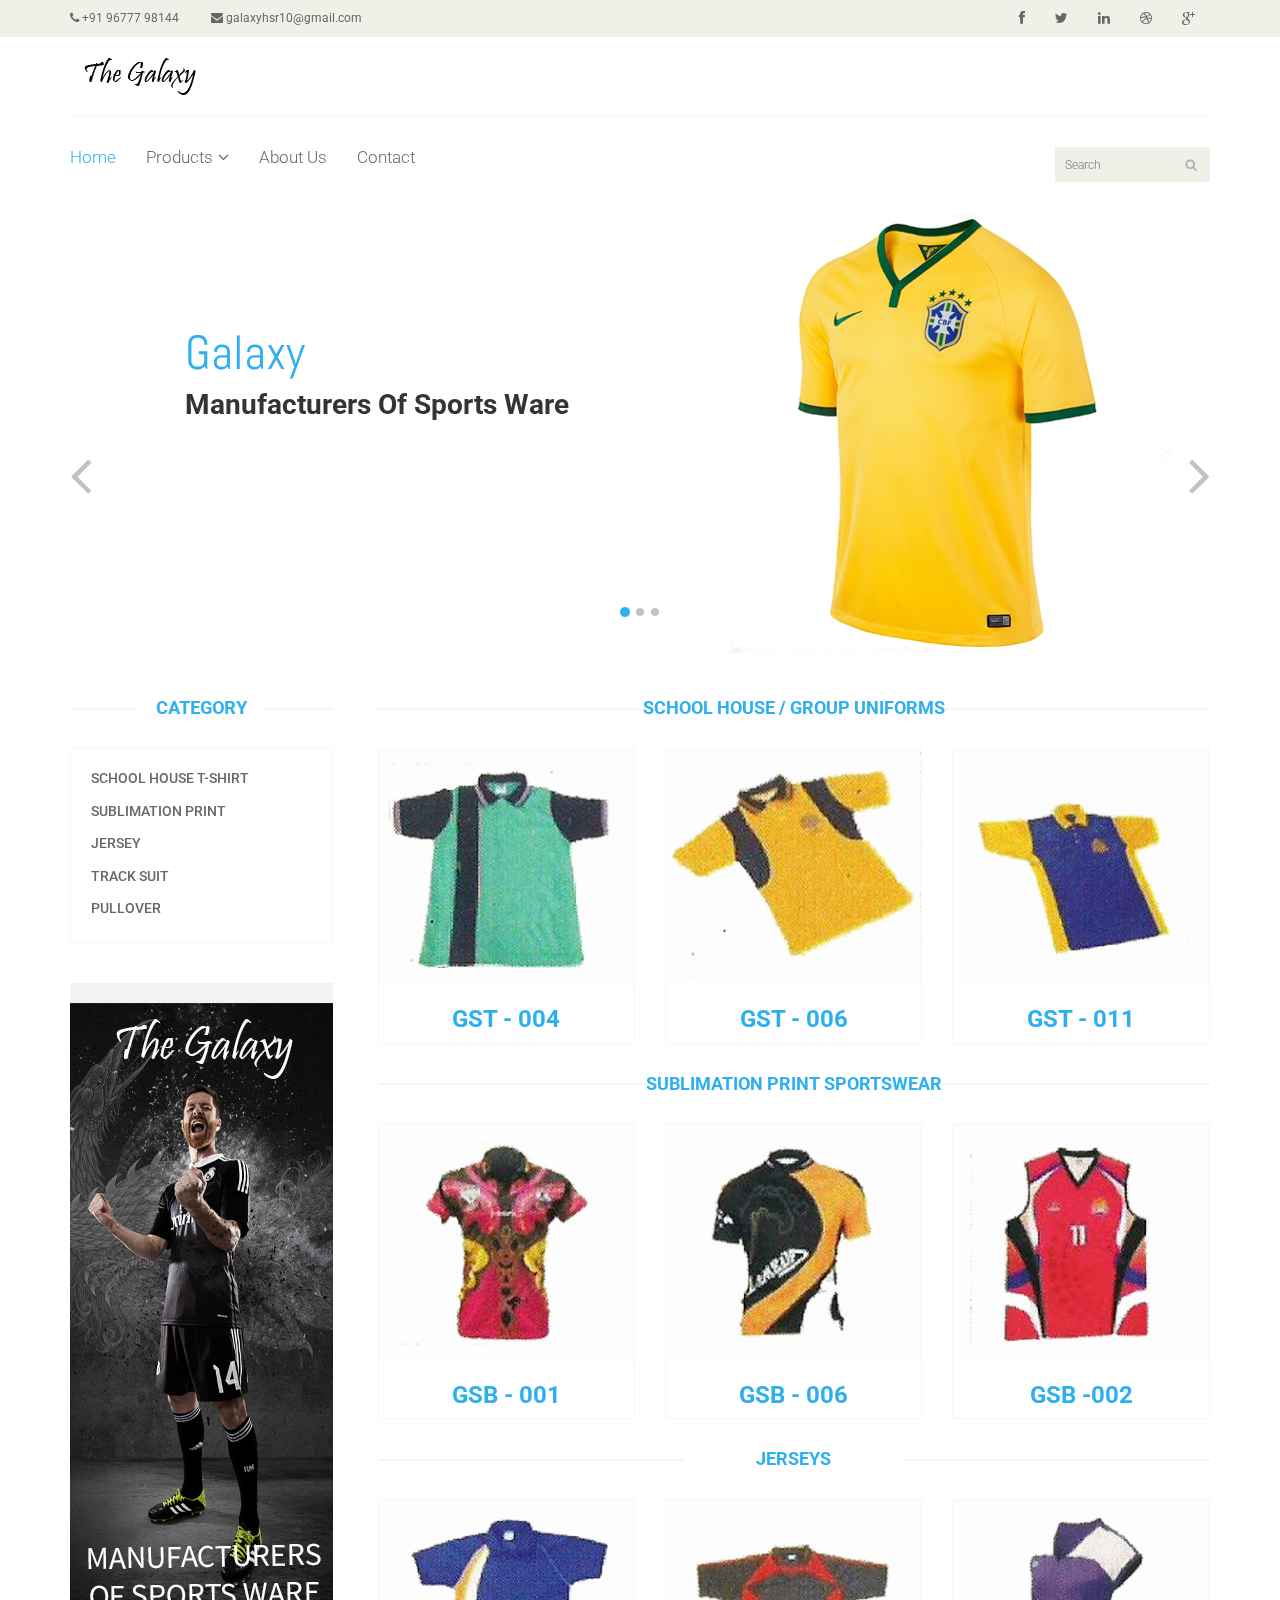
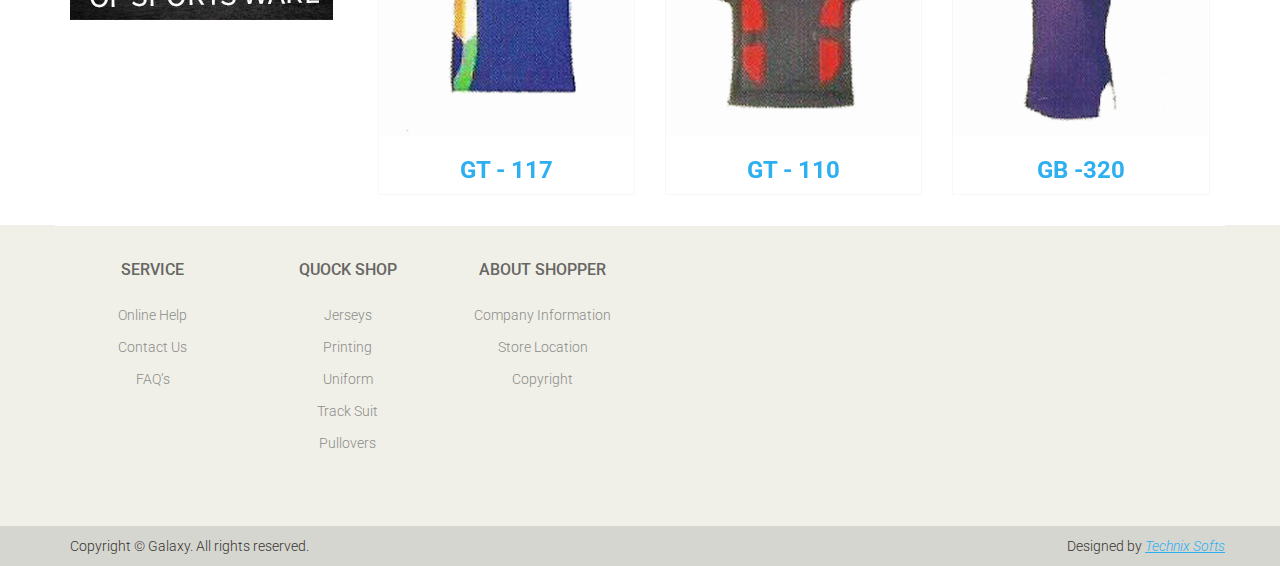
<file: index.html>
<!DOCTYPE html>
<html lang="en">
<head>
    <meta charset="utf-8">
    <meta name="viewport" content="width=device-width, initial-scale=1.0">
    <meta name="description" content="">
    <meta name="author" content="">
    <title>Home | The Galaxy</title>
    <link href="css/bootstrap.min.css" rel="stylesheet">
    <link href="css/font-awesome.min.css" rel="stylesheet">
    <link href="css/prettyPhoto.css" rel="stylesheet">
    <link href="css/price-range.css" rel="stylesheet">
    <link href="css/animate.css" rel="stylesheet">
	<link href="css/main.css" rel="stylesheet">
	<link href="css/responsive.css" rel="stylesheet">
    <!--[if lt IE 9]>
    <script src="js/html5shiv.js"></script>
    <script src="js/respond.min.js"></script>
    <![endif]-->       
    <link rel="shortcut icon" href="images/ico/favicon.ico">
    <link rel="apple-touch-icon-precomposed" sizes="144x144" href="images/ico/apple-touch-icon-144-precomposed.png">
    <link rel="apple-touch-icon-precomposed" sizes="114x114" href="images/ico/apple-touch-icon-114-precomposed.png">
    <link rel="apple-touch-icon-precomposed" sizes="72x72" href="images/ico/apple-touch-icon-72-precomposed.png">
    <link rel="apple-touch-icon-precomposed" href="images/ico/apple-touch-icon-57-precomposed.png">
</head><!--/head-->

<body>
	<header id="header"><!--header-->
		<div class="header_top"><!--header_top-->
			<div class="container">
				<div class="row">
					<div class="col-sm-6">
						<div class="contactinfo">
							<ul class="nav nav-pills">
								<li><a href="#"><i class="fa fa-phone"></i> +91 96777 98144</a></li>
								<li><a href="#"><i class="fa fa-envelope"></i> galaxyhsr10@gmail.com</a></li>
							</ul>
						</div>
					</div>
					<div class="col-sm-6">
						<div class="social-icons pull-right">
							<ul class="nav navbar-nav">
								<li><a href="#"><i class="fa fa-facebook"></i></a></li>
								<li><a href="#"><i class="fa fa-twitter"></i></a></li>
								<li><a href="#"><i class="fa fa-linkedin"></i></a></li>
								<li><a href="#"><i class="fa fa-dribbble"></i></a></li>
								<li><a href="#"><i class="fa fa-google-plus"></i></a></li>
							</ul>
						</div>
					</div>
				</div>
			</div>
		</div><!--/header_top-->
		
		<div class="header-middle"><!--header-middle-->
			<div class="container">
				<div class="row">
					<div class="col-sm-4">
						<div class="logo pull-left">
							<a href="index.html"><img src="images/home/logo.png" alt="" /></a>
						</div>
						
					</div>
					<div class="col-sm-8">
						
					</div>
				</div>
			</div>
		</div><!--/header-middle-->
	
		<div class="header-bottom"><!--header-bottom-->
			<div class="container">
				<div class="row">
					<div class="col-sm-9">
						<div class="navbar-header">
							<button type="button" class="navbar-toggle" data-toggle="collapse" data-target=".navbar-collapse">
								<span class="sr-only">Toggle navigation</span>
								<span class="icon-bar"></span>
								<span class="icon-bar"></span>
								<span class="icon-bar"></span>
							</button>
						</div>
						<div class="mainmenu pull-left">
							<ul class="nav navbar-nav collapse navbar-collapse">
								<li><a href="index.html" class="active">Home</a></li>
								<li class="dropdown"><a href="#">Products<i class="fa fa-angle-down"></i></a>
                                    <ul role="menu" class="sub-menu">
                                        <li><a href="shopuniform.html">School House T-Shirt</a></li>
										<li><a href="shopprint.html">Sublimation print</a></li> 
										<li><a href="#">Jersey</a></li> 
										<li><a href="shoptrackspg1.html">Track Suit</a></li> 
										<li><a href="shoppullover.html">Pullover</a></li> 
                                    </ul>
                                </li> 
								<li><a href="aboutus.html">About Us</a></li>
								<li><a href="contact-us.html">Contact</a></li>
							</ul>
						</div>
					</div>
					<div class="col-sm-3">
						<div class="search_box pull-right">
							<input type="text" placeholder="Search"/>
						</div>
					</div>
				</div>
			</div>
		</div><!--/header-bottom-->
	</header><!--/header-->
	
	<section id="slider"><!--slider-->
		<div class="container">
			<div class="row">
				<div class="col-sm-12">
					<div id="slider-carousel" class="carousel slide" data-ride="carousel">
						<ol class="carousel-indicators">
							<li data-target="#slider-carousel" data-slide-to="0" class="active"></li>
							<li data-target="#slider-carousel" data-slide-to="1"></li>
							<li data-target="#slider-carousel" data-slide-to="2"></li>
						</ol>
						
						<div class="carousel-inner">
							<div class="item active">
								<div class="col-sm-6">
									<h1><span>Galaxy</span></h1>
									<h2>Manufacturers Of Sports Ware</h2>
									
								</div>
								<div class="col-sm-6">
									<img src="images/home/girl1.jpg" class="girl img-responsive" alt="" />
									
								</div>
							</div>
							<div class="item">
								<div class="col-sm-6">
									<h1><span>Galaxy</span></h1>
									<h2>Sport Ware Increase Sports Spirit</h2>
						
								</div>
								<div class="col-sm-6">
									<img src="images/home/girl2.jpg" class="girl img-responsive" alt="" />
									<!--<img src="images/home/pricing.png"  class="pricing" alt="" />-->
								</div>
							</div>
							
							<div class="item">
								<div class="col-sm-6">
									<h1><span>Galaxy</span></h1>
									<h2>Quality Is Our Moto</h2>
									<!--<p>Lorem ipsum dolor sit amet, consectetur adipisicing elit, sed do eiusmod tempor incididunt ut labore et dolore magna aliqua. </p>
									<button type="button" class="btn btn-default get">Get it now</button>-->
								</div>
								<div class="col-sm-6">
									<img src="images/home/girl3.jpg" class="girl img-responsive" alt="" />
									<!--<img src="images/home/pricing.png" class="pricing" alt="" />-->
								</div>
							</div>
							
						</div>
						
						<a href="#slider-carousel" class="left control-carousel hidden-xs" data-slide="prev">
							<i class="fa fa-angle-left"></i>
						</a>
						<a href="#slider-carousel" class="right control-carousel hidden-xs" data-slide="next">
							<i class="fa fa-angle-right"></i>
						</a>
					</div>
					
				</div>
			</div>
		</div>
	</section><!--/slider-->
	
	<section>
		<div class="container">
			<div class="row">
				<div class="col-sm-3">
					<div class="left-sidebar">
						<h2>Category</h2>
						<div class="panel-group category-products" id="accordian"><!--category-productsr-->
							
							<div class="panel panel-default">
								<div class="panel-heading">
									<h4 class="panel-title"><a href="shopuniform.html">school house t-shirt</a></h4>
								</div>
							</div>
							<div class="panel panel-default">
								<div class="panel-heading">
									<h4 class="panel-title"><a href="shopprint.html">Sublimation print</a></h4>
								</div>
							</div>
							<div class="panel panel-default">
								<div class="panel-heading">
									<h4 class="panel-title"><a href="#">Jersey</a></h4>
								</div>
							</div>
							<div class="panel panel-default">
								<div class="panel-heading">
									<h4 class="panel-title"><a href="shoptrackspg1.html">Track suit</a></h4>
								</div>
							</div>
							<div class="panel panel-default">
								<div class="panel-heading">
									<h4 class="panel-title"><a href="shoppullover.html">Pullover</a></h4>
								</div>
							</div>
							
						</div><!--/category-products-->
					
						<!--brands_products<div class="brands_products">
							<h2>Brands</h2>
							<div class="brands-name">
								<ul class="nav nav-pills nav-stacked">
									<li><a href="#"> <span class="pull-right">(50)</span>Acne</a></li>
									<li><a href="#"> <span class="pull-right">(56)</span>Grüne Erde</a></li>
									<li><a href="#"> <span class="pull-right">(27)</span>Albiro</a></li>
									<li><a href="#"> <span class="pull-right">(32)</span>Ronhill</a></li>
									<li><a href="#"> <span class="pull-right">(5)</span>Oddmolly</a></li>
									<li><a href="#"> <span class="pull-right">(9)</span>Boudestijn</a></li>
									<li><a href="#"> <span class="pull-right">(4)</span>Rösch creative culture</a></li>
								</ul>
							</div>
						</div>/brands_products-->
						<div class="shipping text-center"><!--shipping-->
							<img src="images/home/shipping.jpg" alt="" />
						</div><!--/shipping-->
					
					</div>
				</div>
				
				<div class="col-sm-9 padding-right">
					<div class="features_items"><!--features_items-->
						<h2 class="title text-center">School House / Group Uniforms</h2>
						<div class="col-sm-4">
							<div class="product-image-wrapper">
								<div class="single-products">
										<div class="productinfo text-center">
											<img src="images/home/GST - 004.jpg" alt="" />
											<h2>GST - 004</h2>
											
										</div>
								</div>
								
							</div>
						</div>
						<div class="col-sm-4">
							<div class="product-image-wrapper">
								<div class="single-products">
									<div class="productinfo text-center">
										<img src="images/home/GST - 006.jpg" alt="" />
										<h2>GST - 006</h2>
										
									</div>
								</div>
							</div>
						</div>
						<div class="col-sm-4">
							<div class="product-image-wrapper">
								<div class="single-products">
									<div class="productinfo text-center">
										<img src="images/home/GST - 011.jpg" alt="" />
										<h2>GST - 011</h2>
										
									</div>
								</div>
							</div>
						</div>
                        <h2 class="title text-center">Sublimation Print sportswear</h2>
						<div class="col-sm-4">
							<div class="product-image-wrapper">
								<div class="single-products">
									<div class="productinfo text-center">
										<img src="images/home/GSB - 001.jpg" alt="" />
										<h2>GSB - 001</h2>
									
									</div>
									<!--new class<img src="images/home/new.png" class="new" alt="" />-->
								</div>
							</div>
						</div>
						<div class="col-sm-4">
							<div class="product-image-wrapper">
								<div class="single-products">
									<div class="productinfo text-center">
										<img src="images/home/GSB - 006.jpg" alt="" />
										<h2>GSB - 006</h2>
										
									</div>
									<!-- sale <img src="images/home/sale.png" class="new" alt="" />-->
								</div>
							</div>
						</div>
						<div class="col-sm-4">
							<div class="product-image-wrapper">
								<div class="single-products">
									<div class="productinfo text-center">
										<img src="images/home/GSB - 002.jpg" alt="" />
										<h2>GSB -002</h2>
									</div>
									
								</div>
							</div>
						</div>
                   
                        <h2 class="title text-center">jerseys</h2>
						<div class="col-sm-4">
							<div class="product-image-wrapper">
								<div class="single-products">
									<div class="productinfo text-center">
										<img src="images/home/GT - 117.jpg" alt="" />
										<h2>GT - 117</h2>
									
									</div>
									<!--new class<img src="images/home/new.png" class="new" alt="" />-->
								</div>
							</div>
						</div>
						<div class="col-sm-4">
							<div class="product-image-wrapper">
								<div class="single-products">
									<div class="productinfo text-center">
										<img src="images/home/GT - 110.jpg" alt="" />
										<h2>GT - 110</h2>
										
									</div>
									<!-- sale <img src="images/home/sale.png" class="new" alt="" />-->
								</div>
							</div>
						</div>
						<div class="col-sm-4">
							<div class="product-image-wrapper">
								<div class="single-products">
									<div class="productinfo text-center">
										<img src="images/home/GB - 320.jpg" alt="" />
										<h2>GB -320</h2>
									</div>
									
								</div>
							</div>
						</div>
						
					</div><!--features_items-->
					
					<!--<div class="category-tab"><!--category-tab
						<div class="col-sm-12">
							<ul class="nav nav-tabs">
								<li class="active"><a href="#tshirt" data-toggle="tab">T-Shirt</a></li>
								<li><a href="#blazers" data-toggle="tab">Blazers</a></li>
								<li><a href="#sunglass" data-toggle="tab">Sunglass</a></li>
								<li><a href="#kids" data-toggle="tab">Kids</a></li>
								<li><a href="#poloshirt" data-toggle="tab">Polo shirt</a></li>
							</ul>
						</div>
						<div class="tab-content">
							<div class="tab-pane fade active in" id="tshirt" >
								<div class="col-sm-3">
									<div class="product-image-wrapper">
										<div class="single-products">
											<div class="productinfo text-center">
												<img src="images/home/gallery1.jpg" alt="" />
												<h2>$56</h2>
												<p>Easy Polo Black Edition</p>
												<a href="#" class="btn btn-default add-to-cart"><i class="fa fa-shopping-cart"></i>Add to cart</a>
											</div>
											
										</div>
									</div>
								</div>
								<div class="col-sm-3">
									<div class="product-image-wrapper">
										<div class="single-products">
											<div class="productinfo text-center">
												<img src="images/home/gallery2.jpg" alt="" />
												<h2>$56</h2>
												<p>Easy Polo Black Edition</p>
												<a href="#" class="btn btn-default add-to-cart"><i class="fa fa-shopping-cart"></i>Add to cart</a>
											</div>
											
										</div>
									</div>
								</div>
								<div class="col-sm-3">
									<div class="product-image-wrapper">
										<div class="single-products">
											<div class="productinfo text-center">
												<img src="images/home/gallery3.jpg" alt="" />
												<h2>$56</h2>
												<p>Easy Polo Black Edition</p>
												<a href="#" class="btn btn-default add-to-cart"><i class="fa fa-shopping-cart"></i>Add to cart</a>
											</div>
											
										</div>
									</div>
								</div>
								<div class="col-sm-3">
									<div class="product-image-wrapper">
										<div class="single-products">
											<div class="productinfo text-center">
												<img src="images/home/gallery4.jpg" alt="" />
												<h2>$56</h2>
												<p>Easy Polo Black Edition</p>
												<a href="#" class="btn btn-default add-to-cart"><i class="fa fa-shopping-cart"></i>Add to cart</a>
											</div>
											
										</div>
									</div>
								</div>
							</div>
							
							<div class="tab-pane fade" id="blazers" >
								<div class="col-sm-3">
									<div class="product-image-wrapper">
										<div class="single-products">
											<div class="productinfo text-center">
												<img src="images/home/gallery4.jpg" alt="" />
												<h2>$56</h2>
												<p>Easy Polo Black Edition</p>
												<a href="#" class="btn btn-default add-to-cart"><i class="fa fa-shopping-cart"></i>Add to cart</a>
											</div>
											
										</div>
									</div>
								</div>
								<div class="col-sm-3">
									<div class="product-image-wrapper">
										<div class="single-products">
											<div class="productinfo text-center">
												<img src="images/home/gallery3.jpg" alt="" />
												<h2>$56</h2>
												<p>Easy Polo Black Edition</p>
												<a href="#" class="btn btn-default add-to-cart"><i class="fa fa-shopping-cart"></i>Add to cart</a>
											</div>
											
										</div>
									</div>
								</div>
								<div class="col-sm-3">
									<div class="product-image-wrapper">
										<div class="single-products">
											<div class="productinfo text-center">
												<img src="images/home/gallery2.jpg" alt="" />
												<h2>$56</h2>
												<p>Easy Polo Black Edition</p>
												<a href="#" class="btn btn-default add-to-cart"><i class="fa fa-shopping-cart"></i>Add to cart</a>
											</div>
											
										</div>
									</div>
								</div>
								<div class="col-sm-3">
									<div class="product-image-wrapper">
										<div class="single-products">
											<div class="productinfo text-center">
												<img src="images/home/gallery1.jpg" alt="" />
												<h2>$56</h2>
												<p>Easy Polo Black Edition</p>
												<a href="#" class="btn btn-default add-to-cart"><i class="fa fa-shopping-cart"></i>Add to cart</a>
											</div>
											
										</div>
									</div>
								</div>
							</div>
							
							<div class="tab-pane fade" id="sunglass" >
								<div class="col-sm-3">
									<div class="product-image-wrapper">
										<div class="single-products">
											<div class="productinfo text-center">
												<img src="images/home/gallery3.jpg" alt="" />
												<h2>$56</h2>
												<p>Easy Polo Black Edition</p>
												<a href="#" class="btn btn-default add-to-cart"><i class="fa fa-shopping-cart"></i>Add to cart</a>
											</div>
											
										</div>
									</div>
								</div>
								<div class="col-sm-3">
									<div class="product-image-wrapper">
										<div class="single-products">
											<div class="productinfo text-center">
												<img src="images/home/gallery4.jpg" alt="" />
												<h2>$56</h2>
												<p>Easy Polo Black Edition</p>
												<a href="#" class="btn btn-default add-to-cart"><i class="fa fa-shopping-cart"></i>Add to cart</a>
											</div>
											
										</div>
									</div>
								</div>
								<div class="col-sm-3">
									<div class="product-image-wrapper">
										<div class="single-products">
											<div class="productinfo text-center">
												<img src="images/home/gallery1.jpg" alt="" />
												<h2>$56</h2>
												<p>Easy Polo Black Edition</p>
												<a href="#" class="btn btn-default add-to-cart"><i class="fa fa-shopping-cart"></i>Add to cart</a>
											</div>
											
										</div>
									</div>
								</div>
								<div class="col-sm-3">
									<div class="product-image-wrapper">
										<div class="single-products">
											<div class="productinfo text-center">
												<img src="images/home/gallery2.jpg" alt="" />
												<h2>$56</h2>
												<p>Easy Polo Black Edition</p>
												<a href="#" class="btn btn-default add-to-cart"><i class="fa fa-shopping-cart"></i>Add to cart</a>
											</div>
											
										</div>
									</div>
								</div>
							</div>
							
							<div class="tab-pane fade" id="kids" >
								<div class="col-sm-3">
									<div class="product-image-wrapper">
										<div class="single-products">
											<div class="productinfo text-center">
												<img src="images/home/gallery1.jpg" alt="" />
												<h2>$56</h2>
												<p>Easy Polo Black Edition</p>
												<a href="#" class="btn btn-default add-to-cart"><i class="fa fa-shopping-cart"></i>Add to cart</a>
											</div>
											
										</div>
									</div>
								</div>
								<div class="col-sm-3">
									<div class="product-image-wrapper">
										<div class="single-products">
											<div class="productinfo text-center">
												<img src="images/home/gallery2.jpg" alt="" />
												<h2>$56</h2>
												<p>Easy Polo Black Edition</p>
												<a href="#" class="btn btn-default add-to-cart"><i class="fa fa-shopping-cart"></i>Add to cart</a>
											</div>
											
										</div>
									</div>
								</div>
								<div class="col-sm-3">
									<div class="product-image-wrapper">
										<div class="single-products">
											<div class="productinfo text-center">
												<img src="images/home/gallery3.jpg" alt="" />
												<h2>$56</h2>
												<p>Easy Polo Black Edition</p>
												<a href="#" class="btn btn-default add-to-cart"><i class="fa fa-shopping-cart"></i>Add to cart</a>
											</div>
											
										</div>
									</div>
								</div>
								<div class="col-sm-3">
									<div class="product-image-wrapper">
										<div class="single-products">
											<div class="productinfo text-center">
												<img src="images/home/gallery4.jpg" alt="" />
												<h2>$56</h2>
												<p>Easy Polo Black Edition</p>
												<a href="#" class="btn btn-default add-to-cart"><i class="fa fa-shopping-cart"></i>Add to cart</a>
											</div>
											
										</div>
									</div>
								</div>
							</div>
							
							<div class="tab-pane fade" id="poloshirt" >
								<div class="col-sm-3">
									<div class="product-image-wrapper">
										<div class="single-products">
											<div class="productinfo text-center">
												<img src="images/home/gallery2.jpg" alt="" />
												<h2>$56</h2>
												<p>Easy Polo Black Edition</p>
												<a href="#" class="btn btn-default add-to-cart"><i class="fa fa-shopping-cart"></i>Add to cart</a>
											</div>
											
										</div>
									</div>
								</div>
								<div class="col-sm-3">
									<div class="product-image-wrapper">
										<div class="single-products">
											<div class="productinfo text-center">
												<img src="images/home/gallery4.jpg" alt="" />
												<h2>$56</h2>
												<p>Easy Polo Black Edition</p>
												<a href="#" class="btn btn-default add-to-cart"><i class="fa fa-shopping-cart"></i>Add to cart</a>
											</div>
											
										</div>
									</div>
								</div>
								<div class="col-sm-3">
									<div class="product-image-wrapper">
										<div class="single-products">
											<div class="productinfo text-center">
												<img src="images/home/gallery3.jpg" alt="" />
												<h2>$56</h2>
												<p>Easy Polo Black Edition</p>
												<a href="#" class="btn btn-default add-to-cart"><i class="fa fa-shopping-cart"></i>Add to cart</a>
											</div>
											
										</div>
									</div>
								</div>
								<div class="col-sm-3">
									<div class="product-image-wrapper">
										<div class="single-products">
											<div class="productinfo text-center">
												<img src="images/home/gallery1.jpg" alt="" />
												<h2>$56</h2>
												<p>Easy Polo Black Edition</p>
												<a href="#" class="btn btn-default add-to-cart"><i class="fa fa-shopping-cart"></i>Add to cart</a>
											</div>
											
										</div>
									</div>
								</div>
							</div>
						</div>
					</div><!--/category-tab-->
					
					
					
				</div>
			</div>
		</div>
	</section>
	
	<footer id="footer"><center><!--Footer-->
		<div class="footer-widget">
			<div class="container">
				<div class="row">
					<div class="col-sm-2">
						<div class="single-widget">
							<h2>Service</h2>
							<ul class="nav nav-pills nav-stacked">
								<li><a href="">Online Help</a></li>
								<li><a href="">Contact Us</a></li>
								<li><a href="">FAQ’s</a></li>
							</ul>
						</div>
					</div>
					<div class="col-sm-2">
						<div class="single-widget">
							<h2>Quock Shop</h2>
							<ul class="nav nav-pills nav-stacked">
								<li><a href="">Jerseys</a></li>
								<li><a href="">Printing</a></li>
								<li><a href="">Uniform</a></li>
								<li><a href="">Track Suit</a></li>
								<li><a href="">Pullovers</a></li>
							</ul>
						</div>
					</div>
					<div class="col-sm-2">
						<div class="single-widget">
							<h2>About Shopper</h2>
							<ul class="nav nav-pills nav-stacked">
								<li><a href="">Company Information</a></li>
								<li><a href="">Store Location</a></li>
								<li><a href="">Copyright</a></li>
							</ul>
						</div>
					</div>
					
				</div>
			</div>
		</div>
		
		<div class="footer-bottom">
			<div class="container">
				<div class="row">
					<p class="pull-left">Copyright © Galaxy. All rights reserved.</p>
					<p class="pull-right">Designed by <span><a target="_blank" href="http://www.technixsofts.com">Technix Softs</a></span></p>
				</div>
			</div>
		</div>
		</center>
	</footer><!--/Footer-->
	

  
    <script src="js/jquery.js"></script>
	<script src="js/bootstrap.min.js"></script>
	<script src="js/jquery.scrollUp.min.js"></script>
	<script src="js/price-range.js"></script>
    <script src="js/jquery.prettyPhoto.js"></script>
    <script src="js/main.js"></script>
</body>
</html>
</file>
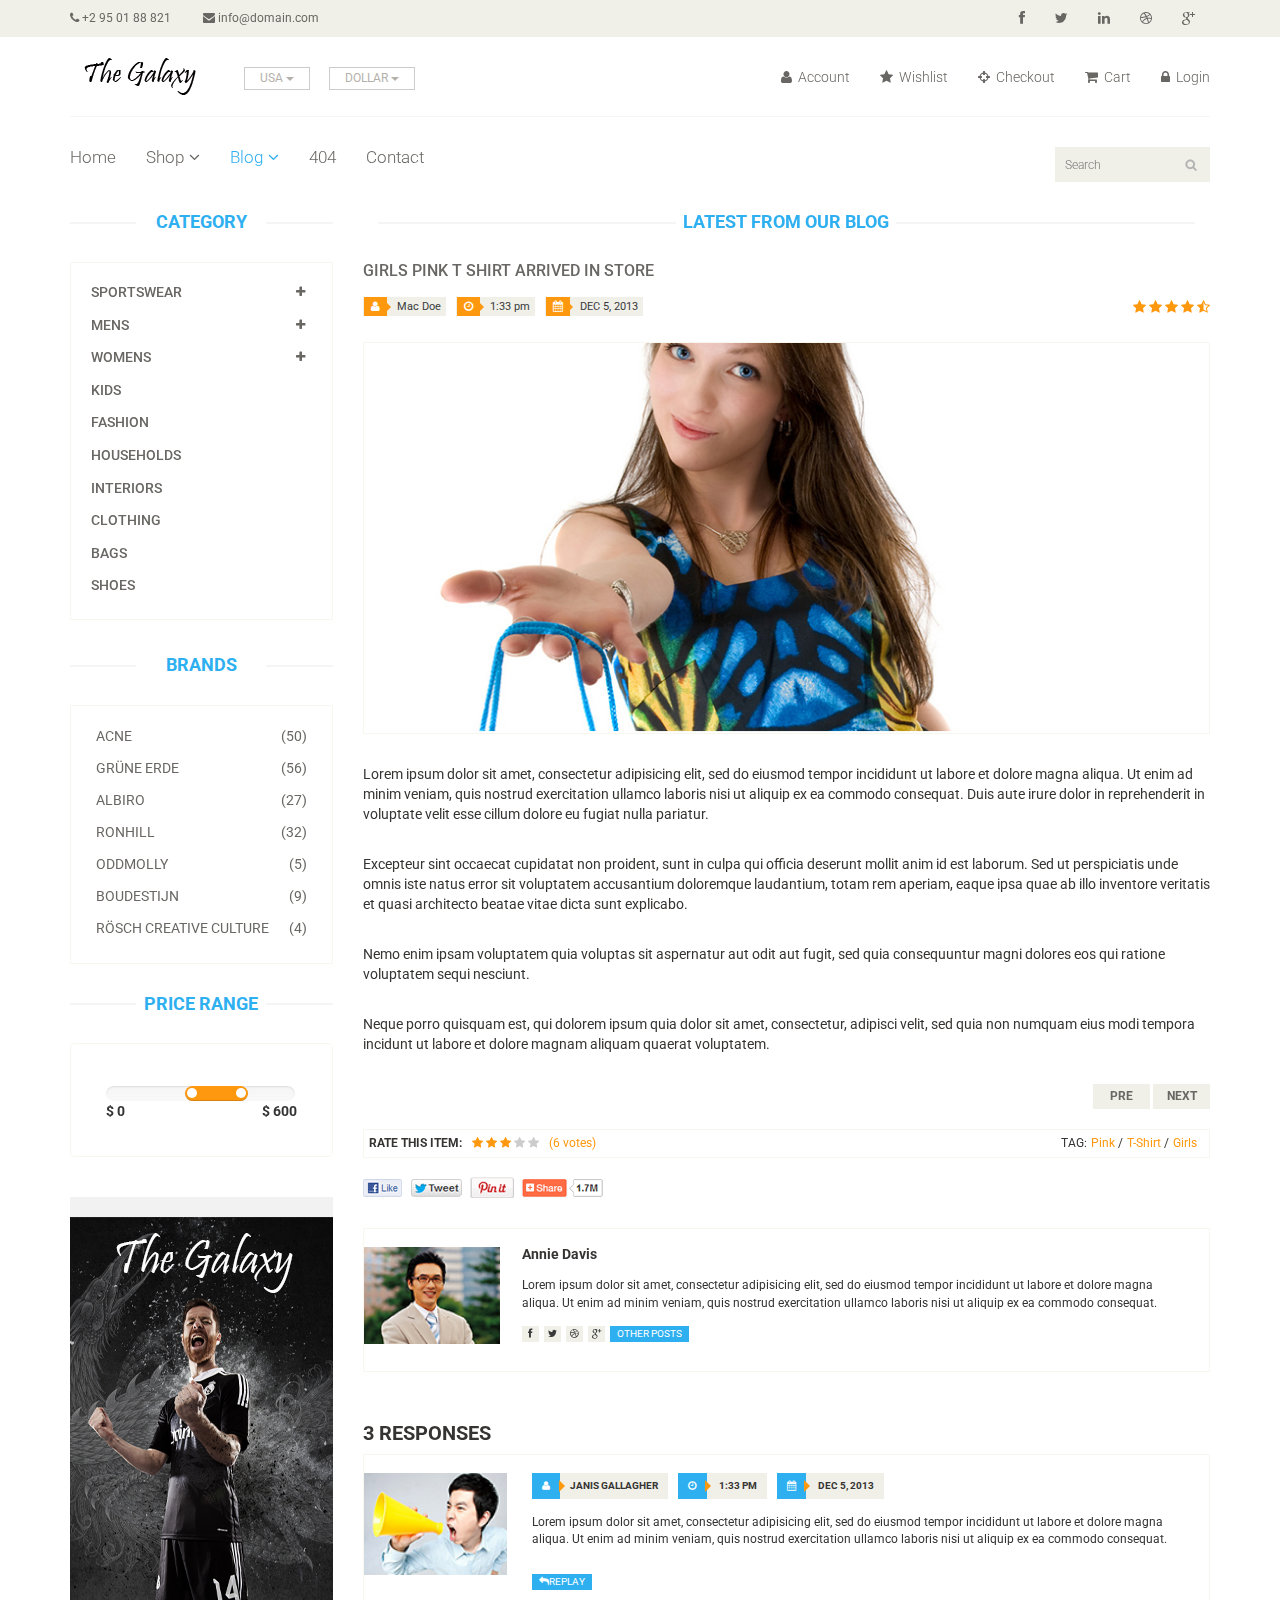
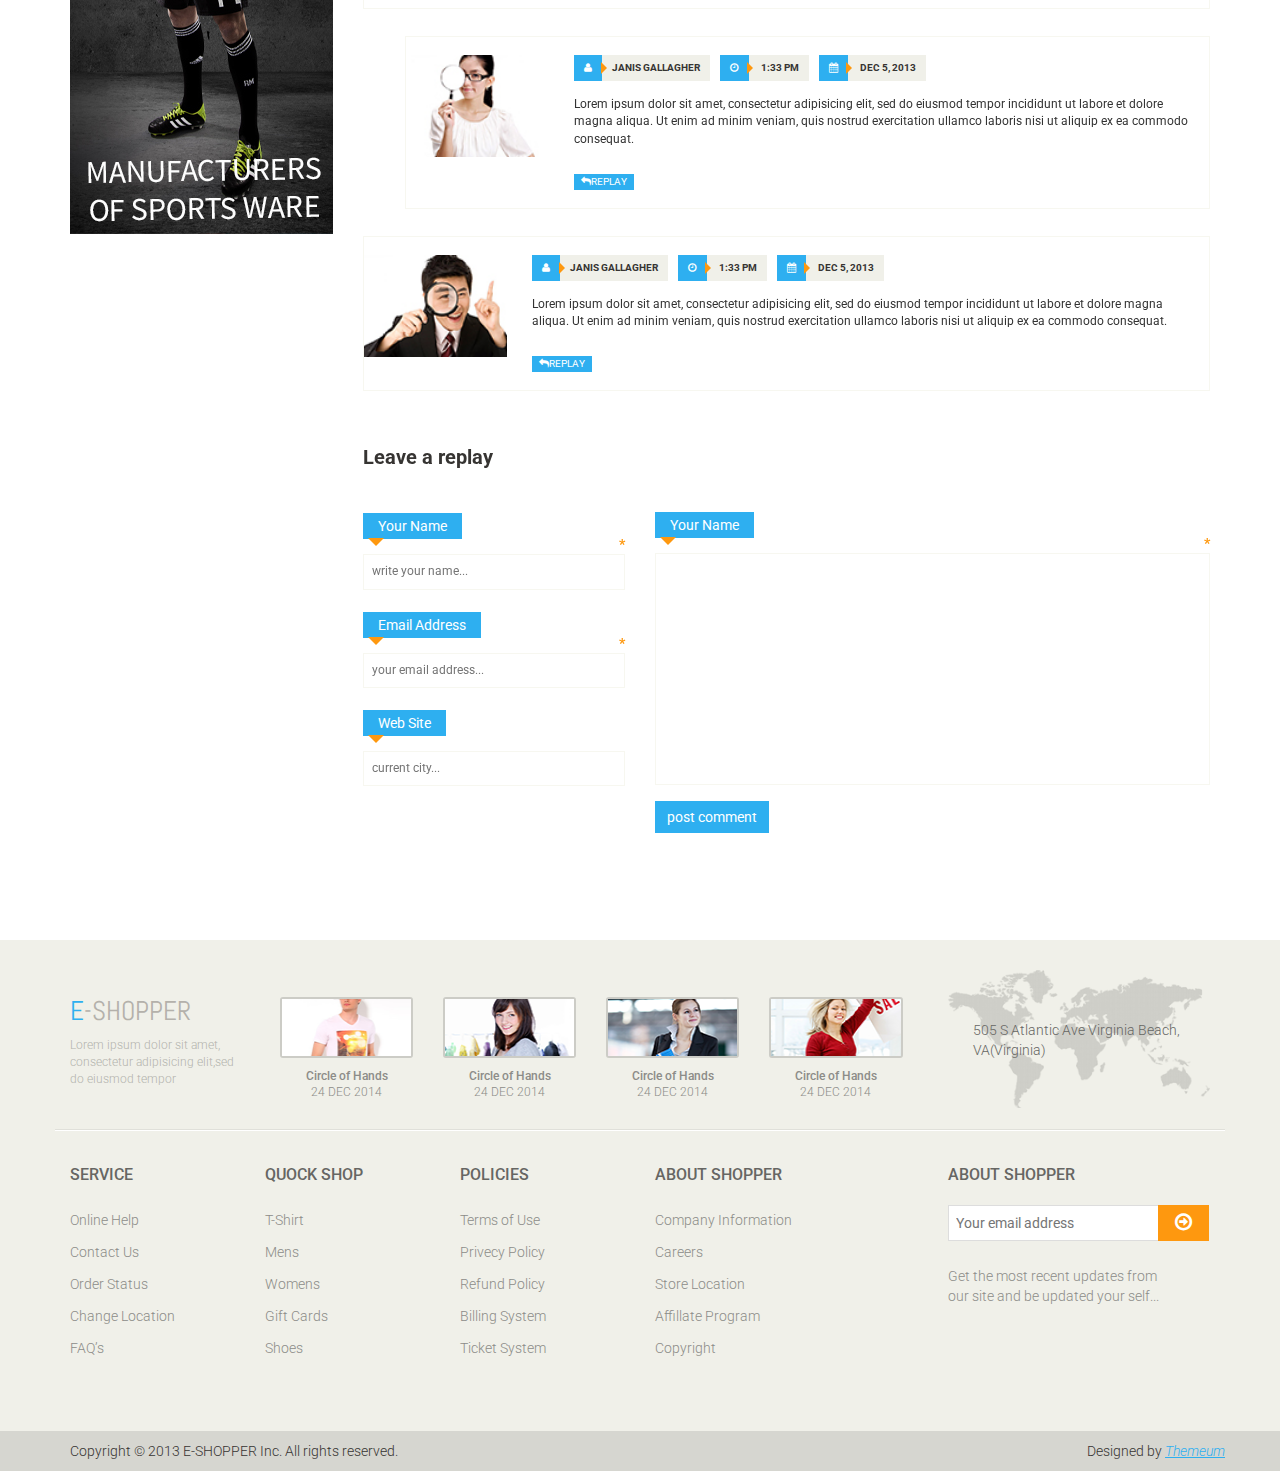
<file: blog-single.html>
<!DOCTYPE html>
<html lang="en">
<head>
    <meta charset="utf-8">
    <meta name="viewport" content="width=device-width, initial-scale=1.0">
    <meta name="description" content="">
    <meta name="author" content="">
    <title>Blog Single | E-Shopper</title>
    <link href="css/bootstrap.min.css" rel="stylesheet">
    <link href="css/font-awesome.min.css" rel="stylesheet">
    <link href="css/prettyPhoto.css" rel="stylesheet">
    <link href="css/price-range.css" rel="stylesheet">
    <link href="css/animate.css" rel="stylesheet">
	<link href="css/main.css" rel="stylesheet">
	<link href="css/responsive.css" rel="stylesheet">
    <!--[if lt IE 9]>
    <script src="js/html5shiv.js"></script>
    <script src="js/respond.min.js"></script>
    <![endif]-->       
    <link rel="shortcut icon" href="images/ico/favicon.ico">
    <link rel="apple-touch-icon-precomposed" sizes="144x144" href="images/ico/apple-touch-icon-144-precomposed.png">
    <link rel="apple-touch-icon-precomposed" sizes="114x114" href="images/ico/apple-touch-icon-114-precomposed.png">
    <link rel="apple-touch-icon-precomposed" sizes="72x72" href="images/ico/apple-touch-icon-72-precomposed.png">
    <link rel="apple-touch-icon-precomposed" href="images/ico/apple-touch-icon-57-precomposed.png">
</head><!--/head-->

<body>
	<header id="header"><!--header-->
		<div class="header_top"><!--header_top-->
			<div class="container">
				<div class="row">
					<div class="col-sm-6">
						<div class="contactinfo">
							<ul class="nav nav-pills">
								<li><a href=""><i class="fa fa-phone"></i> +2 95 01 88 821</a></li>
								<li><a href=""><i class="fa fa-envelope"></i> info@domain.com</a></li>
							</ul>
						</div>
					</div>
					<div class="col-sm-6">
						<div class="social-icons pull-right">
							<ul class="nav navbar-nav">
								<li><a href=""><i class="fa fa-facebook"></i></a></li>
								<li><a href=""><i class="fa fa-twitter"></i></a></li>
								<li><a href=""><i class="fa fa-linkedin"></i></a></li>
								<li><a href=""><i class="fa fa-dribbble"></i></a></li>
								<li><a href=""><i class="fa fa-google-plus"></i></a></li>
							</ul>
						</div>
					</div>
				</div>
			</div>
		</div><!--/header_top-->
		
		<div class="header-middle"><!--header-middle-->
			<div class="container">
				<div class="row">
					<div class="col-sm-4">
						<div class="logo pull-left">
							<a href="index.html"><img src="images/home/logo.png" alt="" /></a>
						</div>
						<div class="btn-group pull-right">
							<div class="btn-group">
								<button type="button" class="btn btn-default dropdown-toggle usa" data-toggle="dropdown">
									USA
									<span class="caret"></span>
								</button>
								<ul class="dropdown-menu">
									<li><a href="">Canada</a></li>
									<li><a href="">UK</a></li>
								</ul>
							</div>
							
							<div class="btn-group">
								<button type="button" class="btn btn-default dropdown-toggle usa" data-toggle="dropdown">
									DOLLAR
									<span class="caret"></span>
								</button>
								<ul class="dropdown-menu">
									<li><a href="">Canadian Dollar</a></li>
									<li><a href="">Pound</a></li>
								</ul>
							</div>
						</div>
					</div>
					<div class="col-sm-8">
						<div class="shop-menu pull-right">
							<ul class="nav navbar-nav">
								<li><a href=""><i class="fa fa-user"></i> Account</a></li>
								<li><a href=""><i class="fa fa-star"></i> Wishlist</a></li>
								<li><a href="checkout.html"><i class="fa fa-crosshairs"></i> Checkout</a></li>
								<li><a href="cart.html"><i class="fa fa-shopping-cart"></i> Cart</a></li>
								<li><a href="login.html"><i class="fa fa-lock"></i> Login</a></li>
							</ul>
						</div>
					</div>
				</div>
			</div>
		</div><!--/header-middle-->
	
		<div class="header-bottom"><!--header-bottom-->
			<div class="container">
				<div class="row">
					<div class="col-sm-9">
						<div class="navbar-header">
							<button type="button" class="navbar-toggle" data-toggle="collapse" data-target=".navbar-collapse">
								<span class="sr-only">Toggle navigation</span>
								<span class="icon-bar"></span>
								<span class="icon-bar"></span>
								<span class="icon-bar"></span>
							</button>
						</div>
						<div class="mainmenu pull-left">
							<ul class="nav navbar-nav collapse navbar-collapse">
								<li><a href="index.html">Home</a></li>
								<li class="dropdown"><a href="#">Shop<i class="fa fa-angle-down"></i></a>
                                    <ul role="menu" class="sub-menu">
                                        <li><a href="shop.html">Products</a></li>
										<li><a href="product-details.html">Product Details</a></li> 
										<li><a href="checkout.html">Checkout</a></li> 
										<li><a href="cart.html">Cart</a></li> 
										<li><a href="login.html">Login</a></li> 
                                    </ul>
                                </li> 
								<li class="dropdown"><a href="#" class="active">Blog<i class="fa fa-angle-down"></i></a>
                                    <ul role="menu" class="sub-menu">
                                        <li><a href="blog.html">Blog List</a></li>
										<li><a href="blog-single.html" class="active">Blog Single</a></li>
                                    </ul>
                                </li> 
								<li><a href="404.html">404</a></li>
								<li><a href="contact-us.html">Contact</a></li>
							</ul>
						</div>
					</div>
					<div class="col-sm-3">
						<div class="search_box pull-right">
							<input type="text" placeholder="Search"/>
						</div>
					</div>
				</div>
			</div>
		</div><!--/header-bottom-->
	</header><!--/header-->
	
	<section>
		<div class="container">
			<div class="row">
				<div class="col-sm-3">
					<div class="left-sidebar">
						<h2>Category</h2>
						<div class="panel-group category-products" id="accordian"><!--category-productsr-->
							<div class="panel panel-default">
								<div class="panel-heading">
									<h4 class="panel-title">
										<a data-toggle="collapse" data-parent="#accordian" href="#sportswear">
											<span class="badge pull-right"><i class="fa fa-plus"></i></span>
											Sportswear
										</a>
									</h4>
								</div>
								<div id="sportswear" class="panel-collapse collapse">
									<div class="panel-body">
										<ul>
											<li><a href="">Nike </a></li>
											<li><a href="">Under Armour </a></li>
											<li><a href="">Adidas </a></li>
											<li><a href="">Puma</a></li>
											<li><a href="">ASICS </a></li>
										</ul>
									</div>
								</div>
							</div>
							<div class="panel panel-default">
								<div class="panel-heading">
									<h4 class="panel-title">
										<a data-toggle="collapse" data-parent="#accordian" href="#mens">
											<span class="badge pull-right"><i class="fa fa-plus"></i></span>
											Mens
										</a>
									</h4>
								</div>
								<div id="mens" class="panel-collapse collapse">
									<div class="panel-body">
										<ul>
											<li><a href="">Fendi</a></li>
											<li><a href="">Guess</a></li>
											<li><a href="">Valentino</a></li>
											<li><a href="">Dior</a></li>
											<li><a href="">Versace</a></li>
											<li><a href="">Armani</a></li>
											<li><a href="">Prada</a></li>
											<li><a href="">Dolce and Gabbana</a></li>
											<li><a href="">Chanel</a></li>
											<li><a href="">Gucci</a></li>
										</ul>
									</div>
								</div>
							</div>
							
							<div class="panel panel-default">
								<div class="panel-heading">
									<h4 class="panel-title">
										<a data-toggle="collapse" data-parent="#accordian" href="#womens">
											<span class="badge pull-right"><i class="fa fa-plus"></i></span>
											Womens
										</a>
									</h4>
								</div>
								<div id="womens" class="panel-collapse collapse">
									<div class="panel-body">
										<ul>
											<li><a href="">Fendi</a></li>
											<li><a href="">Guess</a></li>
											<li><a href="">Valentino</a></li>
											<li><a href="">Dior</a></li>
											<li><a href="">Versace</a></li>
										</ul>
									</div>
								</div>
							</div>
							<div class="panel panel-default">
								<div class="panel-heading">
									<h4 class="panel-title"><a href="#">Kids</a></h4>
								</div>
							</div>
							<div class="panel panel-default">
								<div class="panel-heading">
									<h4 class="panel-title"><a href="#">Fashion</a></h4>
								</div>
							</div>
							<div class="panel panel-default">
								<div class="panel-heading">
									<h4 class="panel-title"><a href="#">Households</a></h4>
								</div>
							</div>
							<div class="panel panel-default">
								<div class="panel-heading">
									<h4 class="panel-title"><a href="#">Interiors</a></h4>
								</div>
							</div>
							<div class="panel panel-default">
								<div class="panel-heading">
									<h4 class="panel-title"><a href="#">Clothing</a></h4>
								</div>
							</div>
							<div class="panel panel-default">
								<div class="panel-heading">
									<h4 class="panel-title"><a href="#">Bags</a></h4>
								</div>
							</div>
							<div class="panel panel-default">
								<div class="panel-heading">
									<h4 class="panel-title"><a href="#">Shoes</a></h4>
								</div>
							</div>
						</div><!--/category-products-->
					
						<div class="brands_products"><!--brands_products-->
							<h2>Brands</h2>
							<div class="brands-name">
								<ul class="nav nav-pills nav-stacked">
									<li><a href=""> <span class="pull-right">(50)</span>Acne</a></li>
									<li><a href=""> <span class="pull-right">(56)</span>Grüne Erde</a></li>
									<li><a href=""> <span class="pull-right">(27)</span>Albiro</a></li>
									<li><a href=""> <span class="pull-right">(32)</span>Ronhill</a></li>
									<li><a href=""> <span class="pull-right">(5)</span>Oddmolly</a></li>
									<li><a href=""> <span class="pull-right">(9)</span>Boudestijn</a></li>
									<li><a href=""> <span class="pull-right">(4)</span>Rösch creative culture</a></li>
								</ul>
							</div>
						</div><!--/brands_products-->
						
						<div class="price-range"><!--price-range-->
							<h2>Price Range</h2>
							<div class="well">
								 <input type="text" class="span2" value="" data-slider-min="0" data-slider-max="600" data-slider-step="5" data-slider-value="[250,450]" id="sl2" ><br />
								 <b>$ 0</b> <b class="pull-right">$ 600</b>
							</div>
						</div><!--/price-range-->
						
						<div class="shipping text-center"><!--shipping-->
							<img src="images/home/shipping.jpg" alt="" />
						</div><!--/shipping-->
					</div>
				</div>
				<div class="col-sm-9">
					<div class="blog-post-area">
						<h2 class="title text-center">Latest From our Blog</h2>
						<div class="single-blog-post">
							<h3>Girls Pink T Shirt arrived in store</h3>
							<div class="post-meta">
								<ul>
									<li><i class="fa fa-user"></i> Mac Doe</li>
									<li><i class="fa fa-clock-o"></i> 1:33 pm</li>
									<li><i class="fa fa-calendar"></i> DEC 5, 2013</li>
								</ul>
								<span>
									<i class="fa fa-star"></i>
									<i class="fa fa-star"></i>
									<i class="fa fa-star"></i>
									<i class="fa fa-star"></i>
									<i class="fa fa-star-half-o"></i>
								</span>
							</div>
							<a href="">
								<img src="images/blog/blog-one.jpg" alt="">
							</a>
							<p>
								Lorem ipsum dolor sit amet, consectetur adipisicing elit, sed do eiusmod tempor incididunt ut labore et dolore magna aliqua. Ut enim ad minim veniam, quis nostrud exercitation ullamco laboris nisi ut aliquip ex ea commodo consequat. Duis aute irure dolor in reprehenderit in voluptate velit esse cillum dolore eu fugiat nulla pariatur.</p> <br>

							<p>
								Excepteur sint occaecat cupidatat non proident, sunt in culpa qui officia deserunt mollit anim id est laborum. Sed ut perspiciatis unde omnis iste natus error sit voluptatem accusantium doloremque laudantium, totam rem aperiam, eaque ipsa quae ab illo inventore veritatis et quasi architecto beatae vitae dicta sunt explicabo.</p> <br>

							<p>
								Nemo enim ipsam voluptatem quia voluptas sit aspernatur aut odit aut fugit, sed quia consequuntur magni dolores eos qui ratione voluptatem sequi nesciunt.</p> <br>

							<p>
								Neque porro quisquam est, qui dolorem ipsum quia dolor sit amet, consectetur, adipisci velit, sed quia non numquam eius modi tempora incidunt ut labore et dolore magnam aliquam quaerat voluptatem.
							</p>
							<div class="pager-area">
								<ul class="pager pull-right">
									<li><a href="#">Pre</a></li>
									<li><a href="#">Next</a></li>
								</ul>
							</div>
						</div>
					</div><!--/blog-post-area-->

					<div class="rating-area">
						<ul class="ratings">
							<li class="rate-this">Rate this item:</li>
							<li>
								<i class="fa fa-star color"></i>
								<i class="fa fa-star color"></i>
								<i class="fa fa-star color"></i>
								<i class="fa fa-star"></i>
								<i class="fa fa-star"></i>
							</li>
							<li class="color">(6 votes)</li>
						</ul>
						<ul class="tag">
							<li>TAG:</li>
							<li><a class="color" href="">Pink <span>/</span></a></li>
							<li><a class="color" href="">T-Shirt <span>/</span></a></li>
							<li><a class="color" href="">Girls</a></li>
						</ul>
					</div><!--/rating-area-->

					<div class="socials-share">
						<a href=""><img src="images/blog/socials.png" alt=""></a>
					</div><!--/socials-share-->

					<div class="media commnets">
						<a class="pull-left" href="#">
							<img class="media-object" src="images/blog/man-one.jpg" alt="">
						</a>
						<div class="media-body">
							<h4 class="media-heading">Annie Davis</h4>
							<p>Lorem ipsum dolor sit amet, consectetur adipisicing elit, sed do eiusmod tempor incididunt ut labore et dolore magna aliqua.  Ut enim ad minim veniam, quis nostrud exercitation ullamco laboris nisi ut aliquip ex ea commodo consequat.</p>
							<div class="blog-socials">
								<ul>
									<li><a href=""><i class="fa fa-facebook"></i></a></li>
									<li><a href=""><i class="fa fa-twitter"></i></a></li>
									<li><a href=""><i class="fa fa-dribbble"></i></a></li>
									<li><a href=""><i class="fa fa-google-plus"></i></a></li>
								</ul>
								<a class="btn btn-primary" href="">Other Posts</a>
							</div>
						</div>
					</div><!--Comments-->
					<div class="response-area">
						<h2>3 RESPONSES</h2>
						<ul class="media-list">
							<li class="media">
								
								<a class="pull-left" href="#">
									<img class="media-object" src="images/blog/man-two.jpg" alt="">
								</a>
								<div class="media-body">
									<ul class="sinlge-post-meta">
										<li><i class="fa fa-user"></i>Janis Gallagher</li>
										<li><i class="fa fa-clock-o"></i> 1:33 pm</li>
										<li><i class="fa fa-calendar"></i> DEC 5, 2013</li>
									</ul>
									<p>Lorem ipsum dolor sit amet, consectetur adipisicing elit, sed do eiusmod tempor incididunt ut labore et dolore magna aliqua.  Ut enim ad minim veniam, quis nostrud exercitation ullamco laboris nisi ut aliquip ex ea commodo consequat.</p>
									<a class="btn btn-primary" href=""><i class="fa fa-reply"></i>Replay</a>
								</div>
							</li>
							<li class="media second-media">
								<a class="pull-left" href="#">
									<img class="media-object" src="images/blog/man-three.jpg" alt="">
								</a>
								<div class="media-body">
									<ul class="sinlge-post-meta">
										<li><i class="fa fa-user"></i>Janis Gallagher</li>
										<li><i class="fa fa-clock-o"></i> 1:33 pm</li>
										<li><i class="fa fa-calendar"></i> DEC 5, 2013</li>
									</ul>
									<p>Lorem ipsum dolor sit amet, consectetur adipisicing elit, sed do eiusmod tempor incididunt ut labore et dolore magna aliqua.  Ut enim ad minim veniam, quis nostrud exercitation ullamco laboris nisi ut aliquip ex ea commodo consequat.</p>
									<a class="btn btn-primary" href=""><i class="fa fa-reply"></i>Replay</a>
								</div>
							</li>
							<li class="media">
								<a class="pull-left" href="#">
									<img class="media-object" src="images/blog/man-four.jpg" alt="">
								</a>
								<div class="media-body">
									<ul class="sinlge-post-meta">
										<li><i class="fa fa-user"></i>Janis Gallagher</li>
										<li><i class="fa fa-clock-o"></i> 1:33 pm</li>
										<li><i class="fa fa-calendar"></i> DEC 5, 2013</li>
									</ul>
									<p>Lorem ipsum dolor sit amet, consectetur adipisicing elit, sed do eiusmod tempor incididunt ut labore et dolore magna aliqua.  Ut enim ad minim veniam, quis nostrud exercitation ullamco laboris nisi ut aliquip ex ea commodo consequat.</p>
									<a class="btn btn-primary" href=""><i class="fa fa-reply"></i>Replay</a>
								</div>
							</li>
						</ul>					
					</div><!--/Response-area-->
					<div class="replay-box">
						<div class="row">
							<div class="col-sm-4">
								<h2>Leave a replay</h2>
								<form>
									<div class="blank-arrow">
										<label>Your Name</label>
									</div>
									<span>*</span>
									<input type="text" placeholder="write your name...">
									<div class="blank-arrow">
										<label>Email Address</label>
									</div>
									<span>*</span>
									<input type="email" placeholder="your email address...">
									<div class="blank-arrow">
										<label>Web Site</label>
									</div>
									<input type="email" placeholder="current city...">
								</form>
							</div>
							<div class="col-sm-8">
								<div class="text-area">
									<div class="blank-arrow">
										<label>Your Name</label>
									</div>
									<span>*</span>
									<textarea name="message" rows="11"></textarea>
									<a class="btn btn-primary" href="">post comment</a>
								</div>
							</div>
						</div>
					</div><!--/Repaly Box-->
				</div>	
			</div>
		</div>
	</section>
	
	<footer id="footer"><!--Footer-->
		<div class="footer-top">
			<div class="container">
				<div class="row">
					<div class="col-sm-2">
						<div class="companyinfo">
							<h2><span>e</span>-shopper</h2>
							<p>Lorem ipsum dolor sit amet, consectetur adipisicing elit,sed do eiusmod tempor</p>
						</div>
					</div>
					<div class="col-sm-7">
						<div class="col-sm-3">
							<div class="video-gallery text-center">
								<a href="#">
									<div class="iframe-img">
										<img src="images/home/iframe1.png" alt="" />
									</div>
									<div class="overlay-icon">
										<i class="fa fa-play-circle-o"></i>
									</div>
								</a>
								<p>Circle of Hands</p>
								<h2>24 DEC 2014</h2>
							</div>
						</div>
						
						<div class="col-sm-3">
							<div class="video-gallery text-center">
								<a href="#">
									<div class="iframe-img">
										<img src="images/home/iframe2.png" alt="" />
									</div>
									<div class="overlay-icon">
										<i class="fa fa-play-circle-o"></i>
									</div>
								</a>
								<p>Circle of Hands</p>
								<h2>24 DEC 2014</h2>
							</div>
						</div>
						
						<div class="col-sm-3">
							<div class="video-gallery text-center">
								<a href="#">
									<div class="iframe-img">
										<img src="images/home/iframe3.png" alt="" />
									</div>
									<div class="overlay-icon">
										<i class="fa fa-play-circle-o"></i>
									</div>
								</a>
								<p>Circle of Hands</p>
								<h2>24 DEC 2014</h2>
							</div>
						</div>
						
						<div class="col-sm-3">
							<div class="video-gallery text-center">
								<a href="#">
									<div class="iframe-img">
										<img src="images/home/iframe4.png" alt="" />
									</div>
									<div class="overlay-icon">
										<i class="fa fa-play-circle-o"></i>
									</div>
								</a>
								<p>Circle of Hands</p>
								<h2>24 DEC 2014</h2>
							</div>
						</div>
					</div>
					<div class="col-sm-3">
						<div class="address">
							<img src="images/home/map.png" alt="" />
							<p>505 S Atlantic Ave Virginia Beach, VA(Virginia)</p>
						</div>
					</div>
				</div>
			</div>
		</div>
		
		<div class="footer-widget">
			<div class="container">
				<div class="row">
					<div class="col-sm-2">
						<div class="single-widget">
							<h2>Service</h2>
							<ul class="nav nav-pills nav-stacked">
								<li><a href="">Online Help</a></li>
								<li><a href="">Contact Us</a></li>
								<li><a href="">Order Status</a></li>
								<li><a href="">Change Location</a></li>
								<li><a href="">FAQ’s</a></li>
							</ul>
						</div>
					</div>
					<div class="col-sm-2">
						<div class="single-widget">
							<h2>Quock Shop</h2>
							<ul class="nav nav-pills nav-stacked">
								<li><a href="">T-Shirt</a></li>
								<li><a href="">Mens</a></li>
								<li><a href="">Womens</a></li>
								<li><a href="">Gift Cards</a></li>
								<li><a href="">Shoes</a></li>
							</ul>
						</div>
					</div>
					<div class="col-sm-2">
						<div class="single-widget">
							<h2>Policies</h2>
							<ul class="nav nav-pills nav-stacked">
								<li><a href="">Terms of Use</a></li>
								<li><a href="">Privecy Policy</a></li>
								<li><a href="">Refund Policy</a></li>
								<li><a href="">Billing System</a></li>
								<li><a href="">Ticket System</a></li>
							</ul>
						</div>
					</div>
					<div class="col-sm-2">
						<div class="single-widget">
							<h2>About Shopper</h2>
							<ul class="nav nav-pills nav-stacked">
								<li><a href="">Company Information</a></li>
								<li><a href="">Careers</a></li>
								<li><a href="">Store Location</a></li>
								<li><a href="">Affillate Program</a></li>
								<li><a href="">Copyright</a></li>
							</ul>
						</div>
					</div>
					<div class="col-sm-3 col-sm-offset-1">
						<div class="single-widget">
							<h2>About Shopper</h2>
							<form action="#" class="searchform">
								<input type="text" placeholder="Your email address" />
								<button type="submit" class="btn btn-default"><i class="fa fa-arrow-circle-o-right"></i></button>
								<p>Get the most recent updates from <br />our site and be updated your self...</p>
							</form>
						</div>
					</div>
					
				</div>
			</div>
		</div>
		
		<div class="footer-bottom">
			<div class="container">
				<div class="row">
					<p class="pull-left">Copyright © 2013 E-SHOPPER Inc. All rights reserved.</p>
					<p class="pull-right">Designed by <span><a target="_blank" href="http://www.themeum.com">Themeum</a></span></p>
				</div>
			</div>
		</div>
		
	</footer><!--/Footer-->
	

  
    <script src="js/jquery.js"></script>
	<script src="js/price-range.js"></script>
	<script src="js/jquery.scrollUp.min.js"></script>
	<script src="js/bootstrap.min.js"></script>
    <script src="js/jquery.prettyPhoto.js"></script>
    <script src="js/main.js"></script>
</body>
</html>
</file>
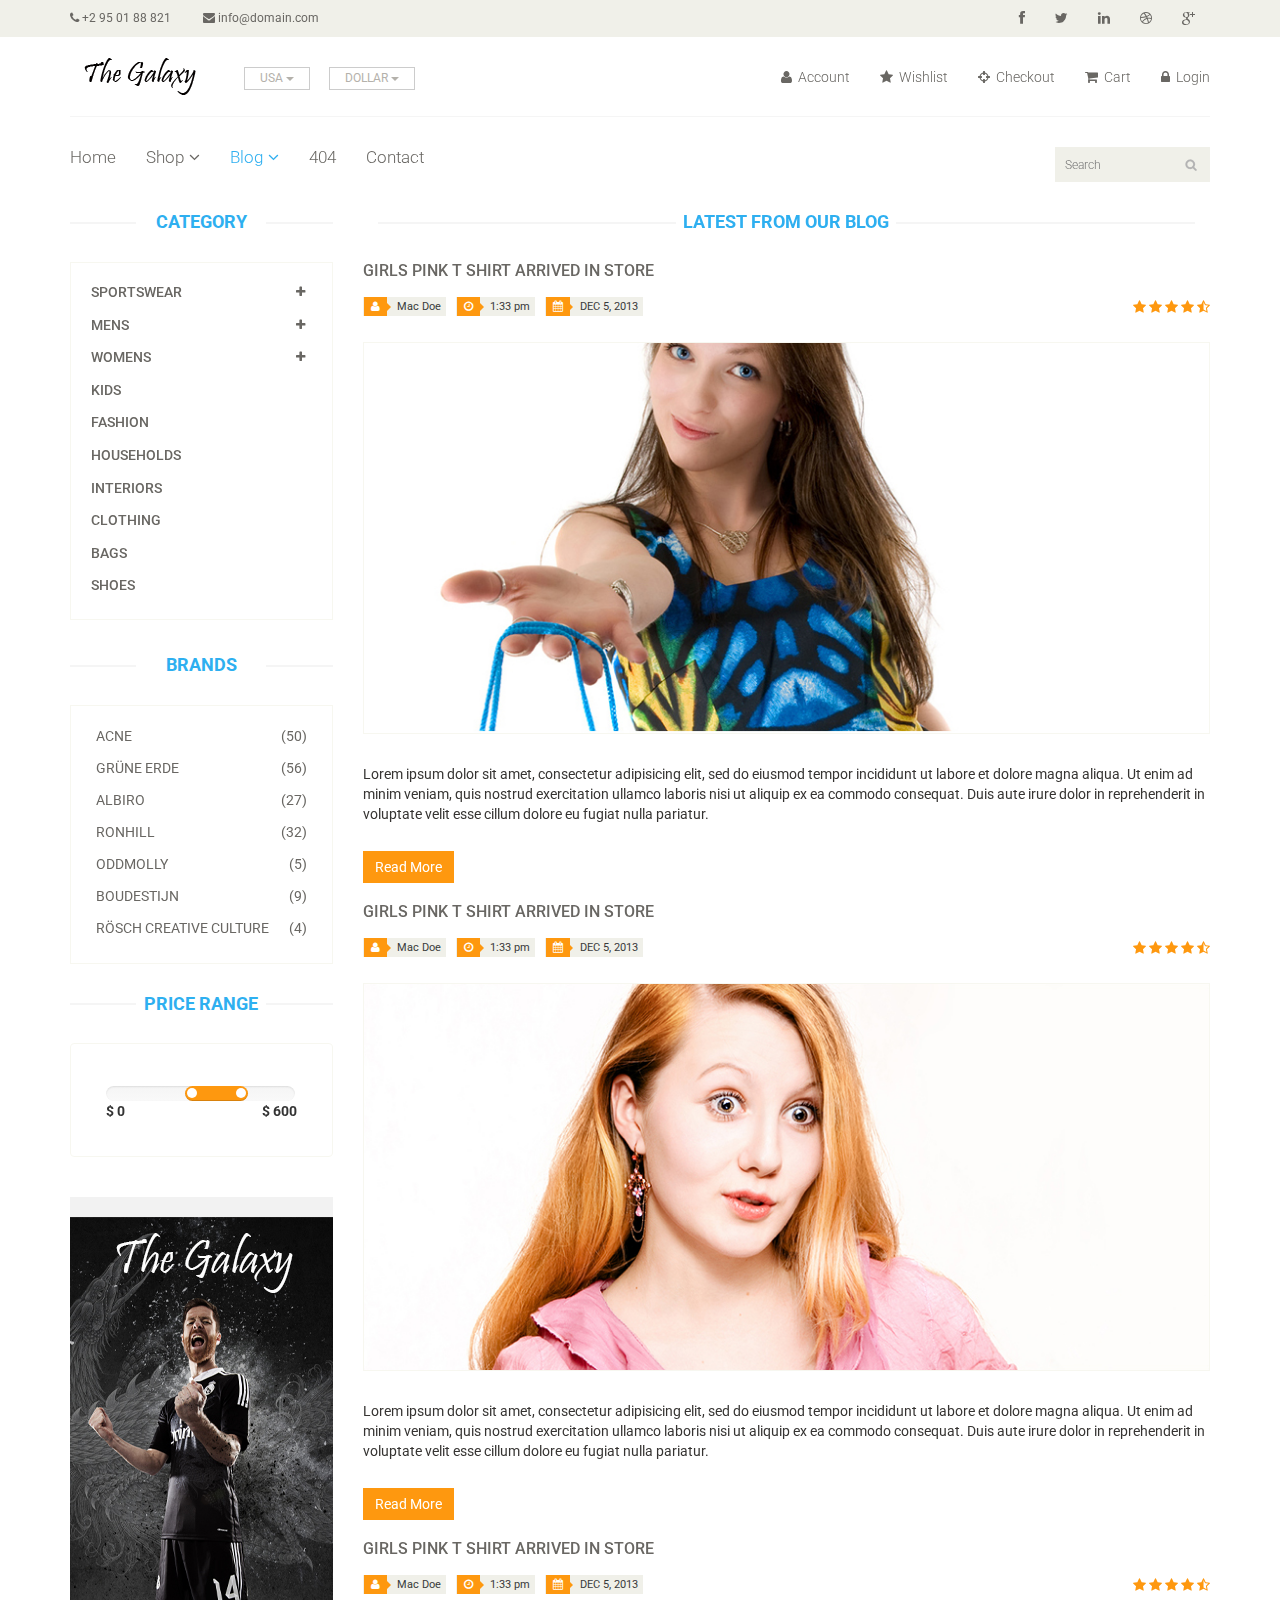
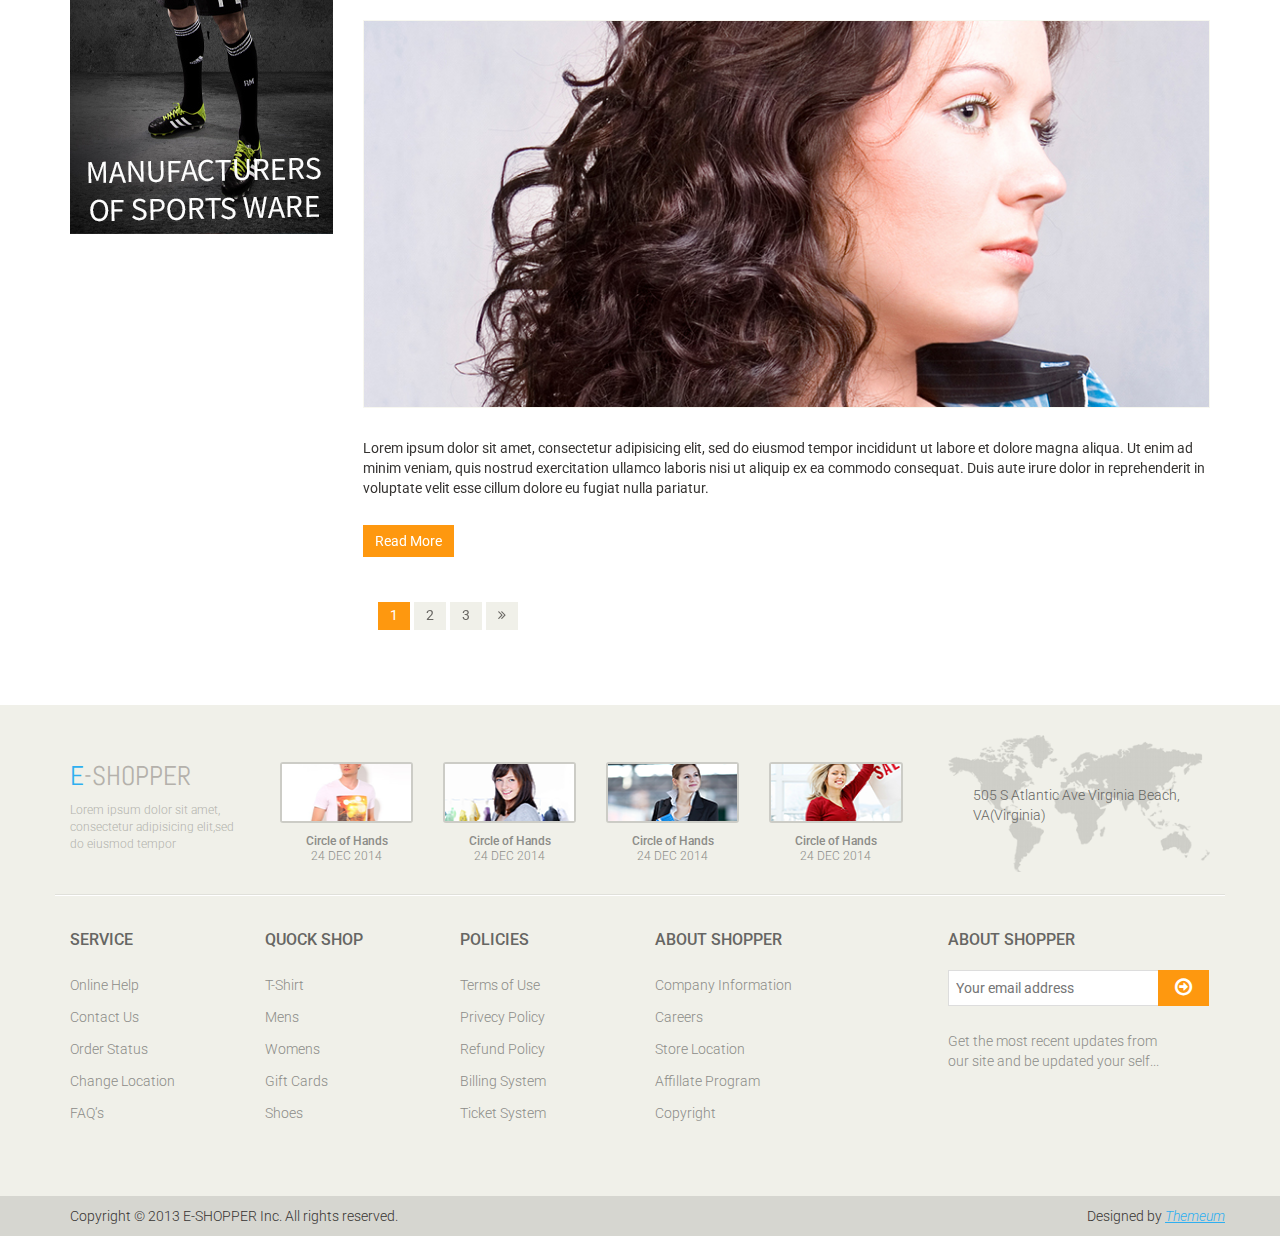
<file: blog.html>
<!DOCTYPE html>
<html lang="en">
<head>
    <meta charset="utf-8">
    <meta name="viewport" content="width=device-width, initial-scale=1.0">
    <meta name="description" content="">
    <meta name="author" content="">
    <title>Blog | E-Shopper</title>
    <link href="css/bootstrap.min.css" rel="stylesheet">
    <link href="css/font-awesome.min.css" rel="stylesheet">
    <link href="css/prettyPhoto.css" rel="stylesheet">
    <link href="css/price-range.css" rel="stylesheet">
    <link href="css/animate.css" rel="stylesheet">
	<link href="css/main.css" rel="stylesheet">
	<link href="css/responsive.css" rel="stylesheet">
    <!--[if lt IE 9]>
    <script src="js/html5shiv.js"></script>
    <script src="js/respond.min.js"></script>
    <![endif]-->       
    <link rel="shortcut icon" href="images/ico/favicon.ico">
    <link rel="apple-touch-icon-precomposed" sizes="144x144" href="images/ico/apple-touch-icon-144-precomposed.png">
    <link rel="apple-touch-icon-precomposed" sizes="114x114" href="images/ico/apple-touch-icon-114-precomposed.png">
    <link rel="apple-touch-icon-precomposed" sizes="72x72" href="images/ico/apple-touch-icon-72-precomposed.png">
    <link rel="apple-touch-icon-precomposed" href="images/ico/apple-touch-icon-57-precomposed.png">
</head><!--/head-->

<body>
	<header id="header"><!--header-->
		<div class="header_top"><!--header_top-->
			<div class="container">
				<div class="row">
					<div class="col-sm-6">
						<div class="contactinfo">
							<ul class="nav nav-pills">
								<li><a href=""><i class="fa fa-phone"></i> +2 95 01 88 821</a></li>
								<li><a href=""><i class="fa fa-envelope"></i> info@domain.com</a></li>
							</ul>
						</div>
					</div>
					<div class="col-sm-6">
						<div class="social-icons pull-right">
							<ul class="nav navbar-nav">
								<li><a href=""><i class="fa fa-facebook"></i></a></li>
								<li><a href=""><i class="fa fa-twitter"></i></a></li>
								<li><a href=""><i class="fa fa-linkedin"></i></a></li>
								<li><a href=""><i class="fa fa-dribbble"></i></a></li>
								<li><a href=""><i class="fa fa-google-plus"></i></a></li>
							</ul>
						</div>
					</div>
				</div>
			</div>
		</div><!--/header_top-->
		
		<div class="header-middle"><!--header-middle-->
			<div class="container">
				<div class="row">
					<div class="col-sm-4">
						<div class="logo pull-left">
							<a href="index.html"><img src="images/home/logo.png" alt="" /></a>
						</div>
						<div class="btn-group pull-right">
							<div class="btn-group">
								<button type="button" class="btn btn-default dropdown-toggle usa" data-toggle="dropdown">
									USA
									<span class="caret"></span>
								</button>
								<ul class="dropdown-menu">
									<li><a href="">Canada</a></li>
									<li><a href="">UK</a></li>
								</ul>
							</div>
							
							<div class="btn-group">
								<button type="button" class="btn btn-default dropdown-toggle usa" data-toggle="dropdown">
									DOLLAR
									<span class="caret"></span>
								</button>
								<ul class="dropdown-menu">
									<li><a href="">Canadian Dollar</a></li>
									<li><a href="">Pound</a></li>
								</ul>
							</div>
						</div>
					</div>
					<div class="col-sm-8">
						<div class="shop-menu pull-right">
							<ul class="nav navbar-nav">
								<li><a href=""><i class="fa fa-user"></i> Account</a></li>
								<li><a href=""><i class="fa fa-star"></i> Wishlist</a></li>
								<li><a href="checkout.html"><i class="fa fa-crosshairs"></i> Checkout</a></li>
								<li><a href="cart.html"><i class="fa fa-shopping-cart"></i> Cart</a></li>
								<li><a href="login.html"><i class="fa fa-lock"></i> Login</a></li>
							</ul>
						</div>
					</div>
				</div>
			</div>
		</div><!--/header-middle-->
	
		<div class="header-bottom"><!--header-bottom-->
			<div class="container">
				<div class="row">
					<div class="col-sm-9">
						<div class="navbar-header">
							<button type="button" class="navbar-toggle" data-toggle="collapse" data-target=".navbar-collapse">
								<span class="sr-only">Toggle navigation</span>
								<span class="icon-bar"></span>
								<span class="icon-bar"></span>
								<span class="icon-bar"></span>
							</button>
						</div>
						<div class="mainmenu pull-left">
							<ul class="nav navbar-nav collapse navbar-collapse">
								<li><a href="index.html">Home</a></li>
								<li class="dropdown"><a href="#">Shop<i class="fa fa-angle-down"></i></a>
                                    <ul role="menu" class="sub-menu">
                                        <li><a href="shop.html">Products</a></li>
										<li><a href="product-details.html">Product Details</a></li> 
										<li><a href="checkout.html">Checkout</a></li> 
										<li><a href="cart.html">Cart</a></li> 
										<li><a href="login.html">Login</a></li> 
                                    </ul>
                                </li> 
								<li class="dropdown"><a href="#" class="active">Blog<i class="fa fa-angle-down"></i></a>
                                    <ul role="menu" class="sub-menu">
                                        <li><a href="blog.html" class="active">Blog List</a></li>
										<li><a href="blog-single.html">Blog Single</a></li>
                                    </ul>
                                </li> 
								<li><a href="404.html">404</a></li>
								<li><a href="contact-us.html">Contact</a></li>
							</ul>
						</div>
					</div>
					<div class="col-sm-3">
						<div class="search_box pull-right">
							<input type="text" placeholder="Search"/>
						</div>
					</div>
				</div>
			</div>
		</div><!--/header-bottom-->
	</header><!--/header-->
	
	<section>
		<div class="container">
			<div class="row">
				<div class="col-sm-3">
					<div class="left-sidebar">
						<h2>Category</h2>
						<div class="panel-group category-products" id="accordian"><!--category-productsr-->
							<div class="panel panel-default">
								<div class="panel-heading">
									<h4 class="panel-title">
										<a data-toggle="collapse" data-parent="#accordian" href="#sportswear">
											<span class="badge pull-right"><i class="fa fa-plus"></i></span>
											Sportswear
										</a>
									</h4>
								</div>
								<div id="sportswear" class="panel-collapse collapse">
									<div class="panel-body">
										<ul>
											<li><a href="">Nike </a></li>
											<li><a href="">Under Armour </a></li>
											<li><a href="">Adidas </a></li>
											<li><a href="">Puma</a></li>
											<li><a href="">ASICS </a></li>
										</ul>
									</div>
								</div>
							</div>
							<div class="panel panel-default">
								<div class="panel-heading">
									<h4 class="panel-title">
										<a data-toggle="collapse" data-parent="#accordian" href="#mens">
											<span class="badge pull-right"><i class="fa fa-plus"></i></span>
											Mens
										</a>
									</h4>
								</div>
								<div id="mens" class="panel-collapse collapse">
									<div class="panel-body">
										<ul>
											<li><a href="">Fendi</a></li>
											<li><a href="">Guess</a></li>
											<li><a href="">Valentino</a></li>
											<li><a href="">Dior</a></li>
											<li><a href="">Versace</a></li>
											<li><a href="">Armani</a></li>
											<li><a href="">Prada</a></li>
											<li><a href="">Dolce and Gabbana</a></li>
											<li><a href="">Chanel</a></li>
											<li><a href="">Gucci</a></li>
										</ul>
									</div>
								</div>
							</div>
							
							<div class="panel panel-default">
								<div class="panel-heading">
									<h4 class="panel-title">
										<a data-toggle="collapse" data-parent="#accordian" href="#womens">
											<span class="badge pull-right"><i class="fa fa-plus"></i></span>
											Womens
										</a>
									</h4>
								</div>
								<div id="womens" class="panel-collapse collapse">
									<div class="panel-body">
										<ul>
											<li><a href="">Fendi</a></li>
											<li><a href="">Guess</a></li>
											<li><a href="">Valentino</a></li>
											<li><a href="">Dior</a></li>
											<li><a href="">Versace</a></li>
										</ul>
									</div>
								</div>
							</div>
							<div class="panel panel-default">
								<div class="panel-heading">
									<h4 class="panel-title"><a href="#">Kids</a></h4>
								</div>
							</div>
							<div class="panel panel-default">
								<div class="panel-heading">
									<h4 class="panel-title"><a href="#">Fashion</a></h4>
								</div>
							</div>
							<div class="panel panel-default">
								<div class="panel-heading">
									<h4 class="panel-title"><a href="#">Households</a></h4>
								</div>
							</div>
							<div class="panel panel-default">
								<div class="panel-heading">
									<h4 class="panel-title"><a href="#">Interiors</a></h4>
								</div>
							</div>
							<div class="panel panel-default">
								<div class="panel-heading">
									<h4 class="panel-title"><a href="#">Clothing</a></h4>
								</div>
							</div>
							<div class="panel panel-default">
								<div class="panel-heading">
									<h4 class="panel-title"><a href="#">Bags</a></h4>
								</div>
							</div>
							<div class="panel panel-default">
								<div class="panel-heading">
									<h4 class="panel-title"><a href="#">Shoes</a></h4>
								</div>
							</div>
						</div><!--/category-products-->
					
						<div class="brands_products"><!--brands_products-->
							<h2>Brands</h2>
							<div class="brands-name">
								<ul class="nav nav-pills nav-stacked">
									<li><a href=""> <span class="pull-right">(50)</span>Acne</a></li>
									<li><a href=""> <span class="pull-right">(56)</span>Grüne Erde</a></li>
									<li><a href=""> <span class="pull-right">(27)</span>Albiro</a></li>
									<li><a href=""> <span class="pull-right">(32)</span>Ronhill</a></li>
									<li><a href=""> <span class="pull-right">(5)</span>Oddmolly</a></li>
									<li><a href=""> <span class="pull-right">(9)</span>Boudestijn</a></li>
									<li><a href=""> <span class="pull-right">(4)</span>Rösch creative culture</a></li>
								</ul>
							</div>
						</div><!--/brands_products-->
						
						<div class="price-range"><!--price-range-->
							<h2>Price Range</h2>
							<div class="well">
								 <input type="text" class="span2" value="" data-slider-min="0" data-slider-max="600" data-slider-step="5" data-slider-value="[250,450]" id="sl2" ><br />
								 <b>$ 0</b> <b class="pull-right">$ 600</b>
							</div>
						</div><!--/price-range-->
						
						<div class="shipping text-center"><!--shipping-->
							<img src="images/home/shipping.jpg" alt="" />
						</div><!--/shipping-->
					</div>
				</div>
				<div class="col-sm-9">
					<div class="blog-post-area">
						<h2 class="title text-center">Latest From our Blog</h2>
						<div class="single-blog-post">
							<h3>Girls Pink T Shirt arrived in store</h3>
							<div class="post-meta">
								<ul>
									<li><i class="fa fa-user"></i> Mac Doe</li>
									<li><i class="fa fa-clock-o"></i> 1:33 pm</li>
									<li><i class="fa fa-calendar"></i> DEC 5, 2013</li>
								</ul>
								<span>
										<i class="fa fa-star"></i>
										<i class="fa fa-star"></i>
										<i class="fa fa-star"></i>
										<i class="fa fa-star"></i>
										<i class="fa fa-star-half-o"></i>
								</span>
							</div>
							<a href="">
								<img src="images/blog/blog-one.jpg" alt="">
							</a>
							<p>Lorem ipsum dolor sit amet, consectetur adipisicing elit, sed do eiusmod tempor incididunt ut labore et dolore magna aliqua. Ut enim ad minim veniam, quis nostrud exercitation ullamco laboris nisi ut aliquip ex ea commodo consequat. Duis aute irure dolor in reprehenderit in voluptate velit esse cillum dolore eu fugiat nulla pariatur.</p>
							<a  class="btn btn-primary" href="">Read More</a>
						</div>
						<div class="single-blog-post">
							<h3>Girls Pink T Shirt arrived in store</h3>
							<div class="post-meta">
								<ul>
									<li><i class="fa fa-user"></i> Mac Doe</li>
									<li><i class="fa fa-clock-o"></i> 1:33 pm</li>
									<li><i class="fa fa-calendar"></i> DEC 5, 2013</li>
								</ul>
								<span>
									<i class="fa fa-star"></i>
									<i class="fa fa-star"></i>
									<i class="fa fa-star"></i>
									<i class="fa fa-star"></i>
									<i class="fa fa-star-half-o"></i>
								</span>
							</div>
							<a href="">
								<img src="images/blog/blog-two.jpg" alt="">
							</a>
							<p>Lorem ipsum dolor sit amet, consectetur adipisicing elit, sed do eiusmod tempor incididunt ut labore et dolore magna aliqua. Ut enim ad minim veniam, quis nostrud exercitation ullamco laboris nisi ut aliquip ex ea commodo consequat. Duis aute irure dolor in reprehenderit in voluptate velit esse cillum dolore eu fugiat nulla pariatur.</p>
							<a  class="btn btn-primary" href="">Read More</a>
						</div>
						<div class="single-blog-post">
							<h3>Girls Pink T Shirt arrived in store</h3>
							<div class="post-meta">
								<ul>
									<li><i class="fa fa-user"></i> Mac Doe</li>
									<li><i class="fa fa-clock-o"></i> 1:33 pm</li>
									<li><i class="fa fa-calendar"></i> DEC 5, 2013</li>
								</ul>
								<span>
									<i class="fa fa-star"></i>
									<i class="fa fa-star"></i>
									<i class="fa fa-star"></i>
									<i class="fa fa-star"></i>
									<i class="fa fa-star-half-o"></i>
								</span>
							</div>
							<a href="">
								<img src="images/blog/blog-three.jpg" alt="">
							</a>
							<p>Lorem ipsum dolor sit amet, consectetur adipisicing elit, sed do eiusmod tempor incididunt ut labore et dolore magna aliqua. Ut enim ad minim veniam, quis nostrud exercitation ullamco laboris nisi ut aliquip ex ea commodo consequat. Duis aute irure dolor in reprehenderit in voluptate velit esse cillum dolore eu fugiat nulla pariatur.</p>
							<a  class="btn btn-primary" href="">Read More</a>
						</div>
						<div class="pagination-area">
							<ul class="pagination">
								<li><a href="" class="active">1</a></li>
								<li><a href="">2</a></li>
								<li><a href="">3</a></li>
								<li><a href=""><i class="fa fa-angle-double-right"></i></a></li>
							</ul>
						</div>
					</div>
				</div>
			</div>
		</div>
	</section>
	
	<footer id="footer"><!--Footer-->
		<div class="footer-top">
			<div class="container">
				<div class="row">
					<div class="col-sm-2">
						<div class="companyinfo">
							<h2><span>e</span>-shopper</h2>
							<p>Lorem ipsum dolor sit amet, consectetur adipisicing elit,sed do eiusmod tempor</p>
						</div>
					</div>
					<div class="col-sm-7">
						<div class="col-sm-3">
							<div class="video-gallery text-center">
								<a href="#">
									<div class="iframe-img">
										<img src="images/home/iframe1.png" alt="" />
									</div>
									<div class="overlay-icon">
										<i class="fa fa-play-circle-o"></i>
									</div>
								</a>
								<p>Circle of Hands</p>
								<h2>24 DEC 2014</h2>
							</div>
						</div>
						
						<div class="col-sm-3">
							<div class="video-gallery text-center">
								<a href="#">
									<div class="iframe-img">
										<img src="images/home/iframe2.png" alt="" />
									</div>
									<div class="overlay-icon">
										<i class="fa fa-play-circle-o"></i>
									</div>
								</a>
								<p>Circle of Hands</p>
								<h2>24 DEC 2014</h2>
							</div>
						</div>
						
						<div class="col-sm-3">
							<div class="video-gallery text-center">
								<a href="#">
									<div class="iframe-img">
										<img src="images/home/iframe3.png" alt="" />
									</div>
									<div class="overlay-icon">
										<i class="fa fa-play-circle-o"></i>
									</div>
								</a>
								<p>Circle of Hands</p>
								<h2>24 DEC 2014</h2>
							</div>
						</div>
						
						<div class="col-sm-3">
							<div class="video-gallery text-center">
								<a href="#">
									<div class="iframe-img">
										<img src="images/home/iframe4.png" alt="" />
									</div>
									<div class="overlay-icon">
										<i class="fa fa-play-circle-o"></i>
									</div>
								</a>
								<p>Circle of Hands</p>
								<h2>24 DEC 2014</h2>
							</div>
						</div>
					</div>
					<div class="col-sm-3">
						<div class="address">
							<img src="images/home/map.png" alt="" />
							<p>505 S Atlantic Ave Virginia Beach, VA(Virginia)</p>
						</div>
					</div>
				</div>
			</div>
		</div>
		
		<div class="footer-widget">
			<div class="container">
				<div class="row">
					<div class="col-sm-2">
						<div class="single-widget">
							<h2>Service</h2>
							<ul class="nav nav-pills nav-stacked">
								<li><a href="">Online Help</a></li>
								<li><a href="">Contact Us</a></li>
								<li><a href="">Order Status</a></li>
								<li><a href="">Change Location</a></li>
								<li><a href="">FAQ’s</a></li>
							</ul>
						</div>
					</div>
					<div class="col-sm-2">
						<div class="single-widget">
							<h2>Quock Shop</h2>
							<ul class="nav nav-pills nav-stacked">
								<li><a href="">T-Shirt</a></li>
								<li><a href="">Mens</a></li>
								<li><a href="">Womens</a></li>
								<li><a href="">Gift Cards</a></li>
								<li><a href="">Shoes</a></li>
							</ul>
						</div>
					</div>
					<div class="col-sm-2">
						<div class="single-widget">
							<h2>Policies</h2>
							<ul class="nav nav-pills nav-stacked">
								<li><a href="">Terms of Use</a></li>
								<li><a href="">Privecy Policy</a></li>
								<li><a href="">Refund Policy</a></li>
								<li><a href="">Billing System</a></li>
								<li><a href="">Ticket System</a></li>
							</ul>
						</div>
					</div>
					<div class="col-sm-2">
						<div class="single-widget">
							<h2>About Shopper</h2>
							<ul class="nav nav-pills nav-stacked">
								<li><a href="">Company Information</a></li>
								<li><a href="">Careers</a></li>
								<li><a href="">Store Location</a></li>
								<li><a href="">Affillate Program</a></li>
								<li><a href="">Copyright</a></li>
							</ul>
						</div>
					</div>
					<div class="col-sm-3 col-sm-offset-1">
						<div class="single-widget">
							<h2>About Shopper</h2>
							<form action="#" class="searchform">
								<input type="text" placeholder="Your email address" />
								<button type="submit" class="btn btn-default"><i class="fa fa-arrow-circle-o-right"></i></button>
								<p>Get the most recent updates from <br />our site and be updated your self...</p>
							</form>
						</div>
					</div>
					
				</div>
			</div>
		</div>
		
		<div class="footer-bottom">
			<div class="container">
				<div class="row">
					<p class="pull-left">Copyright © 2013 E-SHOPPER Inc. All rights reserved.</p>
					<p class="pull-right">Designed by <span><a target="_blank" href="http://www.themeum.com">Themeum</a></span></p>
				</div>
			</div>
		</div>
		
	</footer><!--/Footer-->
	

  
    <script src="js/jquery.js"></script>
	<script src="js/price-range.js"></script>
	<script src="js/jquery.scrollUp.min.js"></script>
	<script src="js/bootstrap.min.js"></script>
    <script src="js/jquery.prettyPhoto.js"></script>
    <script src="js/main.js"></script>
</body>
</html>
</file>
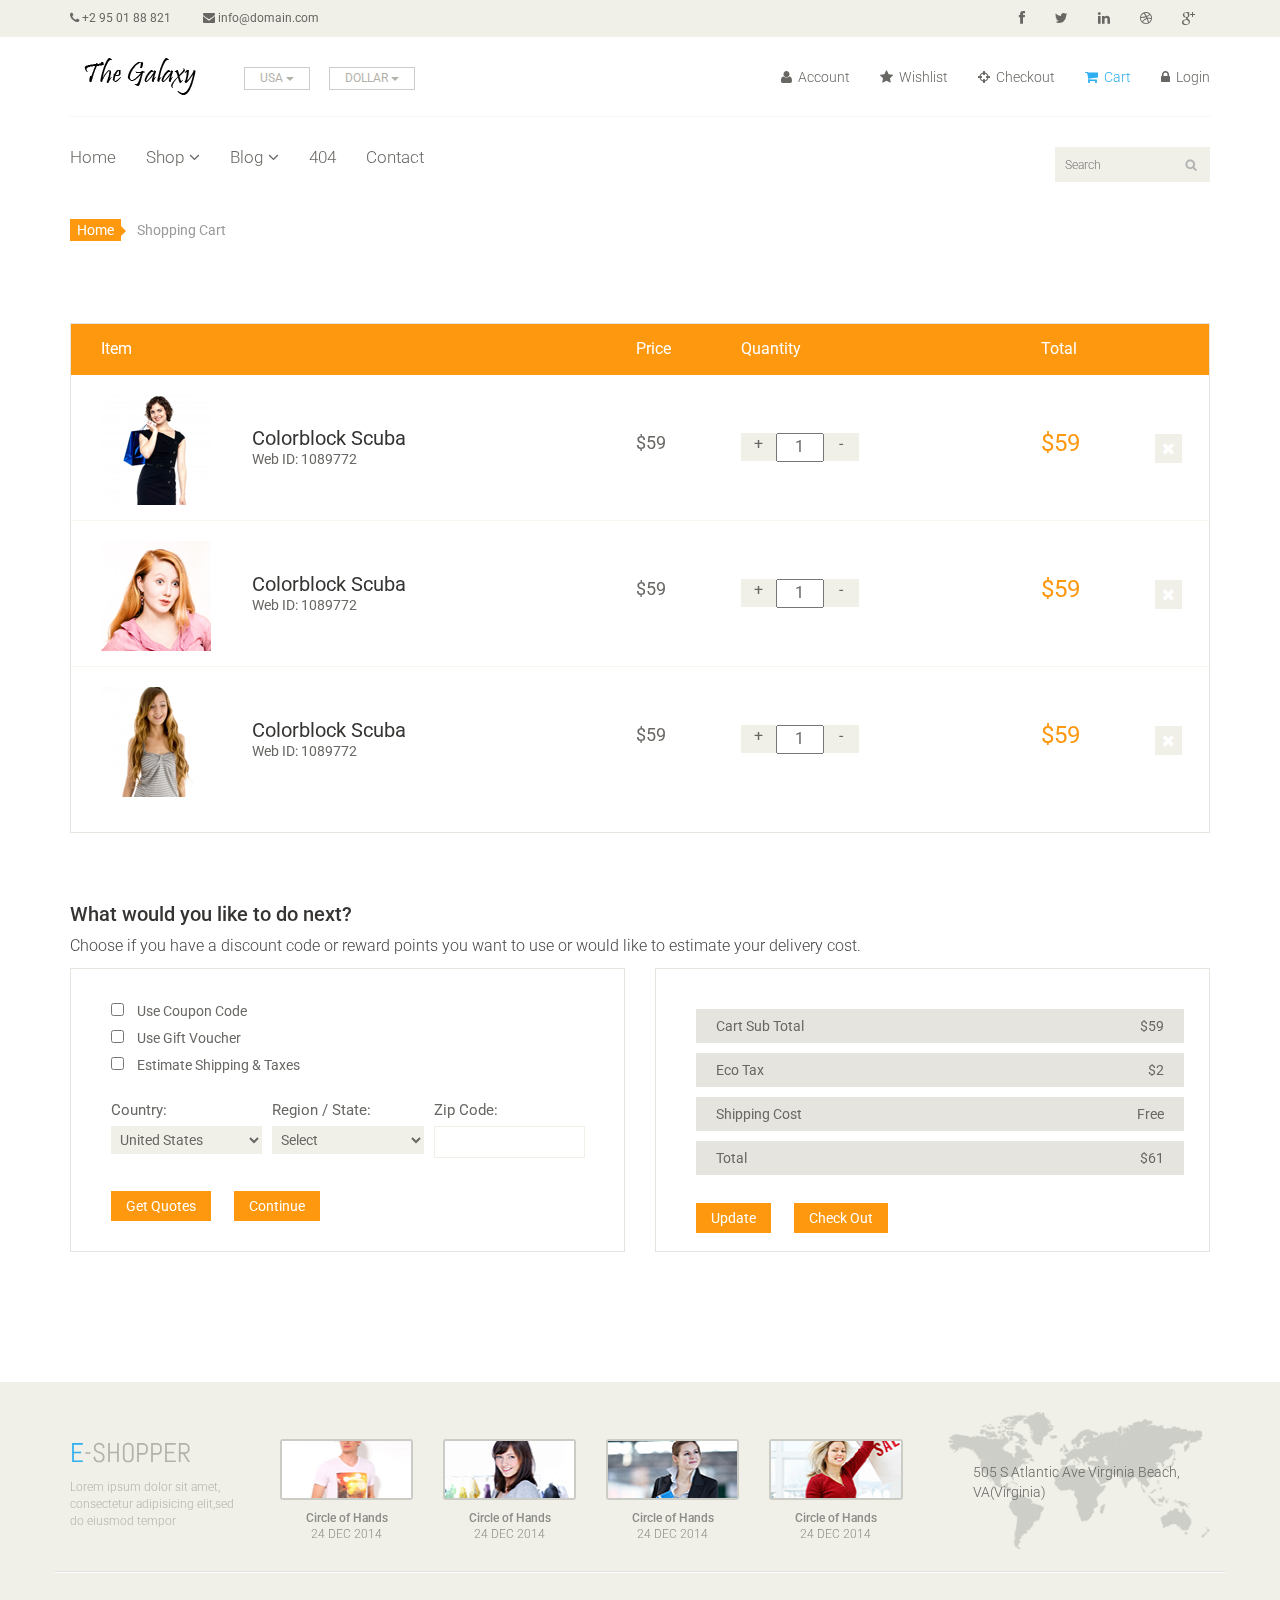
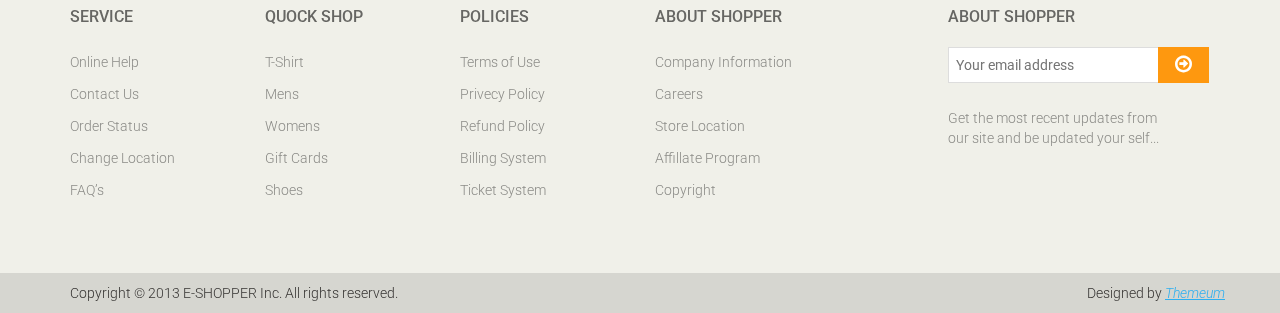
<file: cart.html>
<!DOCTYPE html>
<html lang="en">
<head>
    <meta charset="utf-8">
    <meta name="viewport" content="width=device-width, initial-scale=1.0">
    <meta name="description" content="">
    <meta name="author" content="">
    <title>Cart | E-Shopper</title>
    <link href="css/bootstrap.min.css" rel="stylesheet">
    <link href="css/font-awesome.min.css" rel="stylesheet">
    <link href="css/prettyPhoto.css" rel="stylesheet">
    <link href="css/price-range.css" rel="stylesheet">
    <link href="css/animate.css" rel="stylesheet">
	<link href="css/main.css" rel="stylesheet">
	<link href="css/responsive.css" rel="stylesheet">
    <!--[if lt IE 9]>
    <script src="js/html5shiv.js"></script>
    <script src="js/respond.min.js"></script>
    <![endif]-->       
    <link rel="shortcut icon" href="images/ico/favicon.ico">
    <link rel="apple-touch-icon-precomposed" sizes="144x144" href="images/ico/apple-touch-icon-144-precomposed.png">
    <link rel="apple-touch-icon-precomposed" sizes="114x114" href="images/ico/apple-touch-icon-114-precomposed.png">
    <link rel="apple-touch-icon-precomposed" sizes="72x72" href="images/ico/apple-touch-icon-72-precomposed.png">
    <link rel="apple-touch-icon-precomposed" href="images/ico/apple-touch-icon-57-precomposed.png">
</head><!--/head-->

<body>
	<header id="header"><!--header-->
		<div class="header_top"><!--header_top-->
			<div class="container">
				<div class="row">
					<div class="col-sm-6">
						<div class="contactinfo">
							<ul class="nav nav-pills">
								<li><a href=""><i class="fa fa-phone"></i> +2 95 01 88 821</a></li>
								<li><a href=""><i class="fa fa-envelope"></i> info@domain.com</a></li>
							</ul>
						</div>
					</div>
					<div class="col-sm-6">
						<div class="social-icons pull-right">
							<ul class="nav navbar-nav">
								<li><a href=""><i class="fa fa-facebook"></i></a></li>
								<li><a href=""><i class="fa fa-twitter"></i></a></li>
								<li><a href=""><i class="fa fa-linkedin"></i></a></li>
								<li><a href=""><i class="fa fa-dribbble"></i></a></li>
								<li><a href=""><i class="fa fa-google-plus"></i></a></li>
							</ul>
						</div>
					</div>
				</div>
			</div>
		</div><!--/header_top-->
		
		<div class="header-middle"><!--header-middle-->
			<div class="container">
				<div class="row">
					<div class="col-sm-4">
						<div class="logo pull-left">
							<a href="index.html"><img src="images/home/logo.png" alt="" /></a>
						</div>
						<div class="btn-group pull-right">
							<div class="btn-group">
								<button type="button" class="btn btn-default dropdown-toggle usa" data-toggle="dropdown">
									USA
									<span class="caret"></span>
								</button>
								<ul class="dropdown-menu">
									<li><a href="">Canada</a></li>
									<li><a href="">UK</a></li>
								</ul>
							</div>
							
							<div class="btn-group">
								<button type="button" class="btn btn-default dropdown-toggle usa" data-toggle="dropdown">
									DOLLAR
									<span class="caret"></span>
								</button>
								<ul class="dropdown-menu">
									<li><a href="">Canadian Dollar</a></li>
									<li><a href="">Pound</a></li>
								</ul>
							</div>
						</div>
					</div>
					<div class="col-sm-8">
						<div class="shop-menu pull-right">
							<ul class="nav navbar-nav">
								<li><a href=""><i class="fa fa-user"></i> Account</a></li>
								<li><a href=""><i class="fa fa-star"></i> Wishlist</a></li>
								<li><a href="checkout.html"><i class="fa fa-crosshairs"></i> Checkout</a></li>
								<li><a href="cart.html" class="active"><i class="fa fa-shopping-cart"></i> Cart</a></li>
								<li><a href="login.html"><i class="fa fa-lock"></i> Login</a></li>
							</ul>
						</div>
					</div>
				</div>
			</div>
		</div><!--/header-middle-->
	
		<div class="header-bottom"><!--header-bottom-->
			<div class="container">
				<div class="row">
					<div class="col-sm-9">
						<div class="navbar-header">
							<button type="button" class="navbar-toggle" data-toggle="collapse" data-target=".navbar-collapse">
								<span class="sr-only">Toggle navigation</span>
								<span class="icon-bar"></span>
								<span class="icon-bar"></span>
								<span class="icon-bar"></span>
							</button>
						</div>
						<div class="mainmenu pull-left">
							<ul class="nav navbar-nav collapse navbar-collapse">
								<li><a href="index.html">Home</a></li>
								<li class="dropdown"><a href="#">Shop<i class="fa fa-angle-down"></i></a>
                                    <ul role="menu" class="sub-menu">
                                        <li><a href="shop.html">Products</a></li>
										<li><a href="product-details.html">Product Details</a></li> 
										<li><a href="checkout.html">Checkout</a></li> 
										<li><a href="cart.html" class="active">Cart</a></li> 
										<li><a href="login.html">Login</a></li> 
                                    </ul>
                                </li> 
								<li class="dropdown"><a href="#">Blog<i class="fa fa-angle-down"></i></a>
                                    <ul role="menu" class="sub-menu">
                                        <li><a href="blog.html">Blog List</a></li>
										<li><a href="blog-single.html">Blog Single</a></li>
                                    </ul>
                                </li> 
								<li><a href="404.html">404</a></li>
								<li><a href="contact-us.html">Contact</a></li>
							</ul>
						</div>
					</div>
					<div class="col-sm-3">
						<div class="search_box pull-right">
							<input type="text" placeholder="Search"/>
						</div>
					</div>
				</div>
			</div>
		</div><!--/header-bottom-->
	</header><!--/header-->

	<section id="cart_items">
		<div class="container">
			<div class="breadcrumbs">
				<ol class="breadcrumb">
				  <li><a href="#">Home</a></li>
				  <li class="active">Shopping Cart</li>
				</ol>
			</div>
			<div class="table-responsive cart_info">
				<table class="table table-condensed">
					<thead>
						<tr class="cart_menu">
							<td class="image">Item</td>
							<td class="description"></td>
							<td class="price">Price</td>
							<td class="quantity">Quantity</td>
							<td class="total">Total</td>
							<td></td>
						</tr>
					</thead>
					<tbody>
						<tr>
							<td class="cart_product">
								<a href=""><img src="images/cart/one.png" alt=""></a>
							</td>
							<td class="cart_description">
								<h4><a href="">Colorblock Scuba</a></h4>
								<p>Web ID: 1089772</p>
							</td>
							<td class="cart_price">
								<p>$59</p>
							</td>
							<td class="cart_quantity">
								<div class="cart_quantity_button">
									<a class="cart_quantity_up" href=""> + </a>
									<input class="cart_quantity_input" type="text" name="quantity" value="1" autocomplete="off" size="2">
									<a class="cart_quantity_down" href=""> - </a>
								</div>
							</td>
							<td class="cart_total">
								<p class="cart_total_price">$59</p>
							</td>
							<td class="cart_delete">
								<a class="cart_quantity_delete" href=""><i class="fa fa-times"></i></a>
							</td>
						</tr>

						<tr>
							<td class="cart_product">
								<a href=""><img src="images/cart/two.png" alt=""></a>
							</td>
							<td class="cart_description">
								<h4><a href="">Colorblock Scuba</a></h4>
								<p>Web ID: 1089772</p>
							</td>
							<td class="cart_price">
								<p>$59</p>
							</td>
							<td class="cart_quantity">
								<div class="cart_quantity_button">
									<a class="cart_quantity_up" href=""> + </a>
									<input class="cart_quantity_input" type="text" name="quantity" value="1" autocomplete="off" size="2">
									<a class="cart_quantity_down" href=""> - </a>
								</div>
							</td>
							<td class="cart_total">
								<p class="cart_total_price">$59</p>
							</td>
							<td class="cart_delete">
								<a class="cart_quantity_delete" href=""><i class="fa fa-times"></i></a>
							</td>
						</tr>
						<tr>
							<td class="cart_product">
								<a href=""><img src="images/cart/three.png" alt=""></a>
							</td>
							<td class="cart_description">
								<h4><a href="">Colorblock Scuba</a></h4>
								<p>Web ID: 1089772</p>
							</td>
							<td class="cart_price">
								<p>$59</p>
							</td>
							<td class="cart_quantity">
								<div class="cart_quantity_button">
									<a class="cart_quantity_up" href=""> + </a>
									<input class="cart_quantity_input" type="text" name="quantity" value="1" autocomplete="off" size="2">
									<a class="cart_quantity_down" href=""> - </a>
								</div>
							</td>
							<td class="cart_total">
								<p class="cart_total_price">$59</p>
							</td>
							<td class="cart_delete">
								<a class="cart_quantity_delete" href=""><i class="fa fa-times"></i></a>
							</td>
						</tr>
					</tbody>
				</table>
			</div>
		</div>
	</section> <!--/#cart_items-->

	<section id="do_action">
		<div class="container">
			<div class="heading">
				<h3>What would you like to do next?</h3>
				<p>Choose if you have a discount code or reward points you want to use or would like to estimate your delivery cost.</p>
			</div>
			<div class="row">
				<div class="col-sm-6">
					<div class="chose_area">
						<ul class="user_option">
							<li>
								<input type="checkbox">
								<label>Use Coupon Code</label>
							</li>
							<li>
								<input type="checkbox">
								<label>Use Gift Voucher</label>
							</li>
							<li>
								<input type="checkbox">
								<label>Estimate Shipping & Taxes</label>
							</li>
						</ul>
						<ul class="user_info">
							<li class="single_field">
								<label>Country:</label>
								<select>
									<option>United States</option>
									<option>Bangladesh</option>
									<option>UK</option>
									<option>India</option>
									<option>Pakistan</option>
									<option>Ucrane</option>
									<option>Canada</option>
									<option>Dubai</option>
								</select>
								
							</li>
							<li class="single_field">
								<label>Region / State:</label>
								<select>
									<option>Select</option>
									<option>Dhaka</option>
									<option>London</option>
									<option>Dillih</option>
									<option>Lahore</option>
									<option>Alaska</option>
									<option>Canada</option>
									<option>Dubai</option>
								</select>
							
							</li>
							<li class="single_field zip-field">
								<label>Zip Code:</label>
								<input type="text">
							</li>
						</ul>
						<a class="btn btn-default update" href="">Get Quotes</a>
						<a class="btn btn-default check_out" href="">Continue</a>
					</div>
				</div>
				<div class="col-sm-6">
					<div class="total_area">
						<ul>
							<li>Cart Sub Total <span>$59</span></li>
							<li>Eco Tax <span>$2</span></li>
							<li>Shipping Cost <span>Free</span></li>
							<li>Total <span>$61</span></li>
						</ul>
							<a class="btn btn-default update" href="">Update</a>
							<a class="btn btn-default check_out" href="">Check Out</a>
					</div>
				</div>
			</div>
		</div>
	</section><!--/#do_action-->

	<footer id="footer"><!--Footer-->
		<div class="footer-top">
			<div class="container">
				<div class="row">
					<div class="col-sm-2">
						<div class="companyinfo">
							<h2><span>e</span>-shopper</h2>
							<p>Lorem ipsum dolor sit amet, consectetur adipisicing elit,sed do eiusmod tempor</p>
						</div>
					</div>
					<div class="col-sm-7">
						<div class="col-sm-3">
							<div class="video-gallery text-center">
								<a href="#">
									<div class="iframe-img">
										<img src="images/home/iframe1.png" alt="" />
									</div>
									<div class="overlay-icon">
										<i class="fa fa-play-circle-o"></i>
									</div>
								</a>
								<p>Circle of Hands</p>
								<h2>24 DEC 2014</h2>
							</div>
						</div>
						
						<div class="col-sm-3">
							<div class="video-gallery text-center">
								<a href="#">
									<div class="iframe-img">
										<img src="images/home/iframe2.png" alt="" />
									</div>
									<div class="overlay-icon">
										<i class="fa fa-play-circle-o"></i>
									</div>
								</a>
								<p>Circle of Hands</p>
								<h2>24 DEC 2014</h2>
							</div>
						</div>
						
						<div class="col-sm-3">
							<div class="video-gallery text-center">
								<a href="#">
									<div class="iframe-img">
										<img src="images/home/iframe3.png" alt="" />
									</div>
									<div class="overlay-icon">
										<i class="fa fa-play-circle-o"></i>
									</div>
								</a>
								<p>Circle of Hands</p>
								<h2>24 DEC 2014</h2>
							</div>
						</div>
						
						<div class="col-sm-3">
							<div class="video-gallery text-center">
								<a href="#">
									<div class="iframe-img">
										<img src="images/home/iframe4.png" alt="" />
									</div>
									<div class="overlay-icon">
										<i class="fa fa-play-circle-o"></i>
									</div>
								</a>
								<p>Circle of Hands</p>
								<h2>24 DEC 2014</h2>
							</div>
						</div>
					</div>
					<div class="col-sm-3">
						<div class="address">
							<img src="images/home/map.png" alt="" />
							<p>505 S Atlantic Ave Virginia Beach, VA(Virginia)</p>
						</div>
					</div>
				</div>
			</div>
		</div>
		
		<div class="footer-widget">
			<div class="container">
				<div class="row">
					<div class="col-sm-2">
						<div class="single-widget">
							<h2>Service</h2>
							<ul class="nav nav-pills nav-stacked">
								<li><a href="">Online Help</a></li>
								<li><a href="">Contact Us</a></li>
								<li><a href="">Order Status</a></li>
								<li><a href="">Change Location</a></li>
								<li><a href="">FAQ’s</a></li>
							</ul>
						</div>
					</div>
					<div class="col-sm-2">
						<div class="single-widget">
							<h2>Quock Shop</h2>
							<ul class="nav nav-pills nav-stacked">
								<li><a href="">T-Shirt</a></li>
								<li><a href="">Mens</a></li>
								<li><a href="">Womens</a></li>
								<li><a href="">Gift Cards</a></li>
								<li><a href="">Shoes</a></li>
							</ul>
						</div>
					</div>
					<div class="col-sm-2">
						<div class="single-widget">
							<h2>Policies</h2>
							<ul class="nav nav-pills nav-stacked">
								<li><a href="">Terms of Use</a></li>
								<li><a href="">Privecy Policy</a></li>
								<li><a href="">Refund Policy</a></li>
								<li><a href="">Billing System</a></li>
								<li><a href="">Ticket System</a></li>
							</ul>
						</div>
					</div>
					<div class="col-sm-2">
						<div class="single-widget">
							<h2>About Shopper</h2>
							<ul class="nav nav-pills nav-stacked">
								<li><a href="">Company Information</a></li>
								<li><a href="">Careers</a></li>
								<li><a href="">Store Location</a></li>
								<li><a href="">Affillate Program</a></li>
								<li><a href="">Copyright</a></li>
							</ul>
						</div>
					</div>
					<div class="col-sm-3 col-sm-offset-1">
						<div class="single-widget">
							<h2>About Shopper</h2>
							<form action="#" class="searchform">
								<input type="text" placeholder="Your email address" />
								<button type="submit" class="btn btn-default"><i class="fa fa-arrow-circle-o-right"></i></button>
								<p>Get the most recent updates from <br />our site and be updated your self...</p>
							</form>
						</div>
					</div>
					
				</div>
			</div>
		</div>
		
		<div class="footer-bottom">
			<div class="container">
				<div class="row">
					<p class="pull-left">Copyright © 2013 E-SHOPPER Inc. All rights reserved.</p>
					<p class="pull-right">Designed by <span><a target="_blank" href="http://www.themeum.com">Themeum</a></span></p>
				</div>
			</div>
		</div>
		
	</footer><!--/Footer-->
	


    <script src="js/jquery.js"></script>
	<script src="js/bootstrap.min.js"></script>
	<script src="js/jquery.scrollUp.min.js"></script>
    <script src="js/jquery.prettyPhoto.js"></script>
    <script src="js/main.js"></script>
</body>
</html>
</file>
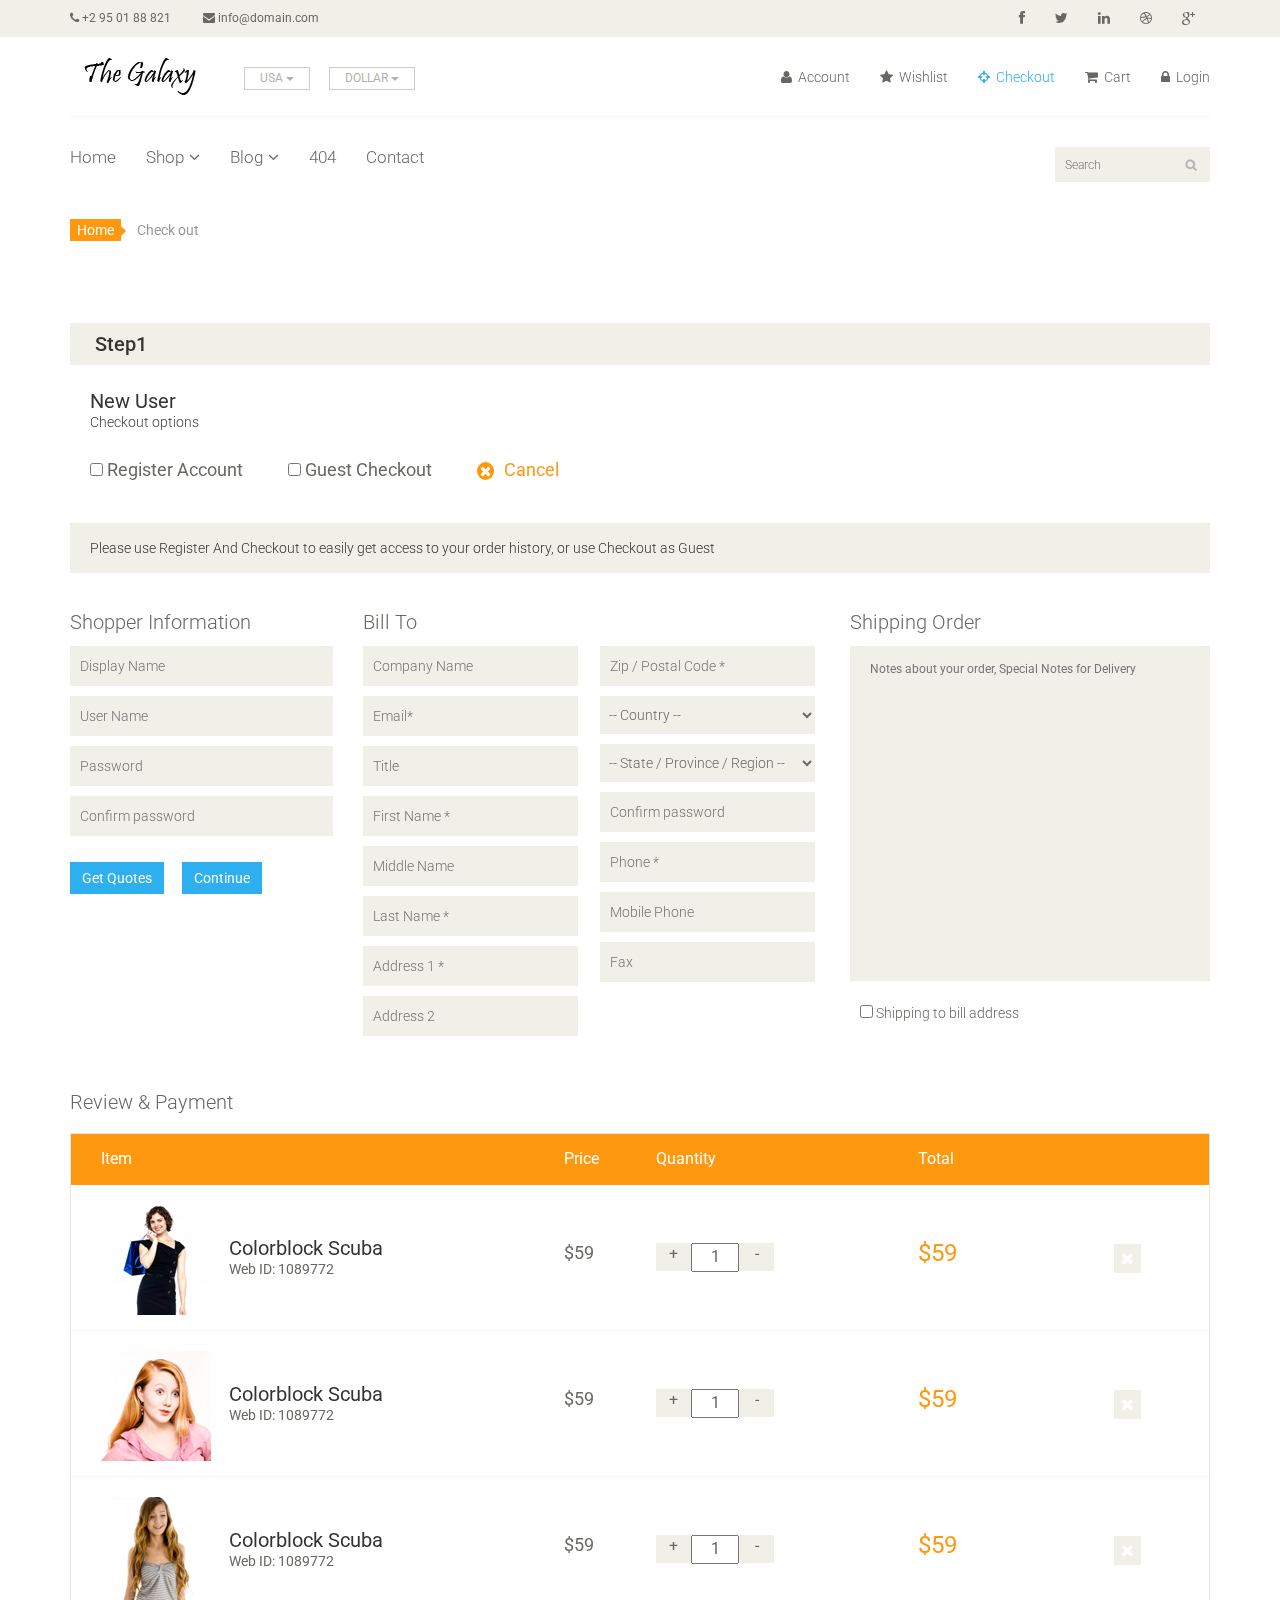
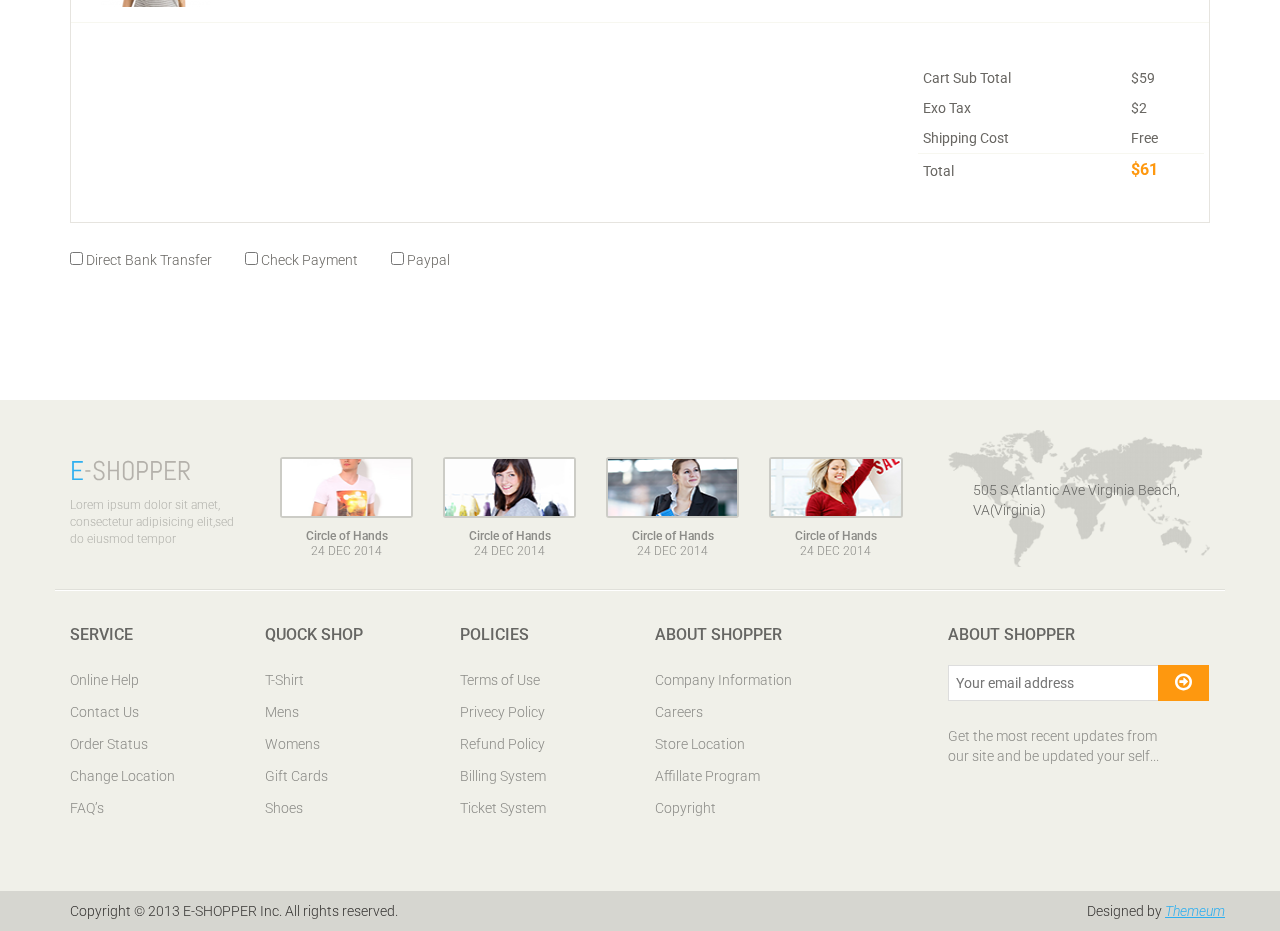
<file: checkout.html>
<!DOCTYPE html>
<html lang="en">
<head>
    <meta charset="utf-8">
    <meta name="viewport" content="width=device-width, initial-scale=1.0">
    <meta name="description" content="">
    <meta name="author" content="">
    <title>Checkout | E-Shopper</title>
    <link href="css/bootstrap.min.css" rel="stylesheet">
    <link href="css/font-awesome.min.css" rel="stylesheet">
    <link href="css/prettyPhoto.css" rel="stylesheet">
    <link href="css/price-range.css" rel="stylesheet">
    <link href="css/animate.css" rel="stylesheet">
	<link href="css/main.css" rel="stylesheet">
	<link href="css/responsive.css" rel="stylesheet">
    <!--[if lt IE 9]>
    <script src="js/html5shiv.js"></script>
    <script src="js/respond.min.js"></script>
    <![endif]-->       
    <link rel="shortcut icon" href="images/ico/favicon.ico">
    <link rel="apple-touch-icon-precomposed" sizes="144x144" href="images/ico/apple-touch-icon-144-precomposed.png">
    <link rel="apple-touch-icon-precomposed" sizes="114x114" href="images/ico/apple-touch-icon-114-precomposed.png">
    <link rel="apple-touch-icon-precomposed" sizes="72x72" href="images/ico/apple-touch-icon-72-precomposed.png">
    <link rel="apple-touch-icon-precomposed" href="images/ico/apple-touch-icon-57-precomposed.png">
</head><!--/head-->

<body>
	<header id="header"><!--header-->
		<div class="header_top"><!--header_top-->
			<div class="container">
				<div class="row">
					<div class="col-sm-6">
						<div class="contactinfo">
							<ul class="nav nav-pills">
								<li><a href=""><i class="fa fa-phone"></i> +2 95 01 88 821</a></li>
								<li><a href=""><i class="fa fa-envelope"></i> info@domain.com</a></li>
							</ul>
						</div>
					</div>
					<div class="col-sm-6">
						<div class="social-icons pull-right">
							<ul class="nav navbar-nav">
								<li><a href=""><i class="fa fa-facebook"></i></a></li>
								<li><a href=""><i class="fa fa-twitter"></i></a></li>
								<li><a href=""><i class="fa fa-linkedin"></i></a></li>
								<li><a href=""><i class="fa fa-dribbble"></i></a></li>
								<li><a href=""><i class="fa fa-google-plus"></i></a></li>
							</ul>
						</div>
					</div>
				</div>
			</div>
		</div><!--/header_top-->
		
		<div class="header-middle"><!--header-middle-->
			<div class="container">
				<div class="row">
					<div class="col-sm-4">
						<div class="logo pull-left">
							<a href="index.html"><img src="images/home/logo.png" alt="" /></a>
						</div>
						<div class="btn-group pull-right">
							<div class="btn-group">
								<button type="button" class="btn btn-default dropdown-toggle usa" data-toggle="dropdown">
									USA
									<span class="caret"></span>
								</button>
								<ul class="dropdown-menu">
									<li><a href="">Canada</a></li>
									<li><a href="">UK</a></li>
								</ul>
							</div>
							
							<div class="btn-group">
								<button type="button" class="btn btn-default dropdown-toggle usa" data-toggle="dropdown">
									DOLLAR
									<span class="caret"></span>
								</button>
								<ul class="dropdown-menu">
									<li><a href="">Canadian Dollar</a></li>
									<li><a href="">Pound</a></li>
								</ul>
							</div>
						</div>
					</div>
					<div class="col-sm-8">
						<div class="shop-menu pull-right">
							<ul class="nav navbar-nav">
								<li><a href=""><i class="fa fa-user"></i> Account</a></li>
								<li><a href=""><i class="fa fa-star"></i> Wishlist</a></li>
								<li><a href="checkout.html" class="active"><i class="fa fa-crosshairs"></i> Checkout</a></li>
								<li><a href="cart.html"><i class="fa fa-shopping-cart"></i> Cart</a></li>
								<li><a href="login.html"><i class="fa fa-lock"></i> Login</a></li>
							</ul>
						</div>
					</div>
				</div>
			</div>
		</div><!--/header-middle-->
	
		<div class="header-bottom"><!--header-bottom-->
			<div class="container">
				<div class="row">
					<div class="col-sm-9">
						<div class="navbar-header">
							<button type="button" class="navbar-toggle" data-toggle="collapse" data-target=".navbar-collapse">
								<span class="sr-only">Toggle navigation</span>
								<span class="icon-bar"></span>
								<span class="icon-bar"></span>
								<span class="icon-bar"></span>
							</button>
						</div>
						<div class="mainmenu pull-left">
							<ul class="nav navbar-nav collapse navbar-collapse">
								<li><a href="index.html">Home</a></li>
								<li class="dropdown"><a href="#">Shop<i class="fa fa-angle-down"></i></a>
                                    <ul role="menu" class="sub-menu">
                                        <li><a href="shop.html">Products</a></li>
										<li><a href="product-details.html">Product Details</a></li> 
										<li><a href="checkout.html" class="active">Checkout</a></li> 
										<li><a href="cart.html">Cart</a></li> 
										<li><a href="login.html">Login</a></li> 
                                    </ul>
                                </li> 
								<li class="dropdown"><a href="#">Blog<i class="fa fa-angle-down"></i></a>
                                    <ul role="menu" class="sub-menu">
                                        <li><a href="blog.html">Blog List</a></li>
										<li><a href="blog-single.html">Blog Single</a></li>
                                    </ul>
                                </li> 
								<li><a href="404.html">404</a></li>
								<li><a href="contact-us.html">Contact</a></li>
							</ul>
						</div>
					</div>
					<div class="col-sm-3">
						<div class="search_box pull-right">
							<input type="text" placeholder="Search"/>
						</div>
					</div>
				</div>
			</div>
		</div><!--/header-bottom-->
	</header><!--/header-->

	<section id="cart_items">
		<div class="container">
			<div class="breadcrumbs">
				<ol class="breadcrumb">
				  <li><a href="#">Home</a></li>
				  <li class="active">Check out</li>
				</ol>
			</div><!--/breadcrums-->

			<div class="step-one">
				<h2 class="heading">Step1</h2>
			</div>
			<div class="checkout-options">
				<h3>New User</h3>
				<p>Checkout options</p>
				<ul class="nav">
					<li>
						<label><input type="checkbox"> Register Account</label>
					</li>
					<li>
						<label><input type="checkbox"> Guest Checkout</label>
					</li>
					<li>
						<a href=""><i class="fa fa-times"></i>Cancel</a>
					</li>
				</ul>
			</div><!--/checkout-options-->

			<div class="register-req">
				<p>Please use Register And Checkout to easily get access to your order history, or use Checkout as Guest</p>
			</div><!--/register-req-->

			<div class="shopper-informations">
				<div class="row">
					<div class="col-sm-3">
						<div class="shopper-info">
							<p>Shopper Information</p>
							<form>
								<input type="text" placeholder="Display Name">
								<input type="text" placeholder="User Name">
								<input type="password" placeholder="Password">
								<input type="password" placeholder="Confirm password">
							</form>
							<a class="btn btn-primary" href="">Get Quotes</a>
							<a class="btn btn-primary" href="">Continue</a>
						</div>
					</div>
					<div class="col-sm-5 clearfix">
						<div class="bill-to">
							<p>Bill To</p>
							<div class="form-one">
								<form>
									<input type="text" placeholder="Company Name">
									<input type="text" placeholder="Email*">
									<input type="text" placeholder="Title">
									<input type="text" placeholder="First Name *">
									<input type="text" placeholder="Middle Name">
									<input type="text" placeholder="Last Name *">
									<input type="text" placeholder="Address 1 *">
									<input type="text" placeholder="Address 2">
								</form>
							</div>
							<div class="form-two">
								<form>
									<input type="text" placeholder="Zip / Postal Code *">
									<select>
										<option>-- Country --</option>
										<option>United States</option>
										<option>Bangladesh</option>
										<option>UK</option>
										<option>India</option>
										<option>Pakistan</option>
										<option>Ucrane</option>
										<option>Canada</option>
										<option>Dubai</option>
									</select>
									<select>
										<option>-- State / Province / Region --</option>
										<option>United States</option>
										<option>Bangladesh</option>
										<option>UK</option>
										<option>India</option>
										<option>Pakistan</option>
										<option>Ucrane</option>
										<option>Canada</option>
										<option>Dubai</option>
									</select>
									<input type="password" placeholder="Confirm password">
									<input type="text" placeholder="Phone *">
									<input type="text" placeholder="Mobile Phone">
									<input type="text" placeholder="Fax">
								</form>
							</div>
						</div>
					</div>
					<div class="col-sm-4">
						<div class="order-message">
							<p>Shipping Order</p>
							<textarea name="message"  placeholder="Notes about your order, Special Notes for Delivery" rows="16"></textarea>
							<label><input type="checkbox"> Shipping to bill address</label>
						</div>	
					</div>					
				</div>
			</div>
			<div class="review-payment">
				<h2>Review & Payment</h2>
			</div>

			<div class="table-responsive cart_info">
				<table class="table table-condensed">
					<thead>
						<tr class="cart_menu">
							<td class="image">Item</td>
							<td class="description"></td>
							<td class="price">Price</td>
							<td class="quantity">Quantity</td>
							<td class="total">Total</td>
							<td></td>
						</tr>
					</thead>
					<tbody>
						<tr>
							<td class="cart_product">
								<a href=""><img src="images/cart/one.png" alt=""></a>
							</td>
							<td class="cart_description">
								<h4><a href="">Colorblock Scuba</a></h4>
								<p>Web ID: 1089772</p>
							</td>
							<td class="cart_price">
								<p>$59</p>
							</td>
							<td class="cart_quantity">
								<div class="cart_quantity_button">
									<a class="cart_quantity_up" href=""> + </a>
									<input class="cart_quantity_input" type="text" name="quantity" value="1" autocomplete="off" size="2">
									<a class="cart_quantity_down" href=""> - </a>
								</div>
							</td>
							<td class="cart_total">
								<p class="cart_total_price">$59</p>
							</td>
							<td class="cart_delete">
								<a class="cart_quantity_delete" href=""><i class="fa fa-times"></i></a>
							</td>
						</tr>

						<tr>
							<td class="cart_product">
								<a href=""><img src="images/cart/two.png" alt=""></a>
							</td>
							<td class="cart_description">
								<h4><a href="">Colorblock Scuba</a></h4>
								<p>Web ID: 1089772</p>
							</td>
							<td class="cart_price">
								<p>$59</p>
							</td>
							<td class="cart_quantity">
								<div class="cart_quantity_button">
									<a class="cart_quantity_up" href=""> + </a>
									<input class="cart_quantity_input" type="text" name="quantity" value="1" autocomplete="off" size="2">
									<a class="cart_quantity_down" href=""> - </a>
								</div>
							</td>
							<td class="cart_total">
								<p class="cart_total_price">$59</p>
							</td>
							<td class="cart_delete">
								<a class="cart_quantity_delete" href=""><i class="fa fa-times"></i></a>
							</td>
						</tr>
						<tr>
							<td class="cart_product">
								<a href=""><img src="images/cart/three.png" alt=""></a>
							</td>
							<td class="cart_description">
								<h4><a href="">Colorblock Scuba</a></h4>
								<p>Web ID: 1089772</p>
							</td>
							<td class="cart_price">
								<p>$59</p>
							</td>
							<td class="cart_quantity">
								<div class="cart_quantity_button">
									<a class="cart_quantity_up" href=""> + </a>
									<input class="cart_quantity_input" type="text" name="quantity" value="1" autocomplete="off" size="2">
									<a class="cart_quantity_down" href=""> - </a>
								</div>
							</td>
							<td class="cart_total">
								<p class="cart_total_price">$59</p>
							</td>
							<td class="cart_delete">
								<a class="cart_quantity_delete" href=""><i class="fa fa-times"></i></a>
							</td>
						</tr>
						<tr>
							<td colspan="4">&nbsp;</td>
							<td colspan="2">
								<table class="table table-condensed total-result">
									<tr>
										<td>Cart Sub Total</td>
										<td>$59</td>
									</tr>
									<tr>
										<td>Exo Tax</td>
										<td>$2</td>
									</tr>
									<tr class="shipping-cost">
										<td>Shipping Cost</td>
										<td>Free</td>										
									</tr>
									<tr>
										<td>Total</td>
										<td><span>$61</span></td>
									</tr>
								</table>
							</td>
						</tr>
					</tbody>
				</table>
			</div>
			<div class="payment-options">
					<span>
						<label><input type="checkbox"> Direct Bank Transfer</label>
					</span>
					<span>
						<label><input type="checkbox"> Check Payment</label>
					</span>
					<span>
						<label><input type="checkbox"> Paypal</label>
					</span>
				</div>
		</div>
	</section> <!--/#cart_items-->

	

	<footer id="footer"><!--Footer-->
		<div class="footer-top">
			<div class="container">
				<div class="row">
					<div class="col-sm-2">
						<div class="companyinfo">
							<h2><span>e</span>-shopper</h2>
							<p>Lorem ipsum dolor sit amet, consectetur adipisicing elit,sed do eiusmod tempor</p>
						</div>
					</div>
					<div class="col-sm-7">
						<div class="col-sm-3">
							<div class="video-gallery text-center">
								<a href="#">
									<div class="iframe-img">
										<img src="images/home/iframe1.png" alt="" />
									</div>
									<div class="overlay-icon">
										<i class="fa fa-play-circle-o"></i>
									</div>
								</a>
								<p>Circle of Hands</p>
								<h2>24 DEC 2014</h2>
							</div>
						</div>
						
						<div class="col-sm-3">
							<div class="video-gallery text-center">
								<a href="#">
									<div class="iframe-img">
										<img src="images/home/iframe2.png" alt="" />
									</div>
									<div class="overlay-icon">
										<i class="fa fa-play-circle-o"></i>
									</div>
								</a>
								<p>Circle of Hands</p>
								<h2>24 DEC 2014</h2>
							</div>
						</div>
						
						<div class="col-sm-3">
							<div class="video-gallery text-center">
								<a href="#">
									<div class="iframe-img">
										<img src="images/home/iframe3.png" alt="" />
									</div>
									<div class="overlay-icon">
										<i class="fa fa-play-circle-o"></i>
									</div>
								</a>
								<p>Circle of Hands</p>
								<h2>24 DEC 2014</h2>
							</div>
						</div>
						
						<div class="col-sm-3">
							<div class="video-gallery text-center">
								<a href="#">
									<div class="iframe-img">
										<img src="images/home/iframe4.png" alt="" />
									</div>
									<div class="overlay-icon">
										<i class="fa fa-play-circle-o"></i>
									</div>
								</a>
								<p>Circle of Hands</p>
								<h2>24 DEC 2014</h2>
							</div>
						</div>
					</div>
					<div class="col-sm-3">
						<div class="address">
							<img src="images/home/map.png" alt="" />
							<p>505 S Atlantic Ave Virginia Beach, VA(Virginia)</p>
						</div>
					</div>
				</div>
			</div>
		</div>
		
		<div class="footer-widget">
			<div class="container">
				<div class="row">
					<div class="col-sm-2">
						<div class="single-widget">
							<h2>Service</h2>
							<ul class="nav nav-pills nav-stacked">
								<li><a href="">Online Help</a></li>
								<li><a href="">Contact Us</a></li>
								<li><a href="">Order Status</a></li>
								<li><a href="">Change Location</a></li>
								<li><a href="">FAQ’s</a></li>
							</ul>
						</div>
					</div>
					<div class="col-sm-2">
						<div class="single-widget">
							<h2>Quock Shop</h2>
							<ul class="nav nav-pills nav-stacked">
								<li><a href="">T-Shirt</a></li>
								<li><a href="">Mens</a></li>
								<li><a href="">Womens</a></li>
								<li><a href="">Gift Cards</a></li>
								<li><a href="">Shoes</a></li>
							</ul>
						</div>
					</div>
					<div class="col-sm-2">
						<div class="single-widget">
							<h2>Policies</h2>
							<ul class="nav nav-pills nav-stacked">
								<li><a href="">Terms of Use</a></li>
								<li><a href="">Privecy Policy</a></li>
								<li><a href="">Refund Policy</a></li>
								<li><a href="">Billing System</a></li>
								<li><a href="">Ticket System</a></li>
							</ul>
						</div>
					</div>
					<div class="col-sm-2">
						<div class="single-widget">
							<h2>About Shopper</h2>
							<ul class="nav nav-pills nav-stacked">
								<li><a href="">Company Information</a></li>
								<li><a href="">Careers</a></li>
								<li><a href="">Store Location</a></li>
								<li><a href="">Affillate Program</a></li>
								<li><a href="">Copyright</a></li>
							</ul>
						</div>
					</div>
					<div class="col-sm-3 col-sm-offset-1">
						<div class="single-widget">
							<h2>About Shopper</h2>
							<form action="#" class="searchform">
								<input type="text" placeholder="Your email address" />
								<button type="submit" class="btn btn-default"><i class="fa fa-arrow-circle-o-right"></i></button>
								<p>Get the most recent updates from <br />our site and be updated your self...</p>
							</form>
						</div>
					</div>
					
				</div>
			</div>
		</div>
		
		<div class="footer-bottom">
			<div class="container">
				<div class="row">
					<p class="pull-left">Copyright © 2013 E-SHOPPER Inc. All rights reserved.</p>
					<p class="pull-right">Designed by <span><a target="_blank" href="http://www.themeum.com">Themeum</a></span></p>
				</div>
			</div>
		</div>
		
	</footer><!--/Footer-->
	


    <script src="js/jquery.js"></script>
	<script src="js/bootstrap.min.js"></script>
    <script src="js/jquery.scrollUp.min.js"></script>
    <script src="js/jquery.prettyPhoto.js"></script>
    <script src="js/main.js"></script>
</body>
</html>
</file>
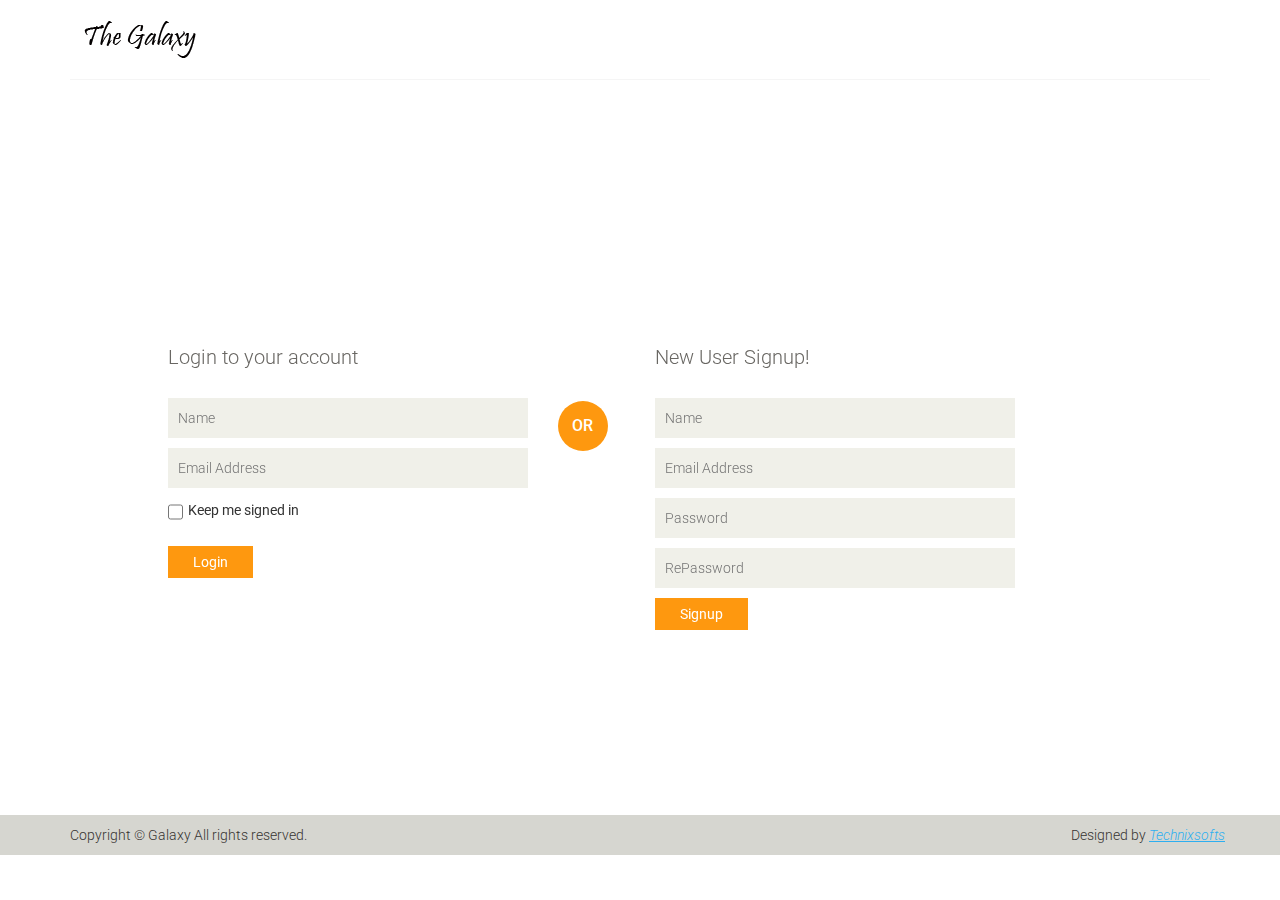
<file: login.html>
<!DOCTYPE html>
<html lang="en">
<head>
    <meta charset="utf-8">
    <meta name="viewport" content="width=device-width, initial-scale=1.0">
    <meta name="description" content="">
    <meta name="author" content="">
    <title>Login | login</title>
    <link href="css/bootstrap.min.css" rel="stylesheet">
    <link href="css/font-awesome.min.css" rel="stylesheet">
    <link href="css/prettyPhoto.css" rel="stylesheet">
    <link href="css/price-range.css" rel="stylesheet">
    <link href="css/animate.css" rel="stylesheet">
	<link href="css/main.css" rel="stylesheet">
	<link href="css/responsive.css" rel="stylesheet">
    <!--[if lt IE 9]>
    <script src="js/html5shiv.js"></script>
    <script src="js/respond.min.js"></script>
    <![endif]-->       
    <link rel="shortcut icon" href="images/ico/favicon.ico">
    <link rel="apple-touch-icon-precomposed" sizes="144x144" href="images/ico/apple-touch-icon-144-precomposed.png">
    <link rel="apple-touch-icon-precomposed" sizes="114x114" href="images/ico/apple-touch-icon-114-precomposed.png">
    <link rel="apple-touch-icon-precomposed" sizes="72x72" href="images/ico/apple-touch-icon-72-precomposed.png">
    <link rel="apple-touch-icon-precomposed" href="images/ico/apple-touch-icon-57-precomposed.png">
</head><!--/head-->

<body>
	<header id="header"><!--header-->		
		<div class="header-middle"><!--header-middle-->
			<div class="container">
				<div class="row">
					<div class="col-sm-4">
						<div class="logo pull-left">
							<a href="index.html"><img src="images/home/logo.png" alt="" /></a>
						</div>
						
					</div>
					<div class="col-sm-8">
						<div class="shop-menu pull-right">
							
						</div>
					</div>
				</div>
			</div>
		</div><!--/header-middle-->
	
		<div class="header-bottom"><!--header-bottom-->
			<div class="container">
				<div class="row">
					<div class="col-sm-9">
						<div class="navbar-header">
							<button type="button" class="navbar-toggle" data-toggle="collapse" data-target=".navbar-collapse">
								<span class="sr-only">Toggle navigation</span>
								<span class="icon-bar"></span>
								<span class="icon-bar"></span>
								<span class="icon-bar"></span>
							</button>
						</div>
						<div class="mainmenu pull-left">
							
						</div>
					</div>
					<div class="col-sm-3">
						<div class="search_box pull-right"></div>
					</div>
				</div>
			</div>
		</div><!--/header-bottom-->
	</header><!--/header-->
	
	<section id="form"><!--form-->
		<div class="container">
			<div class="row">
				<div class="col-sm-4 col-sm-offset-1">
					<div class="login-form"><!--login form-->
						<h2>Login to your account</h2>
						<form action="#">
							<input type="text" placeholder="Name" />
							<input type="email" placeholder="Email Address" />
							<span>
								<input type="checkbox" class="checkbox"> 
								Keep me signed in
							</span>
							<button type="submit" class="btn btn-default">Login</button>
						</form>
					</div><!--/login form-->
				</div>
				<div class="col-sm-1">
					<h2 class="or">OR</h2>
				</div>
				<div class="col-sm-4">
					<div class="signup-form"><!--sign up form-->
						<h2>New User Signup!</h2>
						<form action="#">
							<input type="text" placeholder="Name"/>
							<input type="email" placeholder="Email Address"/>
							<input type="password" placeholder="Password"/>
                            <input type="password" placeholder="RePassword"/>
							<button type="submit" class="btn btn-default">Signup</button>
						</form>
					</div><!--/sign up form-->
				</div>
			</div>
		</div>
	</section><!--/form-->
	
	
	<footer id="footer"><!--Footer-->
		<div class="footer-bottom">
			<div class="container">
				<div class="row">
					<p class="pull-left">Copyright © Galaxy All rights reserved.</p>
					<p class="pull-right">Designed by <span><a target="_blank" href="www.technixsofts.com">Technixsofts</a></span></p>
				</div>
			</div>
		</div>
		
	</footer><!--/Footer-->
	

  
    <script src="js/jquery.js"></script>
	<script src="js/price-range.js"></script>
    <script src="js/jquery.scrollUp.min.js"></script>
	<script src="js/bootstrap.min.js"></script>
    <script src="js/jquery.prettyPhoto.js"></script>
    <script src="js/main.js"></script>
</body>
</html>
</file>
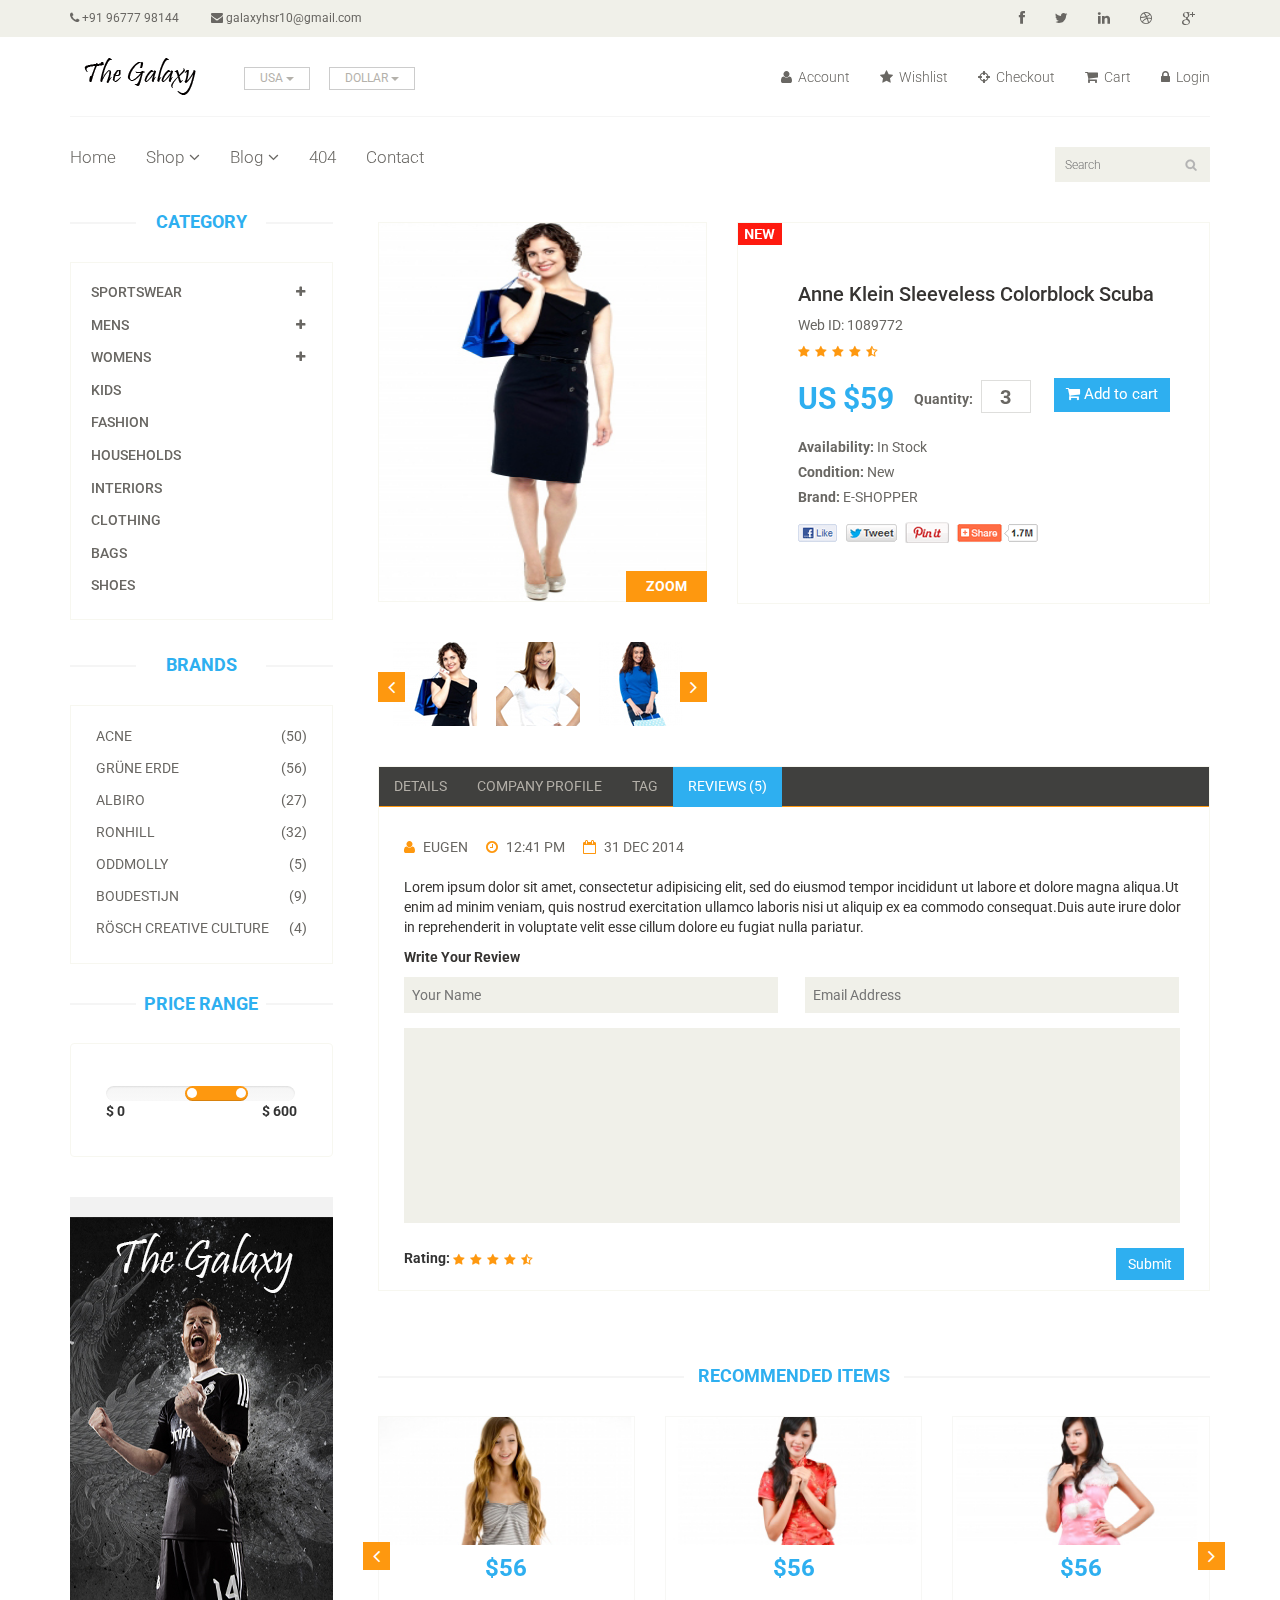
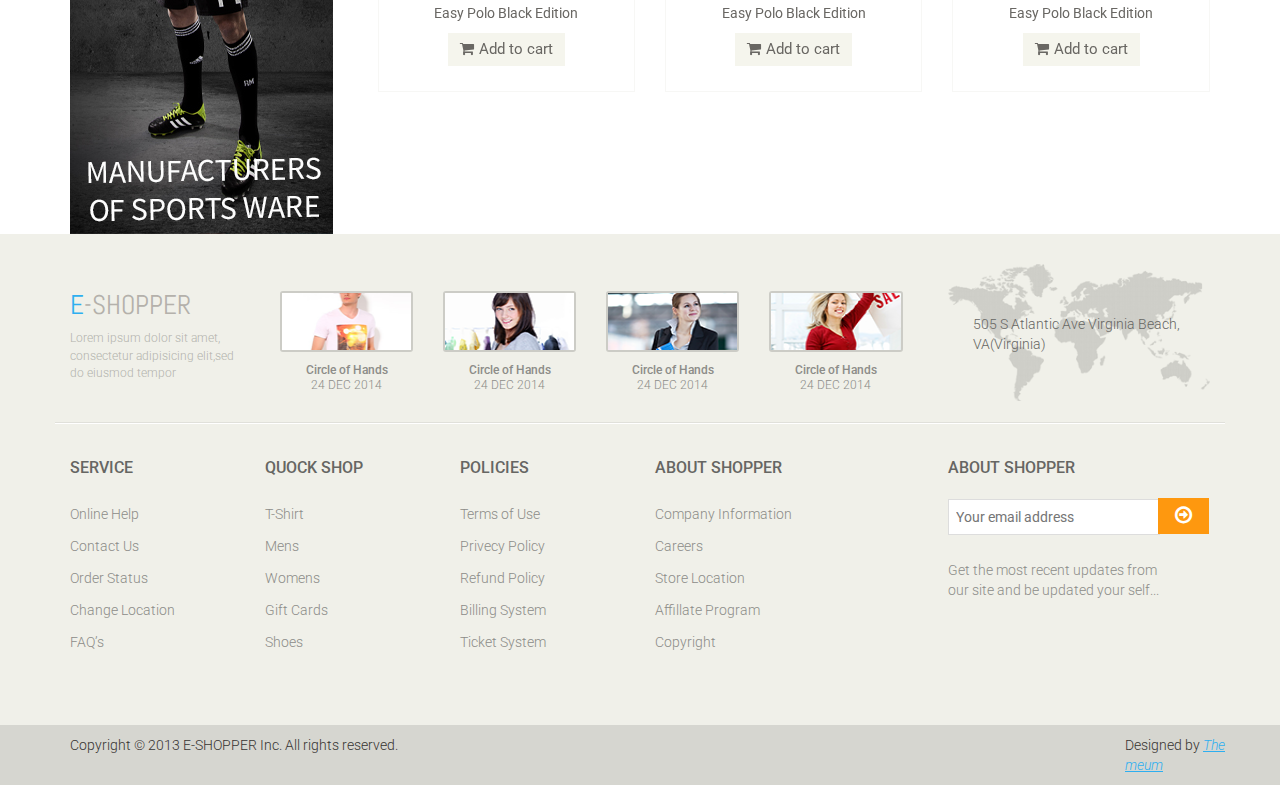
<file: product-details.html>
<!DOCTYPE html>
<html lang="en">
<head>
    <meta charset="utf-8">
    <meta name="viewport" content="width=device-width, initial-scale=1.0">
    <meta name="description" content="">
    <meta name="author" content="">
    <title>Product Details | E-Shopper</title>
    <link href="css/bootstrap.min.css" rel="stylesheet">
    <link href="css/font-awesome.min.css" rel="stylesheet">
    <link href="css/prettyPhoto.css" rel="stylesheet">
    <link href="css/price-range.css" rel="stylesheet">
    <link href="css/animate.css" rel="stylesheet">
	<link href="css/main.css" rel="stylesheet">
	<link href="css/responsive.css" rel="stylesheet">
    <!--[if lt IE 9]>
    <script src="js/html5shiv.js"></script>
    <script src="js/respond.min.js"></script>
    <![endif]-->       
    <link rel="shortcut icon" href="images/ico/favicon.ico">
    <link rel="apple-touch-icon-precomposed" sizes="144x144" href="images/ico/apple-touch-icon-144-precomposed.png">
    <link rel="apple-touch-icon-precomposed" sizes="114x114" href="images/ico/apple-touch-icon-114-precomposed.png">
    <link rel="apple-touch-icon-precomposed" sizes="72x72" href="images/ico/apple-touch-icon-72-precomposed.png">
    <link rel="apple-touch-icon-precomposed" href="images/ico/apple-touch-icon-57-precomposed.png">
</head><!--/head-->

<body>
	<header id="header"><!--header-->
		<div class="header_top"><!--header_top-->
			<div class="container">
				<div class="row">
					<div class="col-sm-6">
						<div class="contactinfo">
							<ul class="nav nav-pills">
								<li><a href=""><i class="fa fa-phone"></i> +91 96777 98144</a></li>
								<li><a href=""><i class="fa fa-envelope"></i> galaxyhsr10@gmail.com</a></li>
							</ul>
						</div>
					</div>
					<div class="col-sm-6">
						<div class="social-icons pull-right">
							<ul class="nav navbar-nav">
								<li><a href=""><i class="fa fa-facebook"></i></a></li>
								<li><a href=""><i class="fa fa-twitter"></i></a></li>
								<li><a href=""><i class="fa fa-linkedin"></i></a></li>
								<li><a href=""><i class="fa fa-dribbble"></i></a></li>
								<li><a href=""><i class="fa fa-google-plus"></i></a></li>
							</ul>
						</div>
					</div>
				</div>
			</div>
		</div><!--/header_top-->
		
		<div class="header-middle"><!--header-middle-->
			<div class="container">
				<div class="row">
					<div class="col-sm-4">
						<div class="logo pull-left">
							<a href="index.html"><img src="images/home/logo.png" alt="" /></a>
						</div>
						<div class="btn-group pull-right">
							<div class="btn-group">
								<button type="button" class="btn btn-default dropdown-toggle usa" data-toggle="dropdown">
									USA
									<span class="caret"></span>
								</button>
								<ul class="dropdown-menu">
									<li><a href="">Canada</a></li>
									<li><a href="">UK</a></li>
								</ul>
							</div>
							
							<div class="btn-group">
								<button type="button" class="btn btn-default dropdown-toggle usa" data-toggle="dropdown">
									DOLLAR
									<span class="caret"></span>
								</button>
								<ul class="dropdown-menu">
									<li><a href="">Canadian Dollar</a></li>
									<li><a href="">Pound</a></li>
								</ul>
							</div>
						</div>
					</div>
					<div class="col-sm-8">
						<div class="shop-menu pull-right">
							<ul class="nav navbar-nav">
								<li><a href=""><i class="fa fa-user"></i> Account</a></li>
								<li><a href=""><i class="fa fa-star"></i> Wishlist</a></li>
								<li><a href="checkout.html"><i class="fa fa-crosshairs"></i> Checkout</a></li>
								<li><a href="cart.html"><i class="fa fa-shopping-cart"></i> Cart</a></li>
								<li><a href="login.html"><i class="fa fa-lock"></i> Login</a></li>
							</ul>
						</div>
					</div>
				</div>
			</div>
		</div><!--/header-middle-->
	
		<div class="header-bottom"><!--header-bottom-->
			<div class="container">
				<div class="row">
					<div class="col-sm-9">
						<div class="navbar-header">
							<button type="button" class="navbar-toggle" data-toggle="collapse" data-target=".navbar-collapse">
								<span class="sr-only">Toggle navigation</span>
								<span class="icon-bar"></span>
								<span class="icon-bar"></span>
								<span class="icon-bar"></span>
							</button>
						</div>
						<div class="mainmenu pull-left">
							<ul class="nav navbar-nav collapse navbar-collapse">
								<li><a href="index.html">Home</a></li>
								<li class="dropdown"><a href="#">Shop<i class="fa fa-angle-down"></i></a>
                                    <ul role="menu" class="sub-menu">
                                        <li><a href="shop.html">Products</a></li>
										<li><a href="product-details.html" class="active">Product Details</a></li> 
										<li><a href="checkout.html">Checkout</a></li> 
										<li><a href="cart.html">Cart</a></li> 
										<li><a href="login.html">Login</a></li> 
                                    </ul>
                                </li> 
								<li class="dropdown"><a href="#">Blog<i class="fa fa-angle-down"></i></a>
                                    <ul role="menu" class="sub-menu">
                                        <li><a href="blog.html">Blog List</a></li>
										<li><a href="blog-single.html">Blog Single</a></li>
                                    </ul>
                                </li> 
								<li><a href="404.html">404</a></li>
								<li><a href="contact-us.html">Contact</a></li>
							</ul>
						</div>
					</div>
					<div class="col-sm-3">
						<div class="search_box pull-right">
							<input type="text" placeholder="Search"/>
						</div>
					</div>
				</div>
			</div>
		</div><!--/header-bottom-->
	</header><!--/header-->
	
	<section>
		<div class="container">
			<div class="row">
				<div class="col-sm-3">
					<div class="left-sidebar">
						<h2>Category</h2>
						<div class="panel-group category-products" id="accordian"><!--category-productsr-->
							<div class="panel panel-default">
								<div class="panel-heading">
									<h4 class="panel-title">
										<a data-toggle="collapse" data-parent="#accordian" href="#sportswear">
											<span class="badge pull-right"><i class="fa fa-plus"></i></span>
											Sportswear
										</a>
									</h4>
								</div>
								<div id="sportswear" class="panel-collapse collapse">
									<div class="panel-body">
										<ul>
											<li><a href="">Nike </a></li>
											<li><a href="">Under Armour </a></li>
											<li><a href="">Adidas </a></li>
											<li><a href="">Puma</a></li>
											<li><a href="">ASICS </a></li>
										</ul>
									</div>
								</div>
							</div>
							<div class="panel panel-default">
								<div class="panel-heading">
									<h4 class="panel-title">
										<a data-toggle="collapse" data-parent="#accordian" href="#mens">
											<span class="badge pull-right"><i class="fa fa-plus"></i></span>
											Mens
										</a>
									</h4>
								</div>
								<div id="mens" class="panel-collapse collapse">
									<div class="panel-body">
										<ul>
											<li><a href="">Fendi</a></li>
											<li><a href="">Guess</a></li>
											<li><a href="">Valentino</a></li>
											<li><a href="">Dior</a></li>
											<li><a href="">Versace</a></li>
											<li><a href="">Armani</a></li>
											<li><a href="">Prada</a></li>
											<li><a href="">Dolce and Gabbana</a></li>
											<li><a href="">Chanel</a></li>
											<li><a href="">Gucci</a></li>
										</ul>
									</div>
								</div>
							</div>
							
							<div class="panel panel-default">
								<div class="panel-heading">
									<h4 class="panel-title">
										<a data-toggle="collapse" data-parent="#accordian" href="#womens">
											<span class="badge pull-right"><i class="fa fa-plus"></i></span>
											Womens
										</a>
									</h4>
								</div>
								<div id="womens" class="panel-collapse collapse">
									<div class="panel-body">
										<ul>
											<li><a href="">Fendi</a></li>
											<li><a href="">Guess</a></li>
											<li><a href="">Valentino</a></li>
											<li><a href="">Dior</a></li>
											<li><a href="">Versace</a></li>
										</ul>
									</div>
								</div>
							</div>
							<div class="panel panel-default">
								<div class="panel-heading">
									<h4 class="panel-title"><a href="#">Kids</a></h4>
								</div>
							</div>
							<div class="panel panel-default">
								<div class="panel-heading">
									<h4 class="panel-title"><a href="#">Fashion</a></h4>
								</div>
							</div>
							<div class="panel panel-default">
								<div class="panel-heading">
									<h4 class="panel-title"><a href="#">Households</a></h4>
								</div>
							</div>
							<div class="panel panel-default">
								<div class="panel-heading">
									<h4 class="panel-title"><a href="#">Interiors</a></h4>
								</div>
							</div>
							<div class="panel panel-default">
								<div class="panel-heading">
									<h4 class="panel-title"><a href="#">Clothing</a></h4>
								</div>
							</div>
							<div class="panel panel-default">
								<div class="panel-heading">
									<h4 class="panel-title"><a href="#">Bags</a></h4>
								</div>
							</div>
							<div class="panel panel-default">
								<div class="panel-heading">
									<h4 class="panel-title"><a href="#">Shoes</a></h4>
								</div>
							</div>
						</div><!--/category-products-->
					
						<div class="brands_products"><!--brands_products-->
							<h2>Brands</h2>
							<div class="brands-name">
								<ul class="nav nav-pills nav-stacked">
									<li><a href=""> <span class="pull-right">(50)</span>Acne</a></li>
									<li><a href=""> <span class="pull-right">(56)</span>Grüne Erde</a></li>
									<li><a href=""> <span class="pull-right">(27)</span>Albiro</a></li>
									<li><a href=""> <span class="pull-right">(32)</span>Ronhill</a></li>
									<li><a href=""> <span class="pull-right">(5)</span>Oddmolly</a></li>
									<li><a href=""> <span class="pull-right">(9)</span>Boudestijn</a></li>
									<li><a href=""> <span class="pull-right">(4)</span>Rösch creative culture</a></li>
								</ul>
							</div>
						</div><!--/brands_products-->
						
						<div class="price-range"><!--price-range-->
							<h2>Price Range</h2>
							<div class="well">
								 <input type="text" class="span2" value="" data-slider-min="0" data-slider-max="600" data-slider-step="5" data-slider-value="[250,450]" id="sl2" ><br />
								 <b>$ 0</b> <b class="pull-right">$ 600</b>
							</div>
						</div><!--/price-range-->
						
						<div class="shipping text-center"><!--shipping-->
							<img src="images/home/shipping.jpg" alt="" />
						</div><!--/shipping-->
						
					</div>
				</div>
				
				<div class="col-sm-9 padding-right">
					<div class="product-details"><!--product-details-->
						<div class="col-sm-5">
							<div class="view-product">
								<img src="images/product-details/1.jpg" alt="" />
								<h3>ZOOM</h3>
							</div>
							<div id="similar-product" class="carousel slide" data-ride="carousel">
								
								  <!-- Wrapper for slides -->
								    <div class="carousel-inner">
										<div class="item active">
										  <a href=""><img src="images/product-details/similar1.jpg" alt=""></a>
										  <a href=""><img src="images/product-details/similar2.jpg" alt=""></a>
										  <a href=""><img src="images/product-details/similar3.jpg" alt=""></a>
										</div>
										<div class="item">
										  <a href=""><img src="images/product-details/similar1.jpg" alt=""></a>
										  <a href=""><img src="images/product-details/similar2.jpg" alt=""></a>
										  <a href=""><img src="images/product-details/similar3.jpg" alt=""></a>
										</div>
										<div class="item">
										  <a href=""><img src="images/product-details/similar1.jpg" alt=""></a>
										  <a href=""><img src="images/product-details/similar2.jpg" alt=""></a>
										  <a href=""><img src="images/product-details/similar3.jpg" alt=""></a>
										</div>
										
									</div>

								  <!-- Controls -->
								  <a class="left item-control" href="#similar-product" data-slide="prev">
									<i class="fa fa-angle-left"></i>
								  </a>
								  <a class="right item-control" href="#similar-product" data-slide="next">
									<i class="fa fa-angle-right"></i>
								  </a>
							</div>

						</div>
						<div class="col-sm-7">
							<div class="product-information"><!--/product-information-->
								<img src="images/product-details/new.jpg" class="newarrival" alt="" />
								<h2>Anne Klein Sleeveless Colorblock Scuba</h2>
								<p>Web ID: 1089772</p>
								<img src="images/product-details/rating.png" alt="" />
								<span>
									<span>US $59</span>
									<label>Quantity:</label>
									<input type="text" value="3" />
									<button type="button" class="btn btn-fefault cart">
										<i class="fa fa-shopping-cart"></i>
										Add to cart
									</button>
								</span>
								<p><b>Availability:</b> In Stock</p>
								<p><b>Condition:</b> New</p>
								<p><b>Brand:</b> E-SHOPPER</p>
								<a href=""><img src="images/product-details/share.png" class="share img-responsive"  alt="" /></a>
							</div><!--/product-information-->
						</div>
					</div><!--/product-details-->
					
					<div class="category-tab shop-details-tab"><!--category-tab-->
						<div class="col-sm-12">
							<ul class="nav nav-tabs">
								<li><a href="#details" data-toggle="tab">Details</a></li>
								<li><a href="#companyprofile" data-toggle="tab">Company Profile</a></li>
								<li><a href="#tag" data-toggle="tab">Tag</a></li>
								<li class="active"><a href="#reviews" data-toggle="tab">Reviews (5)</a></li>
							</ul>
						</div>
						<div class="tab-content">
							<div class="tab-pane fade" id="details" >
								<div class="col-sm-3">
									<div class="product-image-wrapper">
										<div class="single-products">
											<div class="productinfo text-center">
												<img src="images/home/gallery1.jpg" alt="" />
												<h2>$56</h2>
												<p>Easy Polo Black Edition</p>
												<button type="button" class="btn btn-default add-to-cart"><i class="fa fa-shopping-cart"></i>Add to cart</button>
											</div>
										</div>
									</div>
								</div>
								<div class="col-sm-3">
									<div class="product-image-wrapper">
										<div class="single-products">
											<div class="productinfo text-center">
												<img src="images/home/gallery2.jpg" alt="" />
												<h2>$56</h2>
												<p>Easy Polo Black Edition</p>
												<button type="button" class="btn btn-default add-to-cart"><i class="fa fa-shopping-cart"></i>Add to cart</button>
											</div>
										</div>
									</div>
								</div>
								<div class="col-sm-3">
									<div class="product-image-wrapper">
										<div class="single-products">
											<div class="productinfo text-center">
												<img src="images/home/gallery3.jpg" alt="" />
												<h2>$56</h2>
												<p>Easy Polo Black Edition</p>
												<button type="button" class="btn btn-default add-to-cart"><i class="fa fa-shopping-cart"></i>Add to cart</button>
											</div>
										</div>
									</div>
								</div>
								<div class="col-sm-3">
									<div class="product-image-wrapper">
										<div class="single-products">
											<div class="productinfo text-center">
												<img src="images/home/gallery4.jpg" alt="" />
												<h2>$56</h2>
												<p>Easy Polo Black Edition</p>
												<button type="button" class="btn btn-default add-to-cart"><i class="fa fa-shopping-cart"></i>Add to cart</button>
											</div>
										</div>
									</div>
								</div>
							</div>
							
							<div class="tab-pane fade" id="companyprofile" >
								<div class="col-sm-3">
									<div class="product-image-wrapper">
										<div class="single-products">
											<div class="productinfo text-center">
												<img src="images/home/gallery1.jpg" alt="" />
												<h2>$56</h2>
												<p>Easy Polo Black Edition</p>
												<button type="button" class="btn btn-default add-to-cart"><i class="fa fa-shopping-cart"></i>Add to cart</button>
											</div>
										</div>
									</div>
								</div>
								<div class="col-sm-3">
									<div class="product-image-wrapper">
										<div class="single-products">
											<div class="productinfo text-center">
												<img src="images/home/gallery3.jpg" alt="" />
												<h2>$56</h2>
												<p>Easy Polo Black Edition</p>
												<button type="button" class="btn btn-default add-to-cart"><i class="fa fa-shopping-cart"></i>Add to cart</button>
											</div>
										</div>
									</div>
								</div>
								<div class="col-sm-3">
									<div class="product-image-wrapper">
										<div class="single-products">
											<div class="productinfo text-center">
												<img src="images/home/gallery2.jpg" alt="" />
												<h2>$56</h2>
												<p>Easy Polo Black Edition</p>
												<button type="button" class="btn btn-default add-to-cart"><i class="fa fa-shopping-cart"></i>Add to cart</button>
											</div>
										</div>
									</div>
								</div>
								<div class="col-sm-3">
									<div class="product-image-wrapper">
										<div class="single-products">
											<div class="productinfo text-center">
												<img src="images/home/gallery4.jpg" alt="" />
												<h2>$56</h2>
												<p>Easy Polo Black Edition</p>
												<button type="button" class="btn btn-default add-to-cart"><i class="fa fa-shopping-cart"></i>Add to cart</button>
											</div>
										</div>
									</div>
								</div>
							</div>
							
							<div class="tab-pane fade" id="tag" >
								<div class="col-sm-3">
									<div class="product-image-wrapper">
										<div class="single-products">
											<div class="productinfo text-center">
												<img src="images/home/gallery1.jpg" alt="" />
												<h2>$56</h2>
												<p>Easy Polo Black Edition</p>
												<button type="button" class="btn btn-default add-to-cart"><i class="fa fa-shopping-cart"></i>Add to cart</button>
											</div>
										</div>
									</div>
								</div>
								<div class="col-sm-3">
									<div class="product-image-wrapper">
										<div class="single-products">
											<div class="productinfo text-center">
												<img src="images/home/gallery2.jpg" alt="" />
												<h2>$56</h2>
												<p>Easy Polo Black Edition</p>
												<button type="button" class="btn btn-default add-to-cart"><i class="fa fa-shopping-cart"></i>Add to cart</button>
											</div>
										</div>
									</div>
								</div>
								<div class="col-sm-3">
									<div class="product-image-wrapper">
										<div class="single-products">
											<div class="productinfo text-center">
												<img src="images/home/gallery3.jpg" alt="" />
												<h2>$56</h2>
												<p>Easy Polo Black Edition</p>
												<button type="button" class="btn btn-default add-to-cart"><i class="fa fa-shopping-cart"></i>Add to cart</button>
											</div>
										</div>
									</div>
								</div>
								<div class="col-sm-3">
									<div class="product-image-wrapper">
										<div class="single-products">
											<div class="productinfo text-center">
												<img src="images/home/gallery4.jpg" alt="" />
												<h2>$56</h2>
												<p>Easy Polo Black Edition</p>
												<button type="button" class="btn btn-default add-to-cart"><i class="fa fa-shopping-cart"></i>Add to cart</button>
											</div>
										</div>
									</div>
								</div>
							</div>
							
							<div class="tab-pane fade active in" id="reviews" >
								<div class="col-sm-12">
									<ul>
										<li><a href=""><i class="fa fa-user"></i>EUGEN</a></li>
										<li><a href=""><i class="fa fa-clock-o"></i>12:41 PM</a></li>
										<li><a href=""><i class="fa fa-calendar-o"></i>31 DEC 2014</a></li>
									</ul>
									<p>Lorem ipsum dolor sit amet, consectetur adipisicing elit, sed do eiusmod tempor incididunt ut labore et dolore magna aliqua.Ut enim ad minim veniam, quis nostrud exercitation ullamco laboris nisi ut aliquip ex ea commodo consequat.Duis aute irure dolor in reprehenderit in voluptate velit esse cillum dolore eu fugiat nulla pariatur.</p>
									<p><b>Write Your Review</b></p>
									
									<form action="#">
										<span>
											<input type="text" placeholder="Your Name"/>
											<input type="email" placeholder="Email Address"/>
										</span>
										<textarea name="" ></textarea>
										<b>Rating: </b> <img src="images/product-details/rating.png" alt="" />
										<button type="button" class="btn btn-default pull-right">
											Submit
										</button>
									</form>
								</div>
							</div>
							
						</div>
					</div><!--/category-tab-->
					
					<div class="recommended_items"><!--recommended_items-->
						<h2 class="title text-center">recommended items</h2>
						
						<div id="recommended-item-carousel" class="carousel slide" data-ride="carousel">
							<div class="carousel-inner">
								<div class="item active">	
									<div class="col-sm-4">
										<div class="product-image-wrapper">
											<div class="single-products">
												<div class="productinfo text-center">
													<img src="images/home/recommend1.jpg" alt="" />
													<h2>$56</h2>
													<p>Easy Polo Black Edition</p>
													<button type="button" class="btn btn-default add-to-cart"><i class="fa fa-shopping-cart"></i>Add to cart</button>
												</div>
											</div>
										</div>
									</div>
									<div class="col-sm-4">
										<div class="product-image-wrapper">
											<div class="single-products">
												<div class="productinfo text-center">
													<img src="images/home/recommend2.jpg" alt="" />
													<h2>$56</h2>
													<p>Easy Polo Black Edition</p>
													<button type="button" class="btn btn-default add-to-cart"><i class="fa fa-shopping-cart"></i>Add to cart</button>
												</div>
											</div>
										</div>
									</div>
									<div class="col-sm-4">
										<div class="product-image-wrapper">
											<div class="single-products">
												<div class="productinfo text-center">
													<img src="images/home/recommend3.jpg" alt="" />
													<h2>$56</h2>
													<p>Easy Polo Black Edition</p>
													<button type="button" class="btn btn-default add-to-cart"><i class="fa fa-shopping-cart"></i>Add to cart</button>
												</div>
											</div>
										</div>
									</div>
								</div>
								<div class="item">	
									<div class="col-sm-4">
										<div class="product-image-wrapper">
											<div class="single-products">
												<div class="productinfo text-center">
													<img src="images/home/recommend1.jpg" alt="" />
													<h2>$56</h2>
													<p>Easy Polo Black Edition</p>
													<button type="button" class="btn btn-default add-to-cart"><i class="fa fa-shopping-cart"></i>Add to cart</button>
												</div>
											</div>
										</div>
									</div>
									<div class="col-sm-4">
										<div class="product-image-wrapper">
											<div class="single-products">
												<div class="productinfo text-center">
													<img src="images/home/recommend2.jpg" alt="" />
													<h2>$56</h2>
													<p>Easy Polo Black Edition</p>
													<button type="button" class="btn btn-default add-to-cart"><i class="fa fa-shopping-cart"></i>Add to cart</button>
												</div>
											</div>
										</div>
									</div>
									<div class="col-sm-4">
										<div class="product-image-wrapper">
											<div class="single-products">
												<div class="productinfo text-center">
													<img src="images/home/recommend3.jpg" alt="" />
													<h2>$56</h2>
													<p>Easy Polo Black Edition</p>
													<button type="button" class="btn btn-default add-to-cart"><i class="fa fa-shopping-cart"></i>Add to cart</button>
												</div>
											</div>
										</div>
									</div>
								</div>
							</div>
							 <a class="left recommended-item-control" href="#recommended-item-carousel" data-slide="prev">
								<i class="fa fa-angle-left"></i>
							  </a>
							  <a class="right recommended-item-control" href="#recommended-item-carousel" data-slide="next">
								<i class="fa fa-angle-right"></i>
							  </a>			
						</div>
					</div><!--/recommended_items-->
					
				</div>
			</div>
		</div>
	</section>
	
	<footer id="footer"><!--Footer-->
		<div class="footer-top">
			<div class="container">
				<div class="row">
					<div class="col-sm-2">
						<div class="companyinfo">
							<h2><span>e</span>-shopper</h2>
							<p>Lorem ipsum dolor sit amet, consectetur adipisicing elit,sed do eiusmod tempor</p>
						</div>
					</div>
					<div class="col-sm-7">
						<div class="col-sm-3">
							<div class="video-gallery text-center">
								<a href="#">
									<div class="iframe-img">
										<img src="images/home/iframe1.png" alt="" />
									</div>
									<div class="overlay-icon">
										<i class="fa fa-play-circle-o"></i>
									</div>
								</a>
								<p>Circle of Hands</p>
								<h2>24 DEC 2014</h2>
							</div>
						</div>
						
						<div class="col-sm-3">
							<div class="video-gallery text-center">
								<a href="#">
									<div class="iframe-img">
										<img src="images/home/iframe2.png" alt="" />
									</div>
									<div class="overlay-icon">
										<i class="fa fa-play-circle-o"></i>
									</div>
								</a>
								<p>Circle of Hands</p>
								<h2>24 DEC 2014</h2>
							</div>
						</div>
						
						<div class="col-sm-3">
							<div class="video-gallery text-center">
								<a href="#">
									<div class="iframe-img">
										<img src="images/home/iframe3.png" alt="" />
									</div>
									<div class="overlay-icon">
										<i class="fa fa-play-circle-o"></i>
									</div>
								</a>
								<p>Circle of Hands</p>
								<h2>24 DEC 2014</h2>
							</div>
						</div>
						
						<div class="col-sm-3">
							<div class="video-gallery text-center">
								<a href="#">
									<div class="iframe-img">
										<img src="images/home/iframe4.png" alt="" />
									</div>
									<div class="overlay-icon">
										<i class="fa fa-play-circle-o"></i>
									</div>
								</a>
								<p>Circle of Hands</p>
								<h2>24 DEC 2014</h2>
							</div>
						</div>
					</div>
					<div class="col-sm-3">
						<div class="address">
							<img src="images/home/map.png" alt="" />
							<p>505 S Atlantic Ave Virginia Beach, VA(Virginia)</p>
						</div>
					</div>
				</div>
			</div>
		</div>
		
		<div class="footer-widget">
			<div class="container">
				<div class="row">
					<div class="col-sm-2">
						<div class="single-widget">
							<h2>Service</h2>
							<ul class="nav nav-pills nav-stacked">
								<li><a href="">Online Help</a></li>
								<li><a href="">Contact Us</a></li>
								<li><a href="">Order Status</a></li>
								<li><a href="">Change Location</a></li>
								<li><a href="">FAQ’s</a></li>
							</ul>
						</div>
					</div>
					<div class="col-sm-2">
						<div class="single-widget">
							<h2>Quock Shop</h2>
							<ul class="nav nav-pills nav-stacked">
								<li><a href="">T-Shirt</a></li>
								<li><a href="">Mens</a></li>
								<li><a href="">Womens</a></li>
								<li><a href="">Gift Cards</a></li>
								<li><a href="">Shoes</a></li>
							</ul>
						</div>
					</div>
					<div class="col-sm-2">
						<div class="single-widget">
							<h2>Policies</h2>
							<ul class="nav nav-pills nav-stacked">
								<li><a href="">Terms of Use</a></li>
								<li><a href="">Privecy Policy</a></li>
								<li><a href="">Refund Policy</a></li>
								<li><a href="">Billing System</a></li>
								<li><a href="">Ticket System</a></li>
							</ul>
						</div>
					</div>
					<div class="col-sm-2">
						<div class="single-widget">
							<h2>About Shopper</h2>
							<ul class="nav nav-pills nav-stacked">
								<li><a href="">Company Information</a></li>
								<li><a href="">Careers</a></li>
								<li><a href="">Store Location</a></li>
								<li><a href="">Affillate Program</a></li>
								<li><a href="">Copyright</a></li>
							</ul>
						</div>
					</div>
					<div class="col-sm-3 col-sm-offset-1">
						<div class="single-widget">
							<h2>About Shopper</h2>
							<form action="#" class="searchform">
								<input type="text" placeholder="Your email address" />
								<button type="submit" class="btn btn-default"><i class="fa fa-arrow-circle-o-right"></i></button>
								<p>Get the most recent updates from <br />our site and be updated your self...</p>
							</form>
						</div>
					</div>
					
				</div>
			</div>
		</div>
		
		<div class="footer-bottom">
			<div class="container">
				<div class="row">
					<p class="pull-left">Copyright © 2013 E-SHOPPER Inc. All rights reserved.</p>
					<p class="pull-right">Designed by <span><a target="_blank" href="http://www.themeum.com">The<br>
				    meum</a></span></p>
				</div>
			</div>
		</div>
		
	</footer><!--/Footer-->
	

  
    <script src="js/jquery.js"></script>
	<script src="js/price-range.js"></script>
    <script src="js/jquery.scrollUp.min.js"></script>
	<script src="js/bootstrap.min.js"></script>
    <script src="js/jquery.prettyPhoto.js"></script>
    <script src="js/main.js"></script>
</body>
</html>
</file>
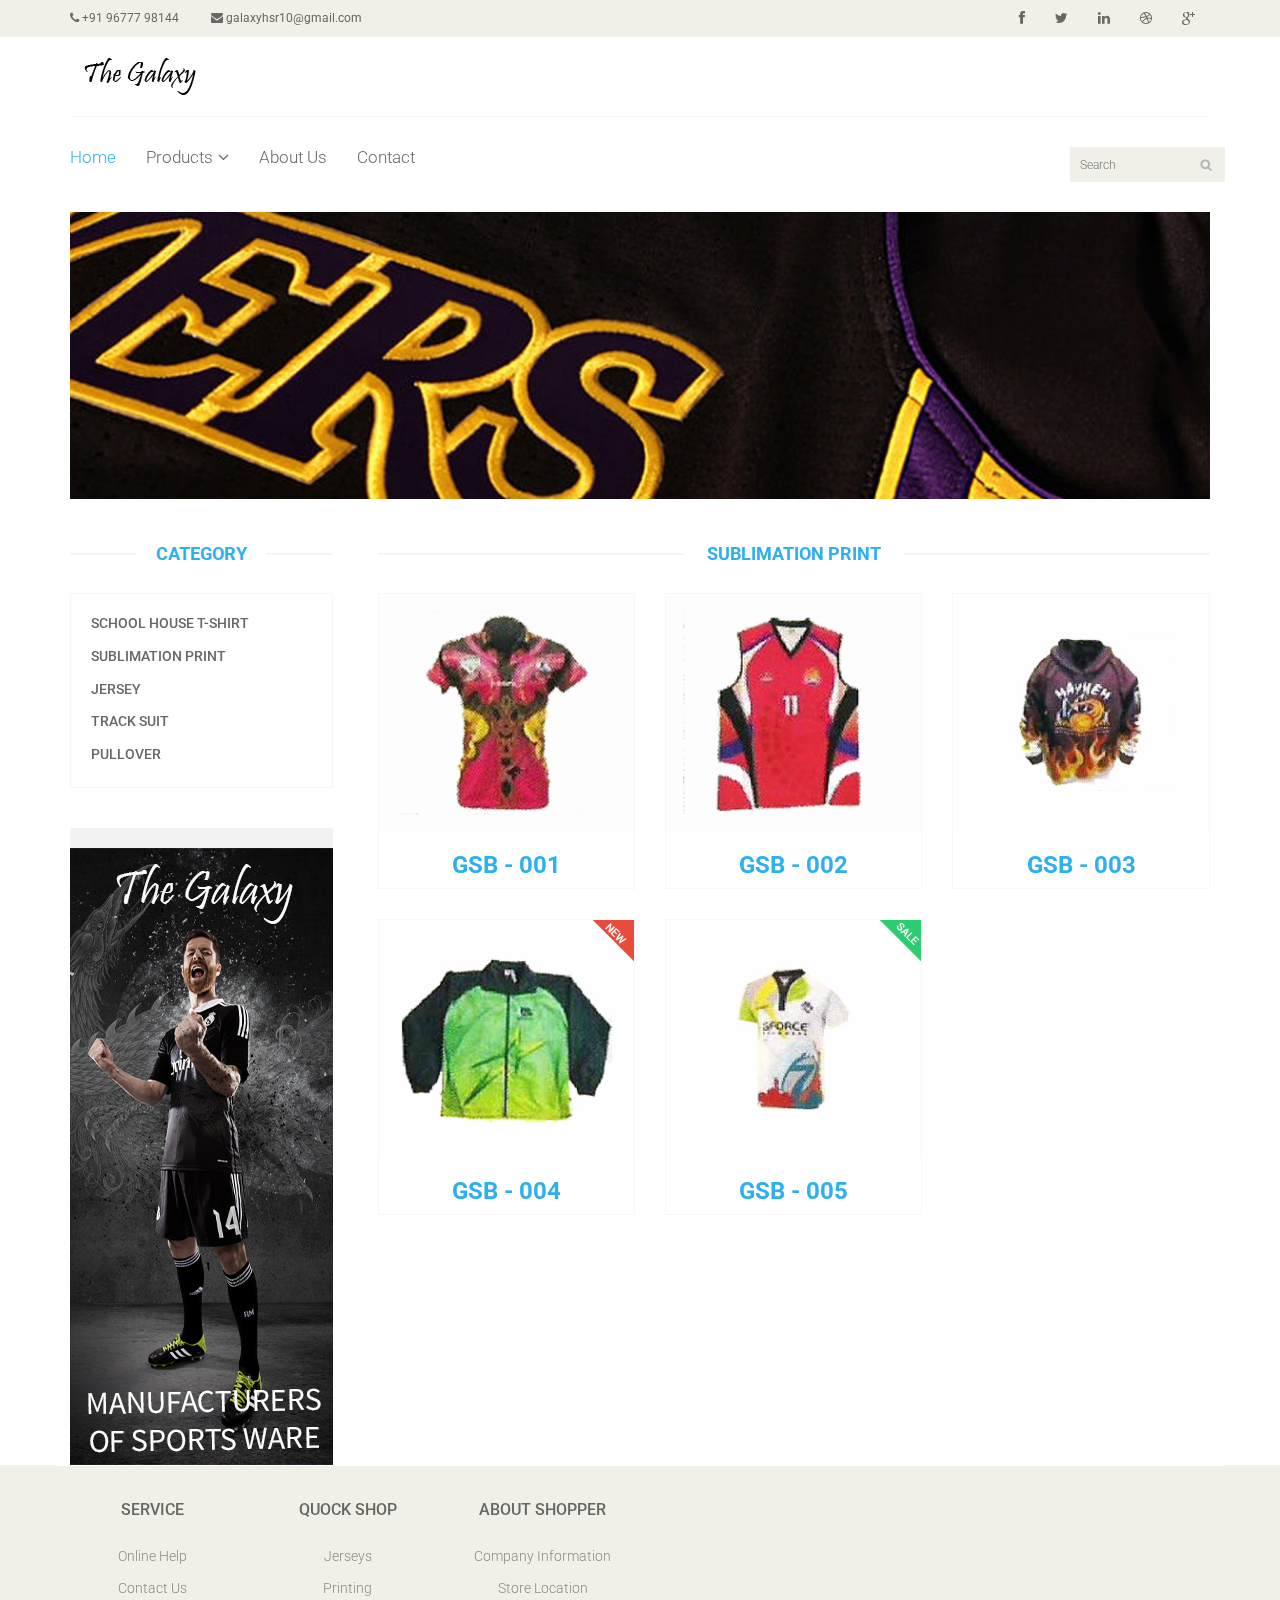
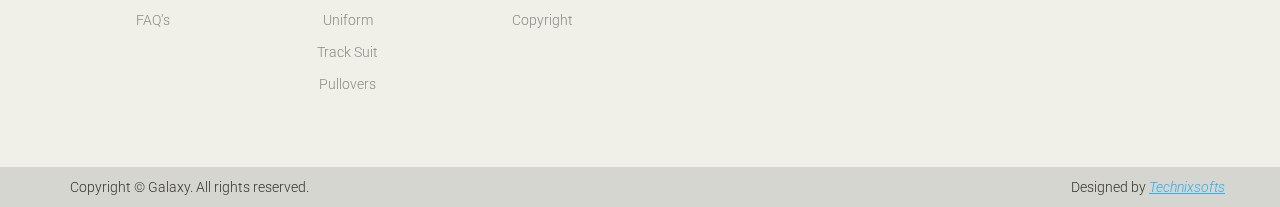
<file: shopprint.html>
<!DOCTYPE html>
<html lang="en">
<head>
    <meta charset="utf-8">
    <meta name="viewport" content="width=device-width, initial-scale=1.0">
    <meta name="description" content="">
    <meta name="author" content="">
    <title>Shop - Pull Overs| Galaxy</title>
    <link href="css/bootstrap.min.css" rel="stylesheet">
    <link href="css/font-awesome.min.css" rel="stylesheet">
    <link href="css/prettyPhoto.css" rel="stylesheet">
    <link href="css/price-range.css" rel="stylesheet">
    <link href="css/animate.css" rel="stylesheet">
	<link href="css/main.css" rel="stylesheet">
	<link href="css/responsive.css" rel="stylesheet">
    <!--[if lt IE 9]>
    <script src="js/html5shiv.js"></script>
    <script src="js/respond.min.js"></script>
    <![endif]-->       
    <link rel="shortcut icon" href="images/ico/favicon.ico">
    <link rel="apple-touch-icon-precomposed" sizes="144x144" href="images/ico/apple-touch-icon-144-precomposed.png">
    <link rel="apple-touch-icon-precomposed" sizes="114x114" href="images/ico/apple-touch-icon-114-precomposed.png">
    <link rel="apple-touch-icon-precomposed" sizes="72x72" href="images/ico/apple-touch-icon-72-precomposed.png">
    <link rel="apple-touch-icon-precomposed" href="images/ico/apple-touch-icon-57-precomposed.png">
</head><!--/head-->

<body>
	<header id="header"><!--header-->
		<div class="header_top"><!--header_top-->
			<div class="container">
				<div class="row">
					<div class="col-sm-6 ">
						<div class="contactinfo">
							<ul class="nav nav-pills">
								<li><a href=""><i class="fa fa-phone"></i> +91 96777 98144</a></li>
								<li><a href=""><i class="fa fa-envelope"></i> galaxyhsr10@gmail.com</a></li>
							</ul>
						</div>
					</div>
					<div class="col-sm-6">
						<div class="social-icons pull-right">
							<ul class="nav navbar-nav">
								<li><a href=""><i class="fa fa-facebook"></i></a></li>
								<li><a href=""><i class="fa fa-twitter"></i></a></li>
								<li><a href=""><i class="fa fa-linkedin"></i></a></li>
								<li><a href=""><i class="fa fa-dribbble"></i></a></li>
								<li><a href=""><i class="fa fa-google-plus"></i></a></li>
							</ul>
						</div>
					</div>
				</div>
			</div>
		</div><!--/header_top-->
		
		<div class="header-middle"><!--header-middle-->
			<div class="container">
				<div class="row">
					<div class="col-sm-4">
						<div class="logo pull-left">
							<a href="index.html"><img src="images/home/logo.png" alt="" /></a>
						</div>
						
					</div>
					
				</div>
			</div>
		</div><!--/header-middle-->
	
		<div class="header-bottom"><!--header-bottom-->
			<div class="container">
				<div class="row">
					<div class="col-sm-9">
						<div class="navbar-header">
							<button type="button" class="navbar-toggle" data-toggle="collapse" data-target=".navbar-collapse">
								<span class="sr-only">Toggle navigation</span>
								<span class="icon-bar"></span>
								<span class="icon-bar"></span>
								<span class="icon-bar"></span>
							</button>
						</div>
						<div class="mainmenu pull-left">
							<ul class="nav navbar-nav collapse navbar-collapse">
								<li><a href="index.html" class="active">Home</a></li>
								<li class="dropdown"><a href="#">Products<i class="fa fa-angle-down"></i></a>
                                    <ul role="menu" class="sub-menu">
                                        <li><a href="shopuniform.html">School House T-Shirt</a></li>
										<li><a href="shopprint.html">Sublimation print</a></li> 
										<li><a href="#">Jersey</a></li> 
										<li><a href="shoptrackspg1.html">Track Suit</a></li> 
										<li><a href="shoppullover.html">Pullover</a></li> 
                                    </ul>
                                </li> 
								<li><a href="aboutus.html">About Us</a></li>
								<li><a href="contact-us.html">Contact</a></li>
							</ul>
						</div>
					</div>
						<div class="search_box pull-right">
							<input type="text" placeholder="Search"/>
						</div>
					</div>
				</div>
				</div>
			</div>
	</header>
	
	<section id="advertisement">
		<div class="container">
			<img src="images/shop/Print/advertisement4.jpg" alt="" />
		</div>
	</section>
	
	<section>
		<div class="container">
			<div class="row">
				<div class="col-sm-3">
					<div class="left-sidebar">
						<h2>Category</h2>
						<div class="panel-group category-products" id="accordian"><!--category-productsr-->
							
							<div class="panel panel-default">
								<div class="panel-heading">
									<h4 class="panel-title"><a href="shopuniform.html">school house t-shirt</a></h4>
								</div>
							</div>
							<div class="panel panel-default">
								<div class="panel-heading">
									<h4 class="panel-title"><a href="shopprint.html">Sublimation print</a></h4>
								</div>
							</div>
							<div class="panel panel-default">
								<div class="panel-heading">
									<h4 class="panel-title"><a href="#">Jersey</a></h4>
								</div>
							</div>
							<div class="panel panel-default">
								<div class="panel-heading">
									<h4 class="panel-title"><a href="shoptrackspg1.html">Track suit</a></h4>
								</div>
							</div>
							<div class="panel panel-default">
								<div class="panel-heading">
									<h4 class="panel-title"><a href="shoppullover.html">Pullover</a></h4>
								</div>
							</div>
							
						</div><!--/category-products-->
					
						<!--<div class="brands_products"><!--brands_products
							<h2>Brands</h2>
							<div class="brands-name">
								<ul class="nav nav-pills nav-stacked">
									<li><a href=""> <span class="pull-right">(50)</span>Acne</a></li>
									<li><a href=""> <span class="pull-right">(56)</span>Grüne Erde</a></li>
									<li><a href=""> <span class="pull-right">(27)</span>Albiro</a></li>
									<li><a href=""> <span class="pull-right">(32)</span>Ronhill</a></li>
									<li><a href=""> <span class="pull-right">(5)</span>Oddmolly</a></li>
									<li><a href=""> <span class="pull-right">(9)</span>Boudestijn</a></li>
									<li><a href=""> <span class="pull-right">(4)</span>Rösch creative culture</a></li>
								</ul>
							</div>
						</div><!--/brands_products
						
						<div class="price-range"><!--price-range
							<h2>Price Range</h2>
							<div class="well">
								 <input type="text" class="span2" value="" data-slider-min="0" data-slider-max="600" data-slider-step="5" data-slider-value="[250,450]" id="sl2" ><br />
								 <b>$ 0</b> <b class="pull-right">$ 600</b>
							</div>
						</div><!--/price-range-->
						
						<div class="shipping text-center"><!--shipping-->
							<img src="images/home/shipping.jpg" alt="" />
						</div><!--/shipping-->
						
					</div>
				</div>
				
				<div class="col-sm-9 padding-right">
					<div class="features_items"><!--features_items-->
						<h2 class="title text-center">Sublimation Print</h2>
						<div class="col-sm-4">
							<div class="product-image-wrapper">
								<div class="single-products">
									<div class="productinfo text-center">
										<img src="images/shop/Print/GSB - 001.jpg" alt="" />
										<h2>GSB - 001</h2>
										<p></p>
									</div>
								</div>
							</div>
						</div>
						<div class="col-sm-4">
							<div class="product-image-wrapper">
								<div class="single-products">
									<div class="productinfo text-center">
										<img src="images/shop/Print/GSB - 002.jpg" alt="" />
										<h2>GSB - 002</h2>
										<p></p>
									</div>
								</div>
							</div>
						</div>
						<div class="col-sm-4">
							<div class="product-image-wrapper">
								<div class="single-products">
									<div class="productinfo text-center">
										<img src="images/shop/Print/GSB - 003.jpg" />
										<h2>GSB - 003</h2>
										<p></p>
									</div>
								</div>
							</div>
						</div>
						<div class="col-sm-4">
							<div class="product-image-wrapper">
								<div class="single-products">
									<div class="productinfo text-center">
										<img src="images/shop/Print/GSB - 004.jpg" alt="" />
										<h2>GSB - 004</h2>
										<p></p>
									</div>
									<img src="images/shop/Print/new.png" class="new" alt="" />
								</div>
							</div>
						</div>
						<div class="col-sm-4">
							<div class="product-image-wrapper">
								<div class="single-products">
									<div class="productinfo text-center">
										<img src="images/shop/Print/GSB - 005.jpg" alt="" />
										<h2>GSB - 005</h2>
										<p></p>
									</div>
									<img src="images/home/sale.png" class="new" alt="" />
								</div>
							</div>
						</div>
						<!--<div class="col-sm-4">
							<div class="product-image-wrapper">
								<div class="single-products">
									<div class="productinfo text-center">
										<img src="images/shop/product7.jpg" alt="" />
										<h2>$56</h2>
										<p>Easy Polo Black Edition</p>
										<a href="#" class="btn btn-default add-to-cart"><i class="fa fa-shopping-cart"></i>Add to cart</a>
									</div>
									<div class="product-overlay">
										<div class="overlay-content">
											<h2>$56</h2>
											<p>Easy Polo Black Edition</p>
											<a href="#" class="btn btn-default add-to-cart"><i class="fa fa-shopping-cart"></i>Add to cart</a>
										</div>
									</div>
								</div>
								<div class="choose">
									<ul class="nav nav-pills nav-justified">
										<li><a href=""><i class="fa fa-plus-square"></i>Add to wishlist</a></li>
										<li><a href=""><i class="fa fa-plus-square"></i>Add to compare</a></li>
									</ul>
								</div>
							</div>
						</div>
						
						<div class="col-sm-4">
							<div class="product-image-wrapper">
								<div class="single-products">
									<div class="productinfo text-center">
										<img src="images/home/product6.jpg" alt="" />
										<h2>$56</h2>
										<p>Easy Polo Black Edition</p>
										<a href="#" class="btn btn-default add-to-cart"><i class="fa fa-shopping-cart"></i>Add to cart</a>
									</div>
									<div class="product-overlay">
										<div class="overlay-content">
											<h2>$56</h2>
											<p>Easy Polo Black Edition</p>
											<a href="#" class="btn btn-default add-to-cart"><i class="fa fa-shopping-cart"></i>Add to cart</a>
										</div>
									</div>
								</div>
								<div class="choose">
									<ul class="nav nav-pills nav-justified">
										<li><a href=""><i class="fa fa-plus-square"></i>Add to wishlist</a></li>
										<li><a href=""><i class="fa fa-plus-square"></i>Add to compare</a></li>
									</ul>
								</div>
							</div>
						</div>
						
						<div class="col-sm-4">
							<div class="product-image-wrapper">
								<div class="single-products">
									<div class="productinfo text-center">
										<img src="images/home/product5.jpg" alt="" />
										<h2>$56</h2>
										<p>Easy Polo Black Edition</p>
										<a href="#" class="btn btn-default add-to-cart"><i class="fa fa-shopping-cart"></i>Add to cart</a>
									</div>
									<div class="product-overlay">
										<div class="overlay-content">
											<h2>$56</h2>
											<p>Easy Polo Black Edition</p>
											<a href="#" class="btn btn-default add-to-cart"><i class="fa fa-shopping-cart"></i>Add to cart</a>
										</div>
									</div>
								</div>
								<div class="choose">
									<ul class="nav nav-pills nav-justified">
										<li><a href=""><i class="fa fa-plus-square"></i>Add to wishlist</a></li>
										<li><a href=""><i class="fa fa-plus-square"></i>Add to compare</a></li>
									</ul>
								</div>
							</div>
						</div>
						
						<div class="col-sm-4">
							<div class="product-image-wrapper">
								<div class="single-products">
									<div class="productinfo text-center">
										<img src="images/home/product4.jpg" alt="" />
										<h2>$56</h2>
										<p>Easy Polo Black Edition</p>
										<a href="#" class="btn btn-default add-to-cart"><i class="fa fa-shopping-cart"></i>Add to cart</a>
									</div>
									<div class="product-overlay">
										<div class="overlay-content">
											<h2>$56</h2>
											<p>Easy Polo Black Edition</p>
											<a href="#" class="btn btn-default add-to-cart"><i class="fa fa-shopping-cart"></i>Add to cart</a>
										</div>
									</div>
								</div>
								<div class="choose">
									<ul class="nav nav-pills nav-justified">
										<li><a href=""><i class="fa fa-plus-square"></i>Add to wishlist</a></li>
										<li><a href=""><i class="fa fa-plus-square"></i>Add to compare</a></li>
									</ul>
								</div>
							</div>
						</div>
						
						<div class="col-sm-4">
							<div class="product-image-wrapper">
								<div class="single-products">
									<div class="productinfo text-center">
										<img src="images/home/product3.jpg" alt="" />
										<h2>$56</h2>
										<p>Easy Polo Black Edition</p>
										<a href="#" class="btn btn-default add-to-cart"><i class="fa fa-shopping-cart"></i>Add to cart</a>
									</div>
									<div class="product-overlay">
										<div class="overlay-content">
											<h2>$56</h2>
											<p>Easy Polo Black Edition</p>
											<a href="#" class="btn btn-default add-to-cart"><i class="fa fa-shopping-cart"></i>Add to cart</a>
										</div>
									</div>
								</div>
								<div class="choose">
									<ul class="nav nav-pills nav-justified">
										<li><a href=""><i class="fa fa-plus-square"></i>Add to wishlist</a></li>
										<li><a href=""><i class="fa fa-plus-square"></i>Add to compare</a></li>
									</ul>
								</div>
							</div>
						</div>
						
						
						<div class="col-sm-4">
							<div class="product-image-wrapper">
								<div class="single-products">
									<div class="productinfo text-center">
										<img src="images/home/product2.jpg" alt="" />
										<h2>$56</h2>
										<p>Easy Polo Black Edition</p>
										<a href="#" class="btn btn-default add-to-cart"><i class="fa fa-shopping-cart"></i>Add to cart</a>
									</div>
									<div class="product-overlay">
										<div class="overlay-content">
											<h2>$56</h2>
											<p>Easy Polo Black Edition</p>
											<a href="#" class="btn btn-default add-to-cart"><i class="fa fa-shopping-cart"></i>Add to cart</a>
										</div>
									</div>
								</div>
								<div class="choose">
									<ul class="nav nav-pills nav-justified">
										<li><a href=""><i class="fa fa-plus-square"></i>Add to wishlist</a></li>
										<li><a href=""><i class="fa fa-plus-square"></i>Add to compare</a></li>
									</ul>
								</div>
							</div>
						</div>
						
						<div class="col-sm-4">
							<div class="product-image-wrapper">
								<div class="single-products">
									<div class="productinfo text-center">
										<img src="images/home/product1.jpg" alt="" />
										<h2>$56</h2>
										<p>Easy Polo Black Edition</p>
										<a href="#" class="btn btn-default add-to-cart"><i class="fa fa-shopping-cart"></i>Add to cart</a>
									</div>
									<div class="product-overlay">
										<div class="overlay-content">
											<h2>$56</h2>
											<p>Easy Polo Black Edition</p>
											<a href="#" class="btn btn-default add-to-cart"><i class="fa fa-shopping-cart"></i>Add to cart</a>
										</div>
									</div>
								</div>
								<div class="choose">
									<ul class="nav nav-pills nav-justified">
										<li><a href=""><i class="fa fa-plus-square"></i>Add to wishlist</a></li>
										<li><a href=""><i class="fa fa-plus-square"></i>Add to compare</a></li>
									</ul>
								</div>
							</div>
						</div>
						
						<ul class="pagination">
							<li class="active"><a href="">1</a></li>
							<li><a href="">2</a></li>
							<li><a href="">3</a></li>
							<li><a href="">&raquo;</a></li>
						</ul>
					</div><!--features_items-->
				</div>
			</div>
		</div>
	</section>
	
	<footer id="footer"><!--Footer-->
		<!--<div class="footer-top">
			<div class="container">
				<div class="row">
					<div class="col-sm-2">
						<div class="companyinfo">
							<h2><span>e</span>-shopper</h2>
							<p>Lorem ipsum dolor sit amet, consectetur adipisicing elit,sed do eiusmod tempor</p>
						</div>
					</div>
					<div class="col-sm-7">
						<div class="col-sm-3">
							<div class="video-gallery text-center">
								<a href="#">
									<div class="iframe-img">
										<img src="images/home/iframe1.png" alt="" />
									</div>
									<div class="overlay-icon">
										<i class="fa fa-play-circle-o"></i>
									</div>
								</a>
								<p>Circle of Hands</p>
								<h2>24 DEC 2014</h2>
							</div>
						</div>
						
						<div class="col-sm-3">
							<div class="video-gallery text-center">
								<a href="#">
									<div class="iframe-img">
										<img src="images/home/iframe2.png" alt="" />
									</div>
									<div class="overlay-icon">
										<i class="fa fa-play-circle-o"></i>
									</div>
								</a>
								<p>Circle of Hands</p>
								<h2>24 DEC 2014</h2>
							</div>
						</div>
						
						<div class="col-sm-3">
							<div class="video-gallery text-center">
								<a href="#">
									<div class="iframe-img">
										<img src="images/home/iframe3.png" alt="" />
									</div>
									<div class="overlay-icon">
										<i class="fa fa-play-circle-o"></i>
									</div>
								</a>
								<p>Circle of Hands</p>
								<h2>24 DEC 2014</h2>
							</div>
						</div>
						
						<div class="col-sm-3">
							<div class="video-gallery text-center">
								<a href="#">
									<div class="iframe-img">
										<img src="images/home/iframe4.png" alt="" />
									</div>
									<div class="overlay-icon">
										<i class="fa fa-play-circle-o"></i>
									</div>
								</a>
								<p>Circle of Hands</p>
								<h2>24 DEC 2014</h2>
							</div>
						</div>
					</div>
					<div class="col-sm-3">
						<div class="address">
							<img src="images/home/map.png" alt="" />
							<p>505 S Atlantic Ave Virginia Beach, VA(Virginia)</p>
						</div>
					</div>
				</div>
			</div>
		</div>-->
		
		<footer id="footer"><center><!--Footer-->
		<div class="footer-widget">
			<div class="container">
				<div class="row">
					<div class="col-sm-2">
						<div class="single-widget">
							<h2>Service</h2>
							<ul class="nav nav-pills nav-stacked">
								<li><a href="">Online Help</a></li>
								<li><a href="">Contact Us</a></li>
								<li><a href="">FAQ’s</a></li>
							</ul>
						</div>
					</div>
					<div class="col-sm-2">
						<div class="single-widget">
							<h2>Quock Shop</h2>
							<ul class="nav nav-pills nav-stacked">
								<li><a href="">Jerseys</a></li>
								<li><a href="">Printing</a></li>
								<li><a href="">Uniform</a></li>
								<li><a href="">Track Suit</a></li>
								<li><a href="">Pullovers</a></li>
							</ul>
						</div>
					</div>
					<div class="col-sm-2">
						<div class="single-widget">
							<h2>About Shopper</h2>
							<ul class="nav nav-pills nav-stacked">
								<li><a href="">Company Information</a></li>
								<li><a href="">Store Location</a></li>
								<li><a href="">Copyright</a></li>
							</ul>
						</div>
					</div>
					
				</div>
			</div>
		</div>
		
		<div class="footer-bottom">
			<div class="container">
				<div class="row">
					<p class="pull-left">Copyright © Galaxy. All rights reserved.</p>
					<p class="pull-right">Designed by <span><a target="_blank" href="http://www.technixsofts.com">Technixsofts</a></span></p>
				</div>
			</div>
		</div>
		
	</footer>

  
    <script src="js/jquery.js"></script>
	<script src="js/price-range.js"></script>
    <script src="js/jquery.scrollUp.min.js"></script>
	<script src="js/bootstrap.min.js"></script>
    <script src="js/jquery.prettyPhoto.js"></script>
    <script src="js/main.js"></script>
</body>
</html>
</file>
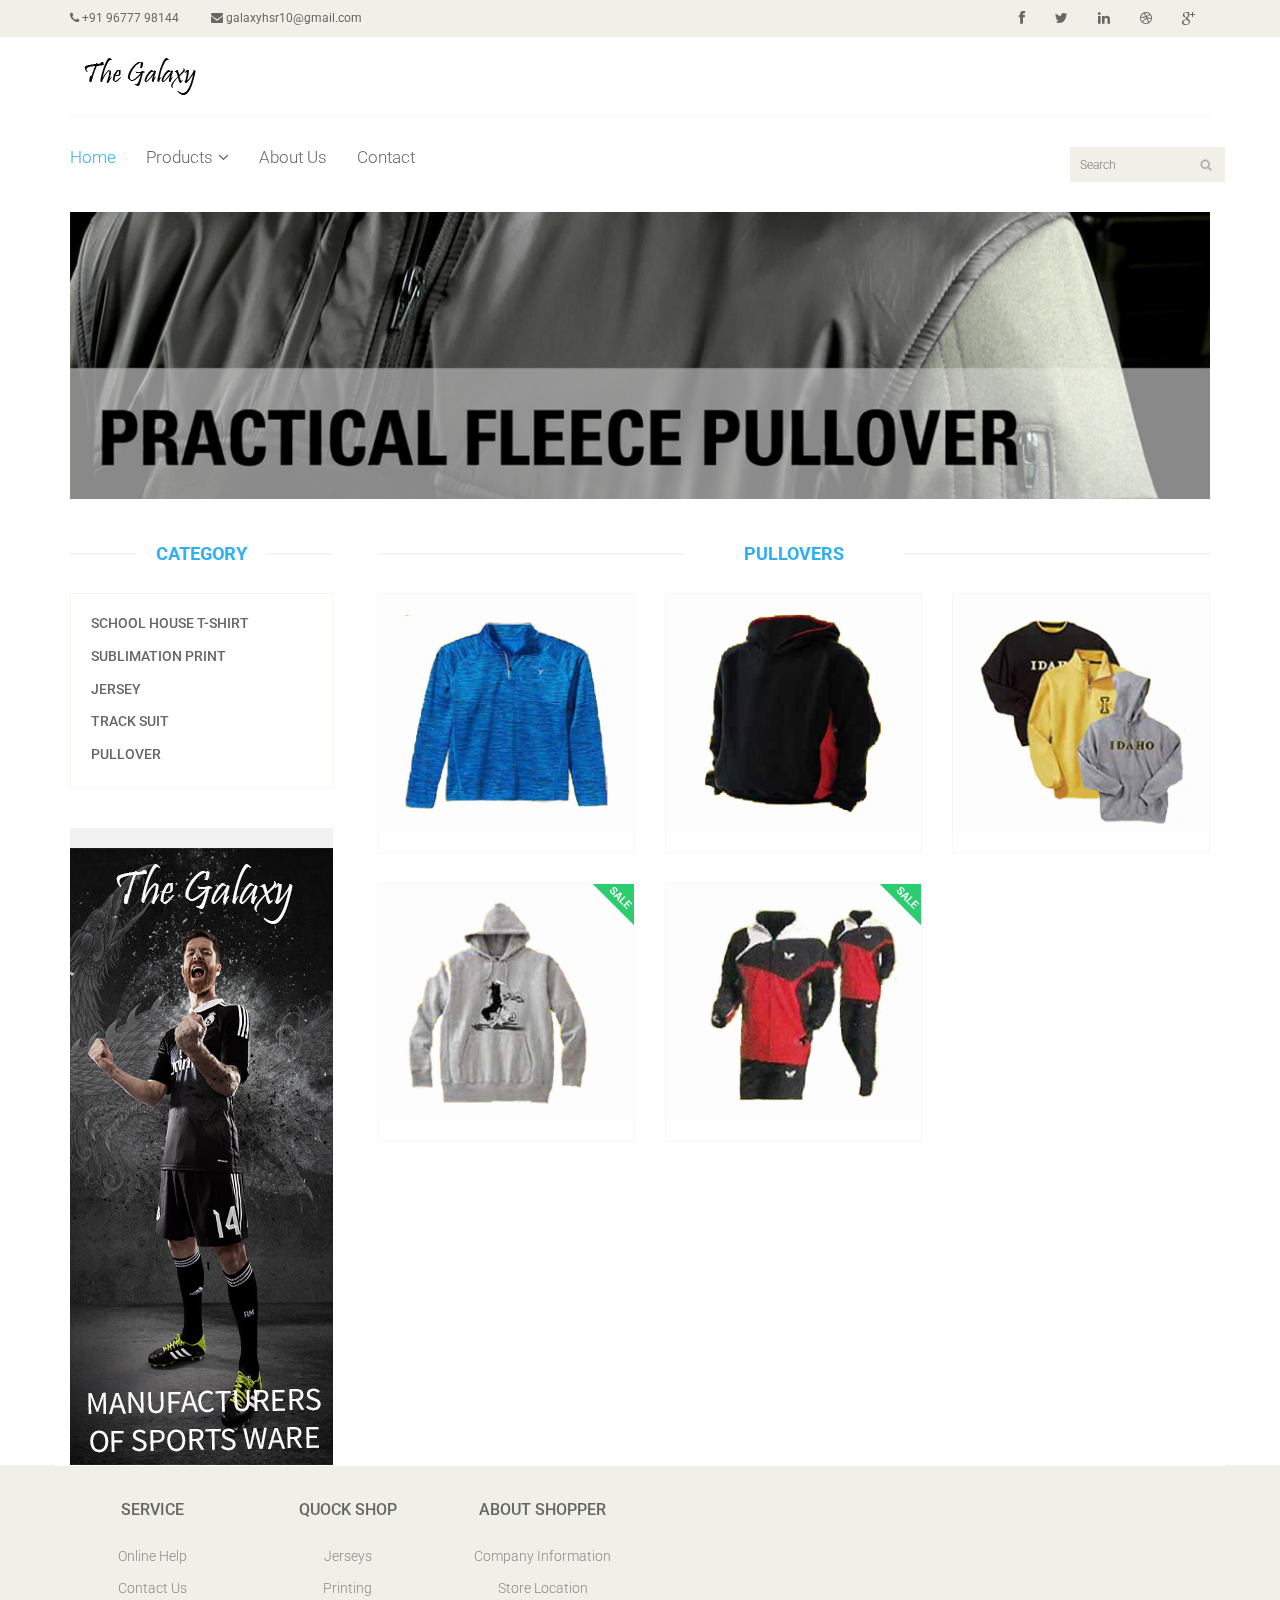
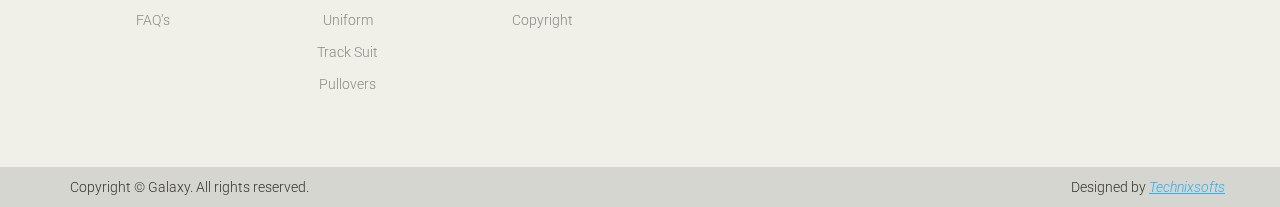
<file: shoppullover.html>
<!DOCTYPE html>
<html lang="en">
<head>
    <meta charset="utf-8">
    <meta name="viewport" content="width=device-width, initial-scale=1.0">
    <meta name="description" content="">
    <meta name="author" content="">
    <title>Shop - Pull Overs| Galaxy</title>
    <link href="css/bootstrap.min.css" rel="stylesheet">
    <link href="css/font-awesome.min.css" rel="stylesheet">
    <link href="css/prettyPhoto.css" rel="stylesheet">
    <link href="css/price-range.css" rel="stylesheet">
    <link href="css/animate.css" rel="stylesheet">
	<link href="css/main.css" rel="stylesheet">
	<link href="css/responsive.css" rel="stylesheet">
    <!--[if lt IE 9]>
    <script src="js/html5shiv.js"></script>
    <script src="js/respond.min.js"></script>
    <![endif]-->       
    <link rel="shortcut icon" href="images/ico/favicon.ico">
    <link rel="apple-touch-icon-precomposed" sizes="144x144" href="images/ico/apple-touch-icon-144-precomposed.png">
    <link rel="apple-touch-icon-precomposed" sizes="114x114" href="images/ico/apple-touch-icon-114-precomposed.png">
    <link rel="apple-touch-icon-precomposed" sizes="72x72" href="images/ico/apple-touch-icon-72-precomposed.png">
    <link rel="apple-touch-icon-precomposed" href="images/ico/apple-touch-icon-57-precomposed.png">
</head><!--/head-->

<body>
	<header id="header"><!--header-->
		<div class="header_top"><!--header_top-->
			<div class="container">
				<div class="row">
					<div class="col-sm-6 ">
						<div class="contactinfo">
							<ul class="nav nav-pills">
								<li><a href=""><i class="fa fa-phone"></i> +91 96777 98144</a></li>
								<li><a href=""><i class="fa fa-envelope"></i> galaxyhsr10@gmail.com</a></li>
							</ul>
						</div>
					</div>
					<div class="col-sm-6">
						<div class="social-icons pull-right">
							<ul class="nav navbar-nav">
								<li><a href=""><i class="fa fa-facebook"></i></a></li>
								<li><a href=""><i class="fa fa-twitter"></i></a></li>
								<li><a href=""><i class="fa fa-linkedin"></i></a></li>
								<li><a href=""><i class="fa fa-dribbble"></i></a></li>
								<li><a href=""><i class="fa fa-google-plus"></i></a></li>
							</ul>
						</div>
					</div>
				</div>
			</div>
		</div><!--/header_top-->
		
		<div class="header-middle"><!--header-middle-->
			<div class="container">
				<div class="row">
					<div class="col-sm-4">
						<div class="logo pull-left">
							<a href="index.html"><img src="images/home/logo.png" alt="" /></a>
						</div>
						
					</div>
					
				</div>
			</div>
		</div><!--/header-middle-->
	
		<div class="header-bottom"><!--header-bottom-->
			<div class="container">
				<div class="row">
					<div class="col-sm-9">
						<div class="navbar-header">
							<button type="button" class="navbar-toggle" data-toggle="collapse" data-target=".navbar-collapse">
								<span class="sr-only">Toggle navigation</span>
								<span class="icon-bar"></span>
								<span class="icon-bar"></span>
								<span class="icon-bar"></span>
							</button>
						</div>
						<div class="mainmenu pull-left">
							<ul class="nav navbar-nav collapse navbar-collapse">
								<li><a href="index.html" class="active">Home</a></li>
								<li class="dropdown"><a href="#">Products<i class="fa fa-angle-down"></i></a>
                                    <ul role="menu" class="sub-menu">
                                        <li><a href="shopuniform.html">School House T-Shirt</a></li>
										<li><a href="shopprint.html">Sublimation print</a></li> 
										<li><a href="#">Jersey</a></li> 
										<li><a href="shoptrackspg1.html">Track Suit</a></li> 
										<li><a href="shoppullover.html">Pullover</a></li> 
                                    </ul>
                                </li> 
								<li><a href="aboutus.html">About Us</a></li>
								<li><a href="contact-us.html">Contact</a></li>
							</ul>
						</div>
					</div>
						<div class="search_box pull-right">
							<input type="text" placeholder="Search"/>
						</div>
					</div>
				</div>
				</div>
			</div>
	</header>
	
	<section id="advertisement">
		<div class="container">
			<img src="images/shop/pullover/advertisement1.jpg" alt="" />
		</div>
	</section>
	
	<section>
		<div class="container">
			<div class="row">
				<div class="col-sm-3">
					<div class="left-sidebar">
						<h2>Category</h2>
						<div class="panel-group category-products" id="accordian"><!--category-productsr-->
							
							<div class="panel panel-default">
								<div class="panel-heading">
									<h4 class="panel-title"><a href="shopuniform.html">school house t-shirt</a></h4>
								</div>
							</div>
							<div class="panel panel-default">
								<div class="panel-heading">
									<h4 class="panel-title"><a href="shopprint.html">Sublimation print</a></h4>
								</div>
							</div>
							<div class="panel panel-default">
								<div class="panel-heading">
									<h4 class="panel-title"><a href="#">Jersey</a></h4>
								</div>
							</div>
							<div class="panel panel-default">
								<div class="panel-heading">
									<h4 class="panel-title"><a href="shoptrackspg1.html">Track suit</a></h4>
								</div>
							</div>
							<div class="panel panel-default">
								<div class="panel-heading">
									<h4 class="panel-title"><a href="shoppullover.html">Pullover</a></h4>
								</div>
							</div>
							
						</div><!--/category-products-->
					
						<!--<div class="brands_products"><!--brands_products
							<h2>Brands</h2>
							<div class="brands-name">
								<ul class="nav nav-pills nav-stacked">
									<li><a href=""> <span class="pull-right">(50)</span>Acne</a></li>
									<li><a href=""> <span class="pull-right">(56)</span>Grüne Erde</a></li>
									<li><a href=""> <span class="pull-right">(27)</span>Albiro</a></li>
									<li><a href=""> <span class="pull-right">(32)</span>Ronhill</a></li>
									<li><a href=""> <span class="pull-right">(5)</span>Oddmolly</a></li>
									<li><a href=""> <span class="pull-right">(9)</span>Boudestijn</a></li>
									<li><a href=""> <span class="pull-right">(4)</span>Rösch creative culture</a></li>
								</ul>
							</div>
						</div><!--/brands_products
						
						<div class="price-range"><!--price-range
							<h2>Price Range</h2>
							<div class="well">
								 <input type="text" class="span2" value="" data-slider-min="0" data-slider-max="600" data-slider-step="5" data-slider-value="[250,450]" id="sl2" ><br />
								 <b>$ 0</b> <b class="pull-right">$ 600</b>
							</div>
						</div><!--/price-range-->
						
						<div class="shipping text-center"><!--shipping-->
							<img src="images/home/shipping.jpg" alt="" />
						</div><!--/shipping-->
						
					</div>
				</div>
				
				<div class="col-sm-9 padding-right">
					<div class="features_items"><!--features_items-->
						<h2 class="title text-center">Pullovers</h2>
						<div class="col-sm-4">
							<div class="product-image-wrapper">
								<div class="single-products">
									<div class="productinfo text-center">
										<img src="images/shop/pullover/PO1.jpg" alt="" />
										<h2></h2>
										<p></p>
									</div>
								</div>
							</div>
						</div>
						<div class="col-sm-4">
							<div class="product-image-wrapper">
								<div class="single-products">
									<div class="productinfo text-center">
										<img src="images/shop/pullover/PO2.jpg" alt="" />
										<h2></h2>
										<p></p>
									</div>
								</div>
							</div>
						</div>
						<div class="col-sm-4">
							<div class="product-image-wrapper">
								<div class="single-products">
									<div class="productinfo text-center">
										<img src="images/shop/pullover/PO3.jpg" alt="" />
										<h2></h2>
										<p></p>
									</div>
								</div>
							</div>
						</div>
						<div class="col-sm-4">
							<div class="product-image-wrapper">
								<div class="single-products">
									<div class="productinfo text-center">
										<img src="images/shop/pullover/PO4.jpg" alt="" />
										<h2></h2>
										<p></p>
									</div>
									<img src="images/home/sale.png" class="new" alt="" />
								</div>
							</div>
						</div>
						<div class="col-sm-4">
							<div class="product-image-wrapper">
								<div class="single-products">
									<div class="productinfo text-center">
										<img src="images/shop/pullover/PO5.jpg" alt="" />
										<h2></h2>
										<p></p>
									</div>
									<img src="images/home/sale.png" class="new" alt="" />
								</div>
							</div>
						</div>
						<!--<div class="col-sm-4">
							<div class="product-image-wrapper">
								<div class="single-products">
									<div class="productinfo text-center">
										<img src="images/shop/product7.jpg" alt="" />
										<h2>$56</h2>
										<p>Easy Polo Black Edition</p>
										<a href="#" class="btn btn-default add-to-cart"><i class="fa fa-shopping-cart"></i>Add to cart</a>
									</div>
									<div class="product-overlay">
										<div class="overlay-content">
											<h2>$56</h2>
											<p>Easy Polo Black Edition</p>
											<a href="#" class="btn btn-default add-to-cart"><i class="fa fa-shopping-cart"></i>Add to cart</a>
										</div>
									</div>
								</div>
								<div class="choose">
									<ul class="nav nav-pills nav-justified">
										<li><a href=""><i class="fa fa-plus-square"></i>Add to wishlist</a></li>
										<li><a href=""><i class="fa fa-plus-square"></i>Add to compare</a></li>
									</ul>
								</div>
							</div>
						</div>
						
						<div class="col-sm-4">
							<div class="product-image-wrapper">
								<div class="single-products">
									<div class="productinfo text-center">
										<img src="images/home/product6.jpg" alt="" />
										<h2>$56</h2>
										<p>Easy Polo Black Edition</p>
										<a href="#" class="btn btn-default add-to-cart"><i class="fa fa-shopping-cart"></i>Add to cart</a>
									</div>
									<div class="product-overlay">
										<div class="overlay-content">
											<h2>$56</h2>
											<p>Easy Polo Black Edition</p>
											<a href="#" class="btn btn-default add-to-cart"><i class="fa fa-shopping-cart"></i>Add to cart</a>
										</div>
									</div>
								</div>
								<div class="choose">
									<ul class="nav nav-pills nav-justified">
										<li><a href=""><i class="fa fa-plus-square"></i>Add to wishlist</a></li>
										<li><a href=""><i class="fa fa-plus-square"></i>Add to compare</a></li>
									</ul>
								</div>
							</div>
						</div>
						
						<div class="col-sm-4">
							<div class="product-image-wrapper">
								<div class="single-products">
									<div class="productinfo text-center">
										<img src="images/home/product5.jpg" alt="" />
										<h2>$56</h2>
										<p>Easy Polo Black Edition</p>
										<a href="#" class="btn btn-default add-to-cart"><i class="fa fa-shopping-cart"></i>Add to cart</a>
									</div>
									<div class="product-overlay">
										<div class="overlay-content">
											<h2>$56</h2>
											<p>Easy Polo Black Edition</p>
											<a href="#" class="btn btn-default add-to-cart"><i class="fa fa-shopping-cart"></i>Add to cart</a>
										</div>
									</div>
								</div>
								<div class="choose">
									<ul class="nav nav-pills nav-justified">
										<li><a href=""><i class="fa fa-plus-square"></i>Add to wishlist</a></li>
										<li><a href=""><i class="fa fa-plus-square"></i>Add to compare</a></li>
									</ul>
								</div>
							</div>
						</div>
						
						<div class="col-sm-4">
							<div class="product-image-wrapper">
								<div class="single-products">
									<div class="productinfo text-center">
										<img src="images/home/product4.jpg" alt="" />
										<h2>$56</h2>
										<p>Easy Polo Black Edition</p>
										<a href="#" class="btn btn-default add-to-cart"><i class="fa fa-shopping-cart"></i>Add to cart</a>
									</div>
									<div class="product-overlay">
										<div class="overlay-content">
											<h2>$56</h2>
											<p>Easy Polo Black Edition</p>
											<a href="#" class="btn btn-default add-to-cart"><i class="fa fa-shopping-cart"></i>Add to cart</a>
										</div>
									</div>
								</div>
								<div class="choose">
									<ul class="nav nav-pills nav-justified">
										<li><a href=""><i class="fa fa-plus-square"></i>Add to wishlist</a></li>
										<li><a href=""><i class="fa fa-plus-square"></i>Add to compare</a></li>
									</ul>
								</div>
							</div>
						</div>
						
						<div class="col-sm-4">
							<div class="product-image-wrapper">
								<div class="single-products">
									<div class="productinfo text-center">
										<img src="images/home/product3.jpg" alt="" />
										<h2>$56</h2>
										<p>Easy Polo Black Edition</p>
										<a href="#" class="btn btn-default add-to-cart"><i class="fa fa-shopping-cart"></i>Add to cart</a>
									</div>
									<div class="product-overlay">
										<div class="overlay-content">
											<h2>$56</h2>
											<p>Easy Polo Black Edition</p>
											<a href="#" class="btn btn-default add-to-cart"><i class="fa fa-shopping-cart"></i>Add to cart</a>
										</div>
									</div>
								</div>
								<div class="choose">
									<ul class="nav nav-pills nav-justified">
										<li><a href=""><i class="fa fa-plus-square"></i>Add to wishlist</a></li>
										<li><a href=""><i class="fa fa-plus-square"></i>Add to compare</a></li>
									</ul>
								</div>
							</div>
						</div>
						
						
						<div class="col-sm-4">
							<div class="product-image-wrapper">
								<div class="single-products">
									<div class="productinfo text-center">
										<img src="images/home/product2.jpg" alt="" />
										<h2>$56</h2>
										<p>Easy Polo Black Edition</p>
										<a href="#" class="btn btn-default add-to-cart"><i class="fa fa-shopping-cart"></i>Add to cart</a>
									</div>
									<div class="product-overlay">
										<div class="overlay-content">
											<h2>$56</h2>
											<p>Easy Polo Black Edition</p>
											<a href="#" class="btn btn-default add-to-cart"><i class="fa fa-shopping-cart"></i>Add to cart</a>
										</div>
									</div>
								</div>
								<div class="choose">
									<ul class="nav nav-pills nav-justified">
										<li><a href=""><i class="fa fa-plus-square"></i>Add to wishlist</a></li>
										<li><a href=""><i class="fa fa-plus-square"></i>Add to compare</a></li>
									</ul>
								</div>
							</div>
						</div>
						
						<div class="col-sm-4">
							<div class="product-image-wrapper">
								<div class="single-products">
									<div class="productinfo text-center">
										<img src="images/home/product1.jpg" alt="" />
										<h2>$56</h2>
										<p>Easy Polo Black Edition</p>
										<a href="#" class="btn btn-default add-to-cart"><i class="fa fa-shopping-cart"></i>Add to cart</a>
									</div>
									<div class="product-overlay">
										<div class="overlay-content">
											<h2>$56</h2>
											<p>Easy Polo Black Edition</p>
											<a href="#" class="btn btn-default add-to-cart"><i class="fa fa-shopping-cart"></i>Add to cart</a>
										</div>
									</div>
								</div>
								<div class="choose">
									<ul class="nav nav-pills nav-justified">
										<li><a href=""><i class="fa fa-plus-square"></i>Add to wishlist</a></li>
										<li><a href=""><i class="fa fa-plus-square"></i>Add to compare</a></li>
									</ul>
								</div>
							</div>
						</div>
						
						<ul class="pagination">
							<li class="active"><a href="">1</a></li>
							<li><a href="">2</a></li>
							<li><a href="">3</a></li>
							<li><a href="">&raquo;</a></li>
						</ul>
					</div><!--features_items-->
				</div>
			</div>
		</div>
	</section>
	
	<footer id="footer"><!--Footer-->
		<!--<div class="footer-top">
			<div class="container">
				<div class="row">
					<div class="col-sm-2">
						<div class="companyinfo">
							<h2><span>e</span>-shopper</h2>
							<p>Lorem ipsum dolor sit amet, consectetur adipisicing elit,sed do eiusmod tempor</p>
						</div>
					</div>
					<div class="col-sm-7">
						<div class="col-sm-3">
							<div class="video-gallery text-center">
								<a href="#">
									<div class="iframe-img">
										<img src="images/home/iframe1.png" alt="" />
									</div>
									<div class="overlay-icon">
										<i class="fa fa-play-circle-o"></i>
									</div>
								</a>
								<p>Circle of Hands</p>
								<h2>24 DEC 2014</h2>
							</div>
						</div>
						
						<div class="col-sm-3">
							<div class="video-gallery text-center">
								<a href="#">
									<div class="iframe-img">
										<img src="images/home/iframe2.png" alt="" />
									</div>
									<div class="overlay-icon">
										<i class="fa fa-play-circle-o"></i>
									</div>
								</a>
								<p>Circle of Hands</p>
								<h2>24 DEC 2014</h2>
							</div>
						</div>
						
						<div class="col-sm-3">
							<div class="video-gallery text-center">
								<a href="#">
									<div class="iframe-img">
										<img src="images/home/iframe3.png" alt="" />
									</div>
									<div class="overlay-icon">
										<i class="fa fa-play-circle-o"></i>
									</div>
								</a>
								<p>Circle of Hands</p>
								<h2>24 DEC 2014</h2>
							</div>
						</div>
						
						<div class="col-sm-3">
							<div class="video-gallery text-center">
								<a href="#">
									<div class="iframe-img">
										<img src="images/home/iframe4.png" alt="" />
									</div>
									<div class="overlay-icon">
										<i class="fa fa-play-circle-o"></i>
									</div>
								</a>
								<p>Circle of Hands</p>
								<h2>24 DEC 2014</h2>
							</div>
						</div>
					</div>
					<div class="col-sm-3">
						<div class="address">
							<img src="images/home/map.png" alt="" />
							<p>505 S Atlantic Ave Virginia Beach, VA(Virginia)</p>
						</div>
					</div>
				</div>
			</div>
		</div>-->
		
		<footer id="footer"><center><!--Footer-->
		<div class="footer-widget">
			<div class="container">
				<div class="row">
					<div class="col-sm-2">
						<div class="single-widget">
							<h2>Service</h2>
							<ul class="nav nav-pills nav-stacked">
								<li><a href="">Online Help</a></li>
								<li><a href="">Contact Us</a></li>
								<li><a href="">FAQ’s</a></li>
							</ul>
						</div>
					</div>
					<div class="col-sm-2">
						<div class="single-widget">
							<h2>Quock Shop</h2>
							<ul class="nav nav-pills nav-stacked">
								<li><a href="">Jerseys</a></li>
								<li><a href="">Printing</a></li>
								<li><a href="">Uniform</a></li>
								<li><a href="">Track Suit</a></li>
								<li><a href="">Pullovers</a></li>
							</ul>
						</div>
					</div>
					<div class="col-sm-2">
						<div class="single-widget">
							<h2>About Shopper</h2>
							<ul class="nav nav-pills nav-stacked">
								<li><a href="">Company Information</a></li>
								<li><a href="">Store Location</a></li>
								<li><a href="">Copyright</a></li>
							</ul>
						</div>
					</div>
					
				</div>
			</div>
		</div>
		
		<div class="footer-bottom">
			<div class="container">
				<div class="row">
					<p class="pull-left">Copyright © Galaxy. All rights reserved.</p>
					<p class="pull-right">Designed by <span><a target="_blank" href="http://www.technixsofts.com">Technixsofts</a></span></p>
				</div>
			</div>
		</div>
		
	</footer>

  
    <script src="js/jquery.js"></script>
	<script src="js/price-range.js"></script>
    <script src="js/jquery.scrollUp.min.js"></script>
	<script src="js/bootstrap.min.js"></script>
    <script src="js/jquery.prettyPhoto.js"></script>
    <script src="js/main.js"></script>
</body>
</html>
</file>
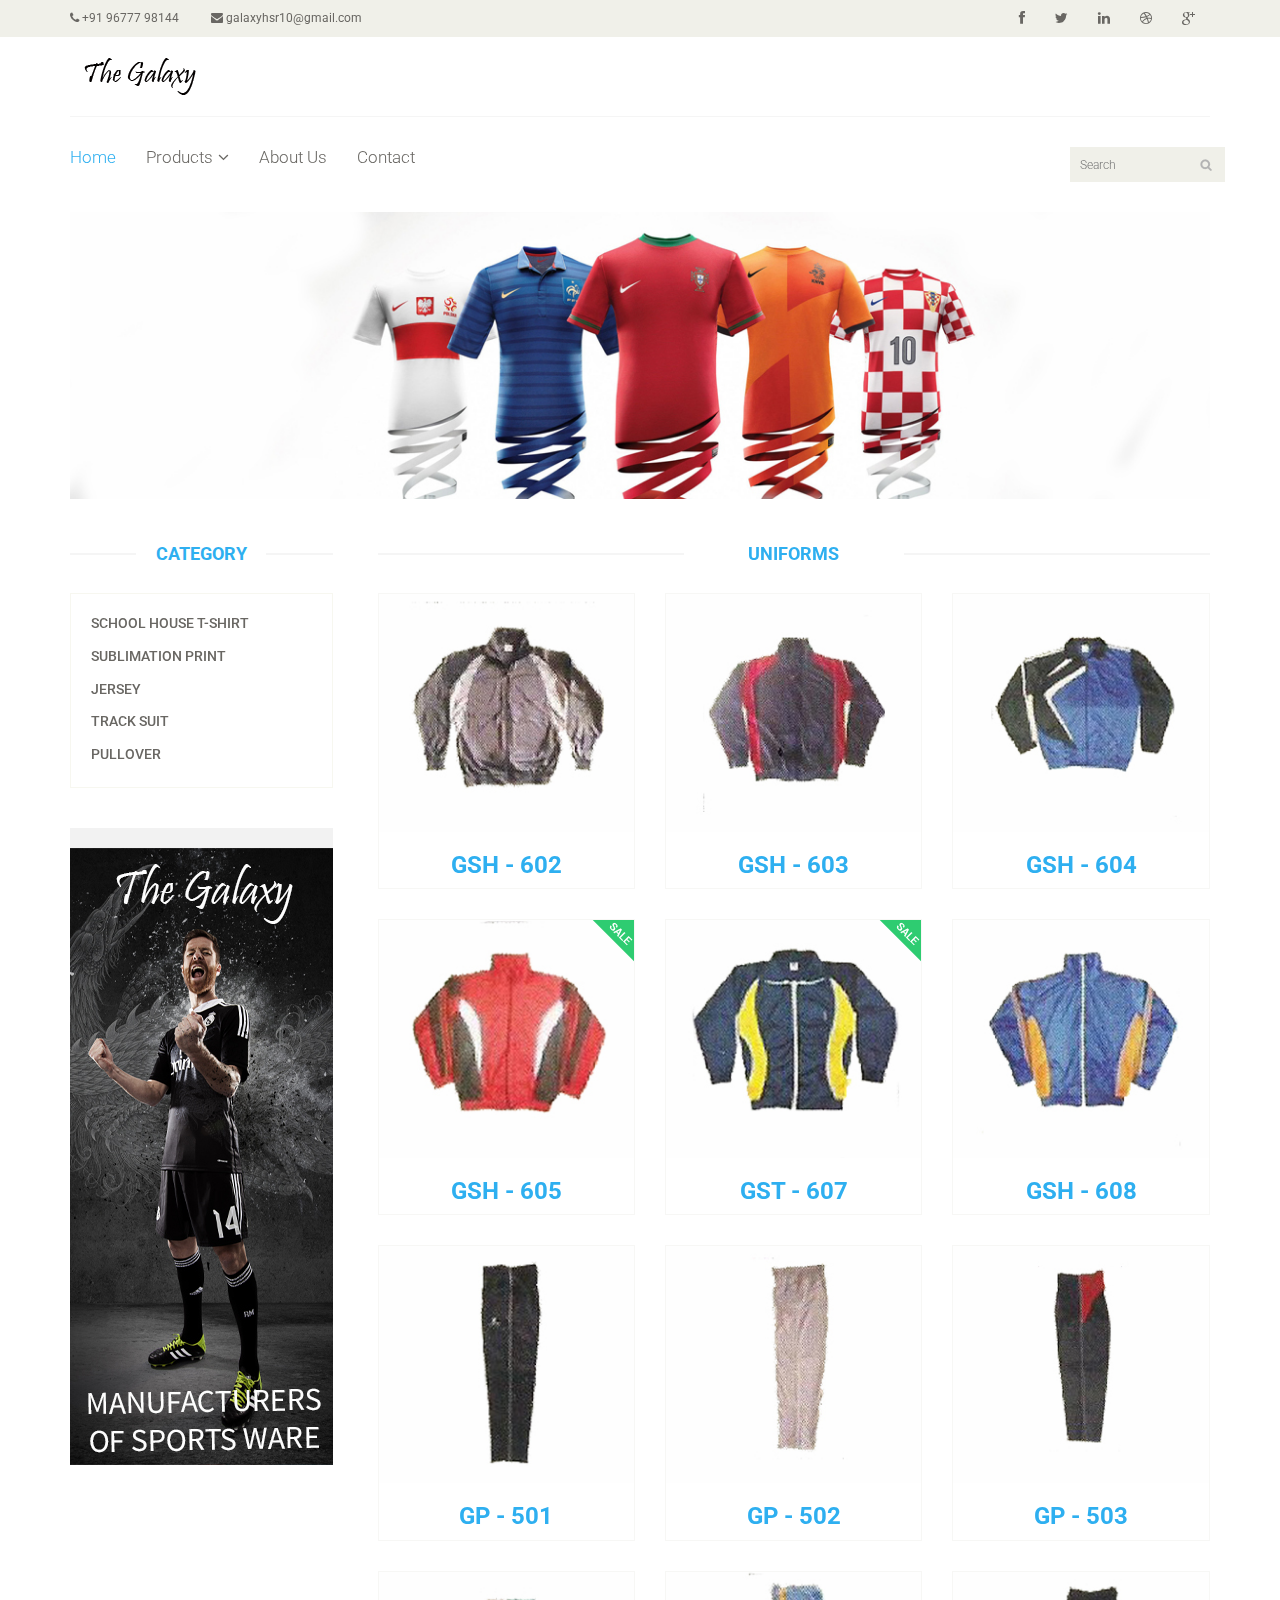
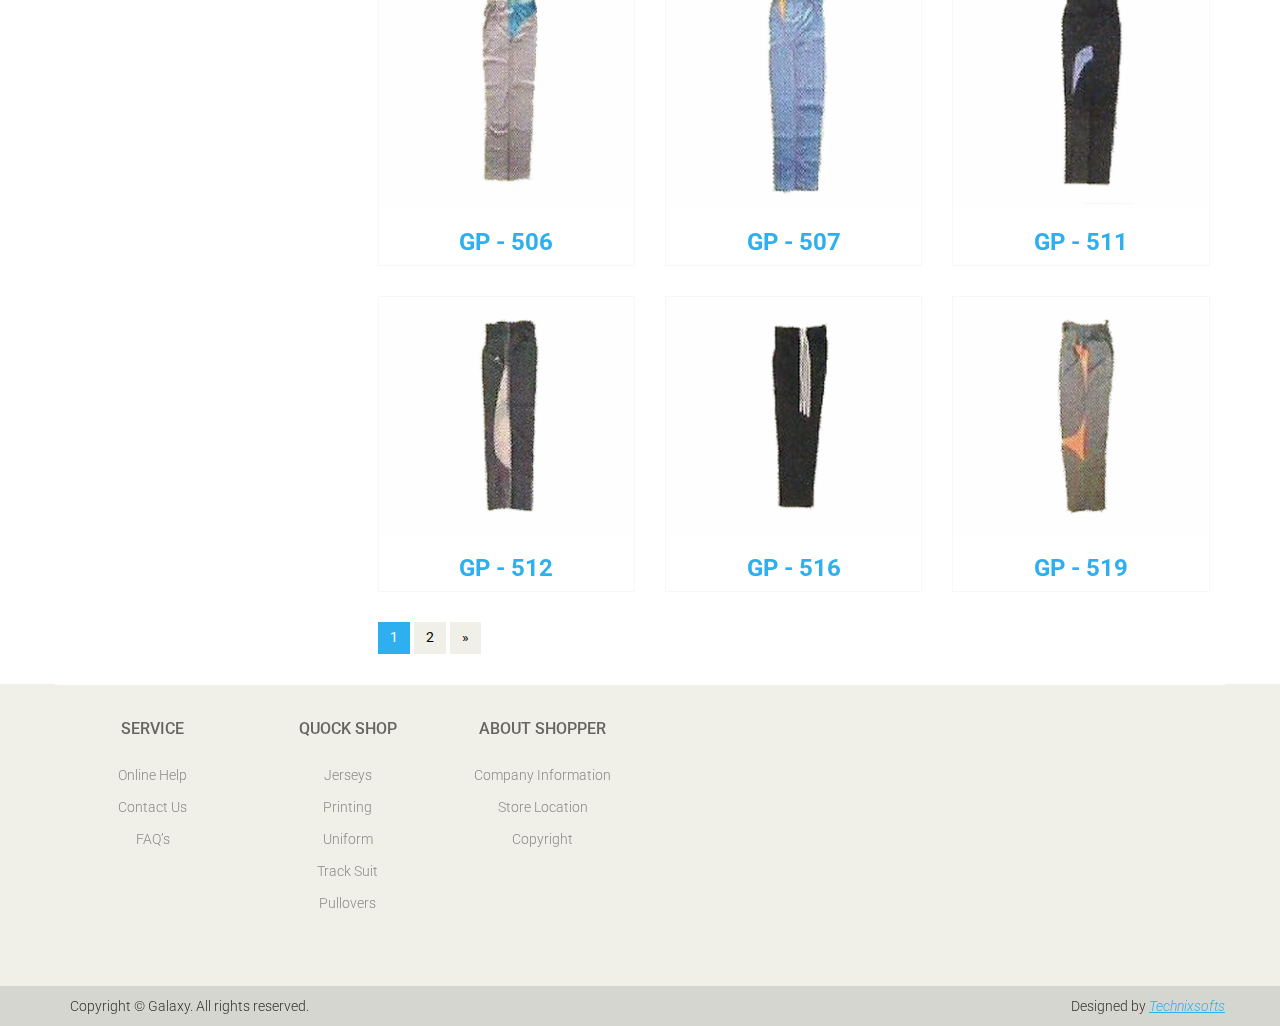
<file: shoptrackspg1.html>
<!DOCTYPE html>
<html lang="en">
<head>
    <meta charset="utf-8">
    <meta name="viewport" content="width=device-width, initial-scale=1.0">
    <meta name="description" content="">
    <meta name="author" content="">
    <title>Shop - Tracks Suit | Galaxy</title>
    <link href="css/bootstrap.min.css" rel="stylesheet">
    <link href="css/font-awesome.min.css" rel="stylesheet">
    <link href="css/prettyPhoto.css" rel="stylesheet">
    <link href="css/price-range.css" rel="stylesheet">
    <link href="css/animate.css" rel="stylesheet">
	<link href="css/main.css" rel="stylesheet">
	<link href="css/responsive.css" rel="stylesheet">
    <!--[if lt IE 9]>
    <script src="js/html5shiv.js"></script>
    <script src="js/respond.min.js"></script>
    <![endif]-->       
    <link rel="shortcut icon" href="images/ico/favicon.ico">
    <link rel="apple-touch-icon-precomposed" sizes="144x144" href="images/ico/apple-touch-icon-144-precomposed.png">
    <link rel="apple-touch-icon-precomposed" sizes="114x114" href="images/ico/apple-touch-icon-114-precomposed.png">
    <link rel="apple-touch-icon-precomposed" sizes="72x72" href="images/ico/apple-touch-icon-72-precomposed.png">
    <link rel="apple-touch-icon-precomposed" href="images/ico/apple-touch-icon-57-precomposed.png">
</head><!--/head-->

<body>
	<header id="header"><!--header-->
		<div class="header_top"><!--header_top-->
			<div class="container">
				<div class="row">
					<div class="col-sm-6 ">
						<div class="contactinfo">
							<ul class="nav nav-pills">
								<li><a href=""><i class="fa fa-phone"></i> +91 96777 98144</a></li>
								<li><a href=""><i class="fa fa-envelope"></i> galaxyhsr10@gmail.com</a></li>
							</ul>
						</div>
					</div>
					<div class="col-sm-6">
						<div class="social-icons pull-right">
							<ul class="nav navbar-nav">
								<li><a href=""><i class="fa fa-facebook"></i></a></li>
								<li><a href=""><i class="fa fa-twitter"></i></a></li>
								<li><a href=""><i class="fa fa-linkedin"></i></a></li>
								<li><a href=""><i class="fa fa-dribbble"></i></a></li>
								<li><a href=""><i class="fa fa-google-plus"></i></a></li>
							</ul>
						</div>
					</div>
				</div>
			</div>
		</div><!--/header_top-->
		
		<div class="header-middle"><!--header-middle-->
			<div class="container">
				<div class="row">
					<div class="col-sm-4">
						<div class="logo pull-left">
							<a href="index.html"><img src="images/home/logo.png" alt="" /></a>
						</div>
						
					</div>
					
				</div>
			</div>
		</div><!--/header-middle-->
	
		<div class="header-bottom"><!--header-bottom-->
			<div class="container">
				<div class="row">
					<div class="col-sm-9">
						<div class="navbar-header">
							<button type="button" class="navbar-toggle" data-toggle="collapse" data-target=".navbar-collapse">
								<span class="sr-only">Toggle navigation</span>
								<span class="icon-bar"></span>
								<span class="icon-bar"></span>
								<span class="icon-bar"></span>
							</button>
						</div>
						<div class="mainmenu pull-left">
							<ul class="nav navbar-nav collapse navbar-collapse">
								<li><a href="index.html" class="active">Home</a></li>
								<li class="dropdown"><a href="#">Products<i class="fa fa-angle-down"></i></a>
                                    <ul role="menu" class="sub-menu">
                                        <li><a href="shopuniform.html">School House T-Shirt</a></li>
										<li><a href="shopprint.html">Sublimation print</a></li> 
										<li><a href="#">Jersey</a></li> 
										<li><a href="shoptrackspg1.html">Track Suit</a></li> 
										<li><a href="shoppullover.html">Pullover</a></li> 
                                    </ul>
                                </li> 
								<li><a href="aboutus.html">About Us</a></li>
								<li><a href="contact-us.html">Contact</a></li>
							</ul>
						</div>
					</div>
						<div class="search_box pull-right">
							<input type="text" placeholder="Search"/>
						</div>
					</div>
				</div>
				</div>
			</div>
	</header>
	
	<section id="advertisement">
		<div class="container">
			<img src="images/shop/Uniforms/advertisement2.jpg" alt="" />
		</div>
	</section>
	
	<section>
		<div class="container">
			<div class="row">
				<div class="col-sm-3">
					<div class="left-sidebar">
						<h2>Category</h2>
						<div class="panel-group category-products" id="accordian"><!--category-productsr-->
							
							<div class="panel panel-default">
								<div class="panel-heading">
									<h4 class="panel-title"><a href="shopuniform.html">school house t-shirt</a></h4>
								</div>
							</div>
							<div class="panel panel-default">
								<div class="panel-heading">
									<h4 class="panel-title"><a href="shopprint.html">Sublimation print</a></h4>
								</div>
							</div>
							<div class="panel panel-default">
								<div class="panel-heading">
									<h4 class="panel-title"><a href="#">Jersey</a></h4>
								</div>
							</div>
							<div class="panel panel-default">
								<div class="panel-heading">
									<h4 class="panel-title"><a href="shoptrackspg1.html">Track suit</a></h4>
								</div>
							</div>
							<div class="panel panel-default">
								<div class="panel-heading">
									<h4 class="panel-title"><a href="shoppullover.html">Pullover</a></h4>
								</div>
							</div>
							
						</div><!--/category-products-->
					
						<!--<div class="brands_products"><!--brands_products
							<h2>Brands</h2>
							<div class="brands-name">
								<ul class="nav nav-pills nav-stacked">
									<li><a href=""> <span class="pull-right">(50)</span>Acne</a></li>
									<li><a href=""> <span class="pull-right">(56)</span>Grüne Erde</a></li>
									<li><a href=""> <span class="pull-right">(27)</span>Albiro</a></li>
									<li><a href=""> <span class="pull-right">(32)</span>Ronhill</a></li>
									<li><a href=""> <span class="pull-right">(5)</span>Oddmolly</a></li>
									<li><a href=""> <span class="pull-right">(9)</span>Boudestijn</a></li>
									<li><a href=""> <span class="pull-right">(4)</span>Rösch creative culture</a></li>
								</ul>
							</div>
						</div><!--/brands_products
						
						<div class="price-range"><!--price-range
							<h2>Price Range</h2>
							<div class="well">
								 <input type="text" class="span2" value="" data-slider-min="0" data-slider-max="600" data-slider-step="5" data-slider-value="[250,450]" id="sl2" ><br />
								 <b>$ 0</b> <b class="pull-right">$ 600</b>
							</div>
						</div><!--/price-range-->
						
						<div class="shipping text-center"><!--shipping-->
							<img src="images/home/shipping.jpg" alt="" />
						</div><!--/shipping-->
						
					</div>
				</div>
				
				<div class="col-sm-9 padding-right">
					<div class="features_items"><!--features_items-->
						<h2 class="title text-center">Uniforms</h2>
						<div class="col-sm-4">
							<div class="product-image-wrapper">
								<div class="single-products">
									<div class="productinfo text-center">
										<img src="images/shop/TrackSuit/GSH - 602.jpg" alt="" />
										<h2>GSH - 602</h2>
										<p></p>
									</div>
								</div>
							</div>
						</div>
						<div class="col-sm-4">
							<div class="product-image-wrapper">
								<div class="single-products">
									<div class="productinfo text-center">
										<img src="images/shop/TrackSuit/GSH - 603.jpg" alt="" />
										<h2>GSH - 603</h2>
										<p></p>
									</div>
								</div>
							</div>
						</div>
						<div class="col-sm-4">
							<div class="product-image-wrapper">
								<div class="single-products">
									<div class="productinfo text-center">
										<img src="images/shop/TrackSuit/GSH - 604.jpg" alt="" />
										<h2>GSH - 604</h2>
										<p></p>
									</div>
								</div>
							</div>
						</div>
						<div class="col-sm-4">
							<div class="product-image-wrapper">
								<div class="single-products">
									<div class="productinfo text-center">
										<img src="images/shop/TrackSuit/GSH - 605.jpg" alt="" />
										<h2>GSH - 605</h2>
										<p></p>
									</div>
									<img src="images/home/sale.png" class="new" alt="" />
								</div>
							</div>
						</div>
						<div class="col-sm-4">
							<div class="product-image-wrapper">
								<div class="single-products">
									<div class="productinfo text-center">
										<img src="images/shop/TrackSuit/GSH - 607 .jpg" alt="" />
										<h2>GST - 607</h2>
										<p></p>
									</div>
									<img src="images/home/sale.png" class="new" alt="" />
								</div>
							</div>
						</div>
						<div class="col-sm-4">
							<div class="product-image-wrapper">
								<div class="single-products">
									<div class="productinfo text-center">
										<img src="images/shop/TrackSuit/GSH - 608.jpg" alt="" />
										<h2>GSH - 608</h2>
										<p></p>
									</div>
								</div>
							</div>
						</div>
						
						<div class="col-sm-4">
							<div class="product-image-wrapper">
								<div class="single-products">
									<div class="productinfo text-center">
										<img src="images/shop/TrackSuit/GP - 501.jpg" alt="" />
										<h2>GP - 501</h2>
										<p></p>
									</div>
								</div>
							</div>
						</div>
						
						<div class="col-sm-4">
							<div class="product-image-wrapper">
								<div class="single-products">
									<div class="productinfo text-center">
										<img src="images/shop/TrackSuit/GP - 502.jpg" alt="" />
										<h2>GP - 502</h2>
									</div>
								</div>
							</div>
						</div>
						
						<div class="col-sm-4">
							<div class="product-image-wrapper">
								<div class="single-products">
									<div class="productinfo text-center">
										<img src="images/shop/TrackSuit/GP - 503.jpg" alt="" />
										<h2>GP - 503</h2>
										<p></p>
									</div>
								</div>
							</div>
						</div>
						
						<div class="col-sm-4">
							<div class="product-image-wrapper">
								<div class="single-products">
									<div class="productinfo text-center">
										<img src="images/shop/TrackSuit/GP - 506.jpg" alt="" />
										<h2>GP - 506</h2>
										<p></p>
									</div>
								</div>
							</div>
						</div>
						
						
						<div class="col-sm-4">
							<div class="product-image-wrapper">
								<div class="single-products">
									<div class="productinfo text-center">
										<img src="images/shop/TrackSuit/GP - 507.jpg" alt="" />
										<h2>GP - 507</h2>
										<p></p>
									</div>
								</div>
							</div>
						</div>
						
						<div class="col-sm-4">
							<div class="product-image-wrapper">
								<div class="single-products">
									<div class="productinfo text-center">
										<img src="images/shop/TrackSuit/GP - 511.jpg" alt="" />
										<h2>GP - 511</h2>
										<p></p>
									</div>
								</div>
							</div>
						</div>
                        	<div class="col-sm-4">
							<div class="product-image-wrapper">
								<div class="single-products">
									<div class="productinfo text-center">
										<img src="images/shop/TrackSuit/GP - 512.jpg" alt="" />
										<h2>GP - 512</h2>
										<p></p>
									</div>
								</div>
							</div>
						</div>
                        	<div class="col-sm-4">
							<div class="product-image-wrapper">
								<div class="single-products">
									<div class="productinfo text-center">
										<img src="images/shop/TrackSuit/GP - 516.jpg" alt="" />
										<h2>GP - 516</h2>
										<p></p>
									</div>
								</div>
							</div>
						</div>
                        <div class="col-sm-4">
							<div class="product-image-wrapper">
								<div class="single-products">
									<div class="productinfo text-center">
										<img src="images/shop/TrackSuit/GP - 519.jpg" alt="" />
										<h2>GP - 519</h2>
										<p></p>
									</div>
								</div>
							</div>
						</div>
						
						
					</div><!--features_items-->
                    <ul class="pagination">
							<li class="active"><a href="shoptrackspg1.html">1</a></li>
							<li><a href="shoptrackspg2.html">2</a></li>
							<li><a href="">&raquo;</a></li>
						</ul>
				</div>
			</div>
		</div>
	</section>
	
	<footer id="footer"><!--Footer-->
		<!--<div class="footer-top">
			<div class="container">
				<div class="row">
					<div class="col-sm-2">
						<div class="companyinfo">
							<h2><span>e</span>-shopper</h2>
							<p>Lorem ipsum dolor sit amet, consectetur adipisicing elit,sed do eiusmod tempor</p>
						</div>
					</div>
					<div class="col-sm-7">
						<div class="col-sm-3">
							<div class="video-gallery text-center">
								<a href="#">
									<div class="iframe-img">
										<img src="images/home/iframe1.png" alt="" />
									</div>
									<div class="overlay-icon">
										<i class="fa fa-play-circle-o"></i>
									</div>
								</a>
								<p>Circle of Hands</p>
								<h2>24 DEC 2014</h2>
							</div>
						</div>
						
						<div class="col-sm-3">
							<div class="video-gallery text-center">
								<a href="#">
									<div class="iframe-img">
										<img src="images/home/iframe2.png" alt="" />
									</div>
									<div class="overlay-icon">
										<i class="fa fa-play-circle-o"></i>
									</div>
								</a>
								<p>Circle of Hands</p>
								<h2>24 DEC 2014</h2>
							</div>
						</div>
						
						<div class="col-sm-3">
							<div class="video-gallery text-center">
								<a href="#">
									<div class="iframe-img">
										<img src="images/home/iframe3.png" alt="" />
									</div>
									<div class="overlay-icon">
										<i class="fa fa-play-circle-o"></i>
									</div>
								</a>
								<p>Circle of Hands</p>
								<h2>24 DEC 2014</h2>
							</div>
						</div>
						
						<div class="col-sm-3">
							<div class="video-gallery text-center">
								<a href="#">
									<div class="iframe-img">
										<img src="images/home/iframe4.png" alt="" />
									</div>
									<div class="overlay-icon">
										<i class="fa fa-play-circle-o"></i>
									</div>
								</a>
								<p>Circle of Hands</p>
								<h2>24 DEC 2014</h2>
							</div>
						</div>
					</div>
					<div class="col-sm-3">
						<div class="address">
							<img src="images/home/map.png" alt="" />
							<p>505 S Atlantic Ave Virginia Beach, VA(Virginia)</p>
						</div>
					</div>
				</div>
			</div>
		</div>-->
		
		<footer id="footer"><center><!--Footer-->
		<div class="footer-widget">
			<div class="container">
				<div class="row">
					<div class="col-sm-2">
						<div class="single-widget">
							<h2>Service</h2>
							<ul class="nav nav-pills nav-stacked">
								<li><a href="">Online Help</a></li>
								<li><a href="">Contact Us</a></li>
								<li><a href="">FAQ’s</a></li>
							</ul>
						</div>
					</div>
					<div class="col-sm-2">
						<div class="single-widget">
							<h2>Quock Shop</h2>
							<ul class="nav nav-pills nav-stacked">
								<li><a href="">Jerseys</a></li>
								<li><a href="">Printing</a></li>
								<li><a href="">Uniform</a></li>
								<li><a href="">Track Suit</a></li>
								<li><a href="">Pullovers</a></li>
							</ul>
						</div>
					</div>
					<div class="col-sm-2">
						<div class="single-widget">
							<h2>About Shopper</h2>
							<ul class="nav nav-pills nav-stacked">
								<li><a href="">Company Information</a></li>
								<li><a href="">Store Location</a></li>
								<li><a href="">Copyright</a></li>
							</ul>
						</div>
					</div>
					
				</div>
			</div>
		</div>
		
		<div class="footer-bottom">
			<div class="container">
				<div class="row">
					<p class="pull-left">Copyright © Galaxy. All rights reserved.</p>
					<p class="pull-right">Designed by <span><a target="_blank" href="http://www.technixsofts.com">Technixsofts</a></span></p>
				</div>
			</div>
		</div>
		
	</footer>

  
    <script src="js/jquery.js"></script>
	<script src="js/price-range.js"></script>
    <script src="js/jquery.scrollUp.min.js"></script>
	<script src="js/bootstrap.min.js"></script>
    <script src="js/jquery.prettyPhoto.js"></script>
    <script src="js/main.js"></script>
</body>
</html>
</file>
<file: css/prettyPhoto.css>
div.pp_default .pp_top,div.pp_default .pp_top .pp_middle,div.pp_default .pp_top .pp_left,div.pp_default .pp_top .pp_right,div.pp_default .pp_bottom,div.pp_default .pp_bottom .pp_left,div.pp_default .pp_bottom .pp_middle,div.pp_default .pp_bottom .pp_right{height:13px}
div.pp_default .pp_top .pp_left{background:url(../images/prettyPhoto/default/sprite.png) -78px -93px no-repeat}
div.pp_default .pp_top .pp_middle{background:url(../images/prettyPhoto/default/sprite_x.png) top left repeat-x}
div.pp_default .pp_top .pp_right{background:url(../images/prettyPhoto/default/sprite.png) -112px -93px no-repeat}
div.pp_default .pp_content .ppt{color:#f8f8f8}
div.pp_default .pp_content_container .pp_left{background:url(../images/prettyPhoto/default/sprite_y.png) -7px 0 repeat-y;padding-left:13px}
div.pp_default .pp_content_container .pp_right{background:url(../images/prettyPhoto/default/sprite_y.png) top right repeat-y;padding-right:13px}
div.pp_default .pp_next:hover{background:url(../images/prettyPhoto/default/sprite_next.png) center right no-repeat;cursor:pointer}
div.pp_default .pp_previous:hover{background:url(../images/prettyPhoto/default/sprite_prev.png) center left no-repeat;cursor:pointer}
div.pp_default .pp_expand{background:url(../images/prettyPhoto/default/sprite.png) 0 -29px no-repeat;cursor:pointer;width:28px;height:28px}
div.pp_default .pp_expand:hover{background:url(../images/prettyPhoto/default/sprite.png) 0 -56px no-repeat;cursor:pointer}
div.pp_default .pp_contract{background:url(../images/prettyPhoto/default/sprite.png) 0 -84px no-repeat;cursor:pointer;width:28px;height:28px}
div.pp_default .pp_contract:hover{background:url(../images/prettyPhoto/default/sprite.png) 0 -113px no-repeat;cursor:pointer}
div.pp_default .pp_close{width:30px;height:30px;background:url(../images/prettyPhoto/default/sprite.png) 2px 1px no-repeat;cursor:pointer}
div.pp_default .pp_gallery ul li a{background:url(../images/prettyPhoto/default/default_thumb.png) center center #f8f8f8;border:1px solid #aaa}
div.pp_default .pp_social{margin-top:7px}
div.pp_default .pp_gallery a.pp_arrow_previous,div.pp_default .pp_gallery a.pp_arrow_next{position:static;left:auto}
div.pp_default .pp_nav .pp_play,div.pp_default .pp_nav .pp_pause{background:url(../images/prettyPhoto/default/sprite.png) -51px 1px no-repeat;height:30px;width:30px}
div.pp_default .pp_nav .pp_pause{background-position:-51px -29px}
div.pp_default a.pp_arrow_previous,div.pp_default a.pp_arrow_next{background:url(../images/prettyPhoto/default/sprite.png) -31px -3px no-repeat;height:20px;width:20px;margin:4px 0 0}
div.pp_default a.pp_arrow_next{left:52px;background-position:-82px -3px}
div.pp_default .pp_content_container .pp_details{margin-top:5px}
div.pp_default .pp_nav{clear:none;height:30px;width:110px;position:relative}
div.pp_default .pp_nav .currentTextHolder{font-family:Georgia;font-style:italic;color:#999;font-size:11px;left:75px;line-height:25px;position:absolute;top:2px;margin:0;padding:0 0 0 10px}
div.pp_default .pp_close:hover,div.pp_default .pp_nav .pp_play:hover,div.pp_default .pp_nav .pp_pause:hover,div.pp_default .pp_arrow_next:hover,div.pp_default .pp_arrow_previous:hover{opacity:0.7}
div.pp_default .pp_description{font-size:11px;font-weight:700;line-height:14px;margin:5px 50px 5px 0}
div.pp_default .pp_bottom .pp_left{background:url(../images/prettyPhoto/default/sprite.png) -78px -127px no-repeat}
div.pp_default .pp_bottom .pp_middle{background:url(../images/prettyPhoto/default/sprite_x.png) bottom left repeat-x}
div.pp_default .pp_bottom .pp_right{background:url(../images/prettyPhoto/default/sprite.png) -112px -127px no-repeat}
div.pp_default .pp_loaderIcon{background:url(../images/prettyPhoto/default/loader.gif) center center no-repeat}
div.light_rounded .pp_top .pp_left{background:url(../images/prettyPhoto/light_rounded/sprite.png) -88px -53px no-repeat}
div.light_rounded .pp_top .pp_right{background:url(../images/prettyPhoto/light_rounded/sprite.png) -110px -53px no-repeat}
div.light_rounded .pp_next:hover{background:url(../images/prettyPhoto/light_rounded/btnNext.png) center right no-repeat;cursor:pointer}
div.light_rounded .pp_previous:hover{background:url(../images/prettyPhoto/light_rounded/btnPrevious.png) center left no-repeat;cursor:pointer}
div.light_rounded .pp_expand{background:url(../images/prettyPhoto/light_rounded/sprite.png) -31px -26px no-repeat;cursor:pointer}
div.light_rounded .pp_expand:hover{background:url(../images/prettyPhoto/light_rounded/sprite.png) -31px -47px no-repeat;cursor:pointer}
div.light_rounded .pp_contract{background:url(../images/prettyPhoto/light_rounded/sprite.png) 0 -26px no-repeat;cursor:pointer}
div.light_rounded .pp_contract:hover{background:url(../images/prettyPhoto/light_rounded/sprite.png) 0 -47px no-repeat;cursor:pointer}
div.light_rounded .pp_close{width:75px;height:22px;background:url(../images/prettyPhoto/light_rounded/sprite.png) -1px -1px no-repeat;cursor:pointer}
div.light_rounded .pp_nav .pp_play{background:url(../images/prettyPhoto/light_rounded/sprite.png) -1px -100px no-repeat;height:15px;width:14px}
div.light_rounded .pp_nav .pp_pause{background:url(../images/prettyPhoto/light_rounded/sprite.png) -24px -100px no-repeat;height:15px;width:14px}
div.light_rounded .pp_arrow_previous{background:url(../images/prettyPhoto/light_rounded/sprite.png) 0 -71px no-repeat}
div.light_rounded .pp_arrow_next{background:url(../images/prettyPhoto/light_rounded/sprite.png) -22px -71px no-repeat}
div.light_rounded .pp_bottom .pp_left{background:url(../images/prettyPhoto/light_rounded/sprite.png) -88px -80px no-repeat}
div.light_rounded .pp_bottom .pp_right{background:url(../images/prettyPhoto/light_rounded/sprite.png) -110px -80px no-repeat}
div.dark_rounded .pp_top .pp_left{background:url(../images/prettyPhoto/dark_rounded/sprite.png) -88px -53px no-repeat}
div.dark_rounded .pp_top .pp_right{background:url(../images/prettyPhoto/dark_rounded/sprite.png) -110px -53px no-repeat}
div.dark_rounded .pp_content_container .pp_left{background:url(../images/prettyPhoto/dark_rounded/contentPattern.png) top left repeat-y}
div.dark_rounded .pp_content_container .pp_right{background:url(../images/prettyPhoto/dark_rounded/contentPattern.png) top right repeat-y}
div.dark_rounded .pp_next:hover{background:url(../images/prettyPhoto/dark_rounded/btnNext.png) center right no-repeat;cursor:pointer}
div.dark_rounded .pp_previous:hover{background:url(../images/prettyPhoto/dark_rounded/btnPrevious.png) center left no-repeat;cursor:pointer}
div.dark_rounded .pp_expand{background:url(../images/prettyPhoto/dark_rounded/sprite.png) -31px -26px no-repeat;cursor:pointer}
div.dark_rounded .pp_expand:hover{background:url(../images/prettyPhoto/dark_rounded/sprite.png) -31px -47px no-repeat;cursor:pointer}
div.dark_rounded .pp_contract{background:url(../images/prettyPhoto/dark_rounded/sprite.png) 0 -26px no-repeat;cursor:pointer}
div.dark_rounded .pp_contract:hover{background:url(../images/prettyPhoto/dark_rounded/sprite.png) 0 -47px no-repeat;cursor:pointer}
div.dark_rounded .pp_close{width:75px;height:22px;background:url(../images/prettyPhoto/dark_rounded/sprite.png) -1px -1px no-repeat;cursor:pointer}
div.dark_rounded .pp_description{margin-right:85px;color:#fff}
div.dark_rounded .pp_nav .pp_play{background:url(../images/prettyPhoto/dark_rounded/sprite.png) -1px -100px no-repeat;height:15px;width:14px}
div.dark_rounded .pp_nav .pp_pause{background:url(../images/prettyPhoto/dark_rounded/sprite.png) -24px -100px no-repeat;height:15px;width:14px}
div.dark_rounded .pp_arrow_previous{background:url(../images/prettyPhoto/dark_rounded/sprite.png) 0 -71px no-repeat}
div.dark_rounded .pp_arrow_next{background:url(../images/prettyPhoto/dark_rounded/sprite.png) -22px -71px no-repeat}
div.dark_rounded .pp_bottom .pp_left{background:url(../images/prettyPhoto/dark_rounded/sprite.png) -88px -80px no-repeat}
div.dark_rounded .pp_bottom .pp_right{background:url(../images/prettyPhoto/dark_rounded/sprite.png) -110px -80px no-repeat}
div.dark_rounded .pp_loaderIcon{background:url(../images/prettyPhoto/dark_rounded/loader.gif) center center no-repeat}
div.dark_square .pp_left,div.dark_square .pp_middle,div.dark_square .pp_right,div.dark_square .pp_content{background:#000}
div.dark_square .pp_description{color:#fff;margin:0 85px 0 0}
div.dark_square .pp_loaderIcon{background:url(../images/prettyPhoto/dark_square/loader.gif) center center no-repeat}
div.dark_square .pp_expand{background:url(../images/prettyPhoto/dark_square/sprite.png) -31px -26px no-repeat;cursor:pointer}
div.dark_square .pp_expand:hover{background:url(../images/prettyPhoto/dark_square/sprite.png) -31px -47px no-repeat;cursor:pointer}
div.dark_square .pp_contract{background:url(../images/prettyPhoto/dark_square/sprite.png) 0 -26px no-repeat;cursor:pointer}
div.dark_square .pp_contract:hover{background:url(../images/prettyPhoto/dark_square/sprite.png) 0 -47px no-repeat;cursor:pointer}
div.dark_square .pp_close{width:75px;height:22px;background:url(../images/prettyPhoto/dark_square/sprite.png) -1px -1px no-repeat;cursor:pointer}
div.dark_square .pp_nav{clear:none}
div.dark_square .pp_nav .pp_play{background:url(../images/prettyPhoto/dark_square/sprite.png) -1px -100px no-repeat;height:15px;width:14px}
div.dark_square .pp_nav .pp_pause{background:url(../images/prettyPhoto/dark_square/sprite.png) -24px -100px no-repeat;height:15px;width:14px}
div.dark_square .pp_arrow_previous{background:url(../images/prettyPhoto/dark_square/sprite.png) 0 -71px no-repeat}
div.dark_square .pp_arrow_next{background:url(../images/prettyPhoto/dark_square/sprite.png) -22px -71px no-repeat}
div.dark_square .pp_next:hover{background:url(../images/prettyPhoto/dark_square/btnNext.png) center right no-repeat;cursor:pointer}
div.dark_square .pp_previous:hover{background:url(../images/prettyPhoto/dark_square/btnPrevious.png) center left no-repeat;cursor:pointer}
div.light_square .pp_expand{background:url(../images/prettyPhoto/light_square/sprite.png) -31px -26px no-repeat;cursor:pointer}
div.light_square .pp_expand:hover{background:url(../images/prettyPhoto/light_square/sprite.png) -31px -47px no-repeat;cursor:pointer}
div.light_square .pp_contract{background:url(../images/prettyPhoto/light_square/sprite.png) 0 -26px no-repeat;cursor:pointer}
div.light_square .pp_contract:hover{background:url(../images/prettyPhoto/light_square/sprite.png) 0 -47px no-repeat;cursor:pointer}
div.light_square .pp_close{width:75px;height:22px;background:url(../images/prettyPhoto/light_square/sprite.png) -1px -1px no-repeat;cursor:pointer}
div.light_square .pp_nav .pp_play{background:url(../images/prettyPhoto/light_square/sprite.png) -1px -100px no-repeat;height:15px;width:14px}
div.light_square .pp_nav .pp_pause{background:url(../images/prettyPhoto/light_square/sprite.png) -24px -100px no-repeat;height:15px;width:14px}
div.light_square .pp_arrow_previous{background:url(../images/prettyPhoto/light_square/sprite.png) 0 -71px no-repeat}
div.light_square .pp_arrow_next{background:url(../images/prettyPhoto/light_square/sprite.png) -22px -71px no-repeat}
div.light_square .pp_next:hover{background:url(../images/prettyPhoto/light_square/btnNext.png) center right no-repeat;cursor:pointer}
div.light_square .pp_previous:hover{background:url(../images/prettyPhoto/light_square/btnPrevious.png) center left no-repeat;cursor:pointer}
div.facebook .pp_top .pp_left{background:url(../images/prettyPhoto/facebook/sprite.png) -88px -53px no-repeat}
div.facebook .pp_top .pp_middle{background:url(../images/prettyPhoto/facebook/contentPatternTop.png) top left repeat-x}
div.facebook .pp_top .pp_right{background:url(../images/prettyPhoto/facebook/sprite.png) -110px -53px no-repeat}
div.facebook .pp_content_container .pp_left{background:url(../images/prettyPhoto/facebook/contentPatternLeft.png) top left repeat-y}
div.facebook .pp_content_container .pp_right{background:url(../images/prettyPhoto/facebook/contentPatternRight.png) top right repeat-y}
div.facebook .pp_expand{background:url(../images/prettyPhoto/facebook/sprite.png) -31px -26px no-repeat;cursor:pointer}
div.facebook .pp_expand:hover{background:url(../images/prettyPhoto/facebook/sprite.png) -31px -47px no-repeat;cursor:pointer}
div.facebook .pp_contract{background:url(../images/prettyPhoto/facebook/sprite.png) 0 -26px no-repeat;cursor:pointer}
div.facebook .pp_contract:hover{background:url(../images/prettyPhoto/facebook/sprite.png) 0 -47px no-repeat;cursor:pointer}
div.facebook .pp_close{width:22px;height:22px;background:url(../images/prettyPhoto/facebook/sprite.png) -1px -1px no-repeat;cursor:pointer}
div.facebook .pp_description{margin:0 37px 0 0}
div.facebook .pp_loaderIcon{background:url(../images/prettyPhoto/facebook/loader.gif) center center no-repeat}
div.facebook .pp_arrow_previous{background:url(../images/prettyPhoto/facebook/sprite.png) 0 -71px no-repeat;height:22px;margin-top:0;width:22px}
div.facebook .pp_arrow_previous.disabled{background-position:0 -96px;cursor:default}
div.facebook .pp_arrow_next{background:url(../images/prettyPhoto/facebook/sprite.png) -32px -71px no-repeat;height:22px;margin-top:0;width:22px}
div.facebook .pp_arrow_next.disabled{background-position:-32px -96px;cursor:default}
div.facebook .pp_nav{margin-top:0}
div.facebook .pp_nav p{font-size:15px;padding:0 3px 0 4px}
div.facebook .pp_nav .pp_play{background:url(../images/prettyPhoto/facebook/sprite.png) -1px -123px no-repeat;height:22px;width:22px}
div.facebook .pp_nav .pp_pause{background:url(../images/prettyPhoto/facebook/sprite.png) -32px -123px no-repeat;height:22px;width:22px}
div.facebook .pp_next:hover{background:url(../images/prettyPhoto/facebook/btnNext.png) center right no-repeat;cursor:pointer}
div.facebook .pp_previous:hover{background:url(../images/prettyPhoto/facebook/btnPrevious.png) center left no-repeat;cursor:pointer}
div.facebook .pp_bottom .pp_left{background:url(../images/prettyPhoto/facebook/sprite.png) -88px -80px no-repeat}
div.facebook .pp_bottom .pp_middle{background:url(../images/prettyPhoto/facebook/contentPatternBottom.png) top left repeat-x}
div.facebook .pp_bottom .pp_right{background:url(../images/prettyPhoto/facebook/sprite.png) -110px -80px no-repeat}
div.pp_pic_holder a:focus{outline:none}
div.pp_overlay{background:#000;display:none;left:0;position:absolute;top:0;width:100%;z-index:9500}
div.pp_pic_holder{display:none;position:absolute;width:100px;z-index:10000}
.pp_content{height:40px;min-width:40px}
* html .pp_content{width:40px}
.pp_content_container{position:relative;text-align:left;width:100%}
.pp_content_container .pp_left{padding-left:20px}
.pp_content_container .pp_right{padding-right:20px}
.pp_content_container .pp_details{float:left;margin:10px 0 2px}
.pp_description{display:none;margin:0}
.pp_social{float:left;margin:0}
.pp_social .facebook{float:left;margin-left:5px;width:55px;overflow:hidden}
.pp_social .twitter{float:left}
.pp_nav{clear:right;float:left;margin:3px 10px 0 0}
.pp_nav p{float:left;white-space:nowrap;margin:2px 4px}
.pp_nav .pp_play,.pp_nav .pp_pause{float:left;margin-right:4px;text-indent:-10000px}
a.pp_arrow_previous,a.pp_arrow_next{display:block;float:left;height:15px;margin-top:3px;overflow:hidden;text-indent:-10000px;width:14px}
.pp_hoverContainer{position:absolute;top:0;width:100%;z-index:2000}
.pp_gallery{display:none;left:50%;margin-top:-50px;position:absolute;z-index:10000}
.pp_gallery div{float:left;overflow:hidden;position:relative}
.pp_gallery ul{float:left;height:35px;position:relative;white-space:nowrap;margin:0 0 0 5px;padding:0}
.pp_gallery ul a{border:1px rgba(0,0,0,0.5) solid;display:block;float:left;height:33px;overflow:hidden}
.pp_gallery ul a img{border:0}
.pp_gallery li{display:block;float:left;margin:0 5px 0 0;padding:0}
.pp_gallery li.default a{background:url(../images/prettyPhoto/facebook/default_thumbnail.gif) 0 0 no-repeat;display:block;height:33px;width:50px}
.pp_gallery .pp_arrow_previous,.pp_gallery .pp_arrow_next{margin-top:7px!important}
a.pp_next{background:url(../images/prettyPhoto/light_rounded/btnNext.png) 10000px 10000px no-repeat;display:block;float:right;height:100%;text-indent:-10000px;width:49%}
a.pp_previous{background:url(../images/prettyPhoto/light_rounded/btnNext.png) 10000px 10000px no-repeat;display:block;float:left;height:100%;text-indent:-10000px;width:49%}
a.pp_expand,a.pp_contract{cursor:pointer;display:none;height:20px;position:absolute;right:30px;text-indent:-10000px;top:10px;width:20px;z-index:20000}
a.pp_close{position:absolute;right:0;top:0;display:block;line-height:22px;text-indent:-10000px}
.pp_loaderIcon{display:block;height:24px;left:50%;position:absolute;top:50%;width:24px;margin:-12px 0 0 -12px}
#pp_full_res{line-height:1!important}
#pp_full_res .pp_inline{text-align:left}
#pp_full_res .pp_inline p{margin:0 0 15px}
div.ppt{color:#fff;display:none;font-size:17px;z-index:9999;margin:0 0 5px 15px}
div.pp_default .pp_content,div.light_rounded .pp_content{background-color:#fff}
div.pp_default #pp_full_res .pp_inline,div.light_rounded .pp_content .ppt,div.light_rounded #pp_full_res .pp_inline,div.light_square .pp_content .ppt,div.light_square #pp_full_res .pp_inline,div.facebook .pp_content .ppt,div.facebook #pp_full_res .pp_inline{color:#000}
div.pp_default .pp_gallery ul li a:hover,div.pp_default .pp_gallery ul li.selected a,.pp_gallery ul a:hover,.pp_gallery li.selected a{border-color:#fff}
div.pp_default .pp_details,div.light_rounded .pp_details,div.dark_rounded .pp_details,div.dark_square .pp_details,div.light_square .pp_details,div.facebook .pp_details{position:relative}
div.light_rounded .pp_top .pp_middle,div.light_rounded .pp_content_container .pp_left,div.light_rounded .pp_content_container .pp_right,div.light_rounded .pp_bottom .pp_middle,div.light_square .pp_left,div.light_square .pp_middle,div.light_square .pp_right,div.light_square .pp_content,div.facebook .pp_content{background:#fff}
div.light_rounded .pp_description,div.light_square .pp_description{margin-right:85px}
div.light_rounded .pp_gallery a.pp_arrow_previous,div.light_rounded .pp_gallery a.pp_arrow_next,div.dark_rounded .pp_gallery a.pp_arrow_previous,div.dark_rounded .pp_gallery a.pp_arrow_next,div.dark_square .pp_gallery a.pp_arrow_previous,div.dark_square .pp_gallery a.pp_arrow_next,div.light_square .pp_gallery a.pp_arrow_previous,div.light_square .pp_gallery a.pp_arrow_next{margin-top:12px!important}
div.light_rounded .pp_arrow_previous.disabled,div.dark_rounded .pp_arrow_previous.disabled,div.dark_square .pp_arrow_previous.disabled,div.light_square .pp_arrow_previous.disabled{background-position:0 -87px;cursor:default}
div.light_rounded .pp_arrow_next.disabled,div.dark_rounded .pp_arrow_next.disabled,div.dark_square .pp_arrow_next.disabled,div.light_square .pp_arrow_next.disabled{background-position:-22px -87px;cursor:default}
div.light_rounded .pp_loaderIcon,div.light_square .pp_loaderIcon{background:url(../images/prettyPhoto/light_rounded/loader.gif) center center no-repeat}
div.dark_rounded .pp_top .pp_middle,div.dark_rounded .pp_content,div.dark_rounded .pp_bottom .pp_middle{background:url(../images/prettyPhoto/dark_rounded/contentPattern.png) top left repeat}
div.dark_rounded .currentTextHolder,div.dark_square .currentTextHolder{color:#c4c4c4}
div.dark_rounded #pp_full_res .pp_inline,div.dark_square #pp_full_res .pp_inline{color:#fff}
.pp_top,.pp_bottom{height:20px;position:relative}
* html .pp_top,* html .pp_bottom{padding:0 20px}
.pp_top .pp_left,.pp_bottom .pp_left{height:20px;left:0;position:absolute;width:20px}
.pp_top .pp_middle,.pp_bottom .pp_middle{height:20px;left:20px;position:absolute;right:20px}
* html .pp_top .pp_middle,* html .pp_bottom .pp_middle{left:0;position:static}
.pp_top .pp_right,.pp_bottom .pp_right{height:20px;left:auto;position:absolute;right:0;top:0;width:20px}
.pp_fade,.pp_gallery li.default a img{display:none}
</file>
<file: css/main.css>
﻿/*************************
*******Typography******
**************************/
@import url(http://fonts.googleapis.com/css?family=Roboto:400,300,400italic,500,700,100);
@import url(http://fonts.googleapis.com/css?family=Open+Sans:400,800,300,600,700);
@import url(http://fonts.googleapis.com/css?family=Abel);

body {
  font-family: 'Roboto', sans-serif;
  background:;
  position: relative;
  font-weight:400px;
}

ul li {
  list-style: none;
}

a:hover {
outline: none;
text-decoration:none;
}

a:focus {
  outline:none;
  outline-offset: 0;
}

a {
  -webkit-transition: 300ms;
  -moz-transition: 300ms;
    -o-transition: 300ms;
    transition: 300ms;
}

h1, h2, h3, h4, h5, h6 {
  font-family: 'Roboto', sans-serif;
}

.btn:hover, 
.btn:focus{
  outline: none;
  box-shadow: none;
}

.navbar-toggle {
  background-color: #000;
}

a#scrollUp {
  bottom: 0px;
  right: 10px;
  padding: 5px 10px;
  background: #FE980F;
  color: #FFF;
  -webkit-animation: bounce 2s ease infinite;
  animation: bounce 2s ease infinite;
}

a#scrollUp i{
  font-size: 30px;
}


/*************************
*******Header CSS******
**************************/

.header_top {
  background: none repeat scroll 0 0 #F0F0E9;
}

.contactinfo ul li:first-child{
    margin-left: -15px;
}

.contactinfo ul li a{
  font-size: 12px;
  color: #696763;
  font-family: 'Roboto', sans-serif;
}


.contactinfo ul li a:hover{
	background:inherit;
}


.social-icons ul li a {
  border: 0 none;
  border-radius: 0;
  color: #696763;
  padding:0px;
}


.social-icons ul li{
	display:inline-block;
}

.social-icons ul li a i {
  padding: 11px 15px;
   transition: all 0.9s ease 0s;
  -moz-transition: all 0.9s ease 0s;
  -webkit-transition: all 0.9s ease 0s;
  -o-transition: all 0.9s ease 0s;
}

.social-icons ul li a i:hover{
  color: #fff;
   transition: all 0.9s ease 0s;
  -moz-transition: all 0.9s ease 0s;
  -webkit-transition: all 0.9s ease 0s;
  -o-transition: all 0.9s ease 0s;
}


.fa-facebook:hover {
  background: #0083C9;
}

.fa-twitter:hover  {
	background:#5BBCEC;
}

.fa-linkedin:hover  {
	background:#FF4518;
}

.fa-dribbble:hover  {
	background:#90C9DC;
}

.fa-google-plus:hover  {
	background:#CE3C2D;
}

.header-middle .container .row {
  border-bottom: 1px solid #f5f5f5;
  margin-left: 0;
  margin-right: 0;
  padding-bottom: 20px;
  padding-top: 20px;
}

.header-middle .container .row .col-sm-4{
  padding-left: 0;
}

.header-middle .container .row .col-sm-8 {
	padding-right:0;
}

.usa {
  border-radius: 0;
  color: #B4B1AB;
  font-size: 12px;
  margin-right: 20px;
  padding: 2px 15px;
  margin-top: 10px;
}

.usa:hover {
	background:#2eaff0;
	color:#fff;
	border-color:#FE980F;
}

.usa:active, .usa.active {
  background: none repeat scroll 0 0 #FE980F;
  box-shadow: inherit;
  outline: 0 none;
}

.btn-group.open .dropdown-toggle {
  background: rgba(0, 0, 0, 0);
  box-shadow: none;
}

.dropdown-menu  li  a:hover, .dropdown-menu  li  a:focus {
  background-color: #2eaff0;
  color: #FFFFFF;
  font-family: 'Roboto', sans-serif;
  text-decoration: none;
}


.shop-menu ul li {
	display:inline-block;
  padding-left: 15px;
  padding-right: 15px;
}

.shop-menu ul li:last-child {
  padding-right: 0;
}


.shop-menu ul li a {
  background: #FFFFFF;
  color: #696763;
  font-family: 'Roboto', sans-serif;
  font-size: 14px;
  font-weight: 300;
  padding:0;
  padding-right: 0;
  margin-top: 10px;
}


.shop-menu ul li a i{
	margin-right:3px;
}


.shop-menu ul li a:hover {
	color:#fe980f;
	background:#fff;
}


.header-bottom {
  padding-bottom: 30px;
  padding-top: 30px;
}

.navbar-collapse.collapse{
  padding-left: 0;
}

.mainmenu ul li{
  padding-right: 15px;
  padding-left: 15px;
}

.mainmenu ul li:first-child{
  padding-left: 0px;
}

.mainmenu ul li a {
	color: #696763;
	font-family: 'Roboto', sans-serif;
	font-size: 17px;
	font-weight: 300;
	padding: 0;
	padding-bottom: 10px;
}

.mainmenu ul li a:hover, .mainmenu ul li a.active,  .shop-menu ul li a.active{
	background: none;
	color: #2eaff0;
}

.search_box input {
  background: #F0F0E9;
  border: medium none;
  color: #B2B2B2;
  font-family: 'roboto';
  font-size: 12px;
  font-weight: 300;
  height: 35px;
  outline: medium none;
  padding-left: 10px;
  width: 155px;
  background-image: url(../images/home/searchicon.png);
  background-repeat: no-repeat;
  background-position: 130px;
}


/*  Dropdown menu*/

.navbar-header 
.navbar-toggle .icon-bar {
    background-color: #fff;
}


.nav.navbar-nav > li:hover > ul.sub-menu{
  display: block;
  -webkit-animation: fadeInUp 400ms;
  -moz-animation: fadeInUp 400ms;
  -ms-animation: fadeInUp 400ms;
  -o-animation: fadeInUp 400ms;
  animation: fadeInUp 400ms;
}

ul.sub-menu {
	position: absolute;
	top: 30px;
	left: 0;
	background: rgba(0, 0, 0, 0.6);
	list-style: none;
	padding: 0;
	margin: 0;
	width: 220px;
	-webkit-box-shadow: 0 3px 3px rgba(0, 0, 0, 0.1);
	box-shadow: 0 3px 3px rgba(0, 0, 0, 0.1);
	display: none;
	z-index: 999;
}

.dropdown ul.sub-menu li .active{
  color: #FDB45E;
  padding-left: 0;
}


.navbar-nav li ul.sub-menu li{
  padding: 10px 20px 0 ;
}

.navbar-nav li ul.sub-menu li:last-child{
  padding-bottom: 20px;
}

.navbar-nav li ul.sub-menu li a{
  color: #fff;
}

.navbar-nav li ul.sub-menu li a:hover{
	color: #2eaff0;
}

.fa-angle-down{
  padding-left: 5px; 
}

@-webkit-keyframes fadeInUp {
  0% {
    opacity: 0;
    -webkit-transform: translateY(20px);
    transform: translateY(20px);
  }

  100% {
    opacity: 1;
    -webkit-transform: translateY(0);
    transform: translateY(0);
  }
}
  
/*************************
*******Footer CSS******
**************************/

#footer {
  background: #F0F0E9;
}


.footer-top .container {
  border-bottom: 1px solid #E0E0DA;
  padding-bottom: 20px;
}

.companyinfo {
  margin-top: 57px;
}

.companyinfo h2 {
  color: #B4B1AB;
  font-family: abel;
  font-size: 27px;
  text-transform: uppercase;
}

.companyinfo h2  span{
	color: #2eaff0;
}

.companyinfo p {
  color: #B3B3AD;
  font-family: 'Roboto', sans-serif;
  font-size: 12px;
  font-weight: 300;
}

.footer-top .col-sm-3{
  overflow: hidden;
}

.video-gallery {
  margin-top: 57px;
  position: inherit;
}

.video-gallery a img {
  height: 100%;
  width: 100%;
}

.iframe-img {
  position: relative;
  display: block;
  height: 61px;
  margin-bottom: 10px;
  border: 2px solid #CCCCC6;
  border-radius: 3px;
}

.overlay-icon {
	position: absolute;
	top: 0;
	width: 100%;
	height: 61px;
	background: #2eaff0;
	border-radius: 3px;
	color: #FFF;
	font-size: 20px;
	line-height: 0;
	display: block;
	opacity: 0;
	-webkit-transition: 300ms;
	-moz-transition: 300ms;
	-o-transition: 300ms;
	transition: 300ms;
}

.overlay-icon i {
  position: relative;
  top: 50%;
  margin-top: -20px;
}

.video-gallery a:hover .overlay-icon{
  opacity: 1;
}

.video-gallery p {
  color: #8C8C88;
  font-family: 'Roboto', sans-serif;
  font-size: 12px;
  font-weight: 500;
  margin-bottom:0px;
}

.video-gallery  h2 {
  color: #8c8c88;
  font-family: 'Roboto', sans-serif;
  font-size: 12px;
  font-weight: 300;
  text-transform:uppercase;
  margin-top:0px;
}


.address {
  margin-top: 30px;
  position: relative;
  overflow: hidden;
}
.address  img {
	width:100%;
}

.address p {
  color: #666663;
  font-family: 'Roboto', sans-serif;
  font-size: 14px;
  font-weight: 300;
  left: 25px;
  position: absolute;
  top: 50px;
}

.footer-widget {
  margin-bottom: 68px;
}

.footer-widget .container {
  border-top: 1px solid #FFFFFF;
  padding-top: 15px;
}

.single-widget h2 {
  color: #666663;
  font-family: 'Roboto', sans-serif;
  font-size: 16px;
  font-weight: 500;
  margin-bottom: 22px;
  text-transform: uppercase;
}

.single-widget h2 i{
	margin-right:15px;
}

.single-widget ul li a{
	color: #8C8C88;
	font-family: 'Roboto', sans-serif;
	font-size: 14px;
	font-weight: 300;
	padding: 5px 0;
}

.single-widget ul li a i {
  margin-right: 18px;
}

.single-widget ul li a:hover{
	background: none;
	color: #2eaff0;
}


.searchform input {
  border: 1px solid #DDDDDD;
  color: #CCCCC6;
  font-family: 'Roboto', sans-serif;
  font-size: 14px;
  margin-top: 0;
  outline: medium none;
  padding: 7px;
  width: 212px;
}


.searchform button {
  background: #FE980F;
  border: medium none;
  border-radius: 0;
  margin-left: -5px;
  margin-top: -3px;
  padding: 7px 17px;
}

.searchform button i {
  color: #FFFFFF;
  font-size: 20px;
}

.searchform  button:hover, 
.searchform  button:focus{
	background-color:#FE980F;
}

.searchform p {
  color: #8C8C88;
  font-family: 'Roboto', sans-serif;
  font-size: 14px;
  font-weight: 300;
  margin-top: 25px;
}

.footer-bottom {
  background: #D6D6D0;
  padding-top: 10px;
}

.footer-bottom p {
  color: #363432;
  font-family: 'Roboto', sans-serif;
  font-weight: 300;
  margin-left: 15px;
}

.footer-bottom p span a {
	color: #2eaff0;
	font-style: italic;
	text-decoration: underline;
}


/*************************
******* Home ******
**************************/


#slider {
  padding-bottom: 45px;
}

.carousel-indicators li {
  background: #C4C4BE;
}

.carousel-indicators li.active {
	background: #2eaff0;
}

.item {
  padding-left: 100px;
}


.pricing {
  position: absolute;
  right: 40%;
  top: 52%;
}

.girl {
  margin-left: 0;
}

.item h1 {
  color: #B4B1AB;
  font-family: abel;
  font-size: 48px;
  margin-top: 115px;
}

.item h1 span {
	color: #2eaff0;
}

.item h2 {
  color: #363432;
  font-family: 'Roboto', sans-serif;
  font-size: 28px;
  font-weight: 700;
  margin-bottom: 22px;
  margin-top: 10px;
}

.item  p {
	color:#363432;
	font-size:16px;
	font-weight:300;
	font-family: 'Roboto', sans-serif;
}

.get {
  background: #FE980F;
  border: 0 none;
  border-radius: 0;
  color: #FFFFFF;
  font-family: 'Roboto', sans-serif;
  font-size: 16px;
  font-weight: 300;
  margin-top: 23px;
}


.item button:hover {
  background: #FE980F;
}

.control-carousel {
  position: absolute;
  top: 50%;
  font-size: 60px;
  color: #C2C2C1;
}

.control-carousel:hover{
	color: #2eaff0;
}

.right {
  right: 0;
}

.category-products {
  border: 1px solid #F7F7F0;
  margin-bottom: 35px;
  padding-bottom: 20px;
  padding-top: 15px;
}
.left-sidebar h2, .brands_products h2 {
	color: #2eaff0;
	font-family: 'Roboto', sans-serif;
	font-size: 18px;
	font-weight: 700;
	margin: 0 auto 30px;
	text-align: center;
	text-transform: uppercase;
	position: relative;
	z-index: 3;
}

.left-sidebar h2:after, h2.title:after{
	content: " ";
	position: absolute;
	border: 1px solid #f5f5f5;
	bottom:8px;
	left: 0;
	width: 100%;
	height: 0;
	z-index: -2;
}

.left-sidebar h2:before{
	content: " ";
	position: absolute;
	background: #fff;
	bottom: -6px;
	width: 130px;
	height: 30px;
	z-index: -1;
	left: 50%;
	margin-left: -65px;
}

h2.title:before{
	content: " ";
	position: absolute;
	background: #fff;
	bottom: -6px;
	width: 220px;
	height: 30px;
	z-index: -1;
	left: 50%;
	margin-left: -110px;
}

.category-products .panel {
	background-color: #FFFFFF;
	border: 0px;
	border-radius: 0px;
	box-shadow:none;
	margin-bottom: 0px;
}

.category-products .panel-default .panel-heading {
  background-color: #FFFFFF;
  border: 0 none;
  color: #FFFFFF;
  padding: 5px 20px;
}

.category-products .panel-default .panel-heading .panel-title a {
  color: #696763;
  font-family: 'Roboto', sans-serif;
  font-size: 14px;
  text-decoration: none;
  text-transform: uppercase;
}

.panel-group .panel-heading + .panel-collapse .panel-body {
  border-top: 0 none;
}

.category-products .badge {
  background:none;
  border-radius: 10px;
  color: #696763;
  display: inline-block;
  font-size: 12px;
  font-weight: bold;
  line-height: 1;
  min-width: 10px;
  padding: 3px 7px;
  text-align: center;
  vertical-align: baseline;
  white-space: nowrap;
}

.panel-body ul{
  padding-left: 20px;
}


.panel-body ul li a {
  color: #696763;
  font-family: 'Roboto', sans-serif;
  font-size: 12px;
  text-transform: uppercase;
}

.brands-name {
  border: 1px solid #F7F7F0;
  padding-bottom: 20px;
  padding-top: 15px;
}


.brands-name .nav-stacked li a {
  background-color: #FFFFFF;
  color: #696763;
  font-family: 'Roboto', sans-serif;
  font-size: 14px;
  padding: 5px 25px;
  text-decoration: none;
  text-transform: uppercase;
}

.brands-name .nav-stacked li a:hover{
  background-color: #fff;
  color: #696763;
}

.shipping {
  background-color: #F2F2F2;
  margin-top: 40px;
  overflow: hidden;
  padding-top: 20px;
  position: relative;
}


.price-range{
  margin-top:30px;
}

.well {
  background-color: #FFFFFF;
  border: 1px solid #F7F7F0;
  border-radius: 4px;
  box-shadow: none;
  margin-bottom: 20px;
  min-height: 20px;
  padding: 35px;
}


.tooltip-inner {
  background-color: #FE980F;
  border-radius: 4px;
  color: #FFFFFF;
  max-width: 200px;
  padding: 3px 8px;
  text-align: center;
  text-decoration: none;
}

.tooltip.top .tooltip-arrow {
  border-top-color: #FE980F;
  border-width: 5px 5px 0;
  bottom: 0;
  left: 50%;
  margin-left: -5px;
}


.padding-right {
  padding-right: 0;
}

.features_items{
	overflow:hidden;
}


h2.title {
	color: #2eaff0;
	font-family: 'Roboto', sans-serif;
	font-size: 18px;
	font-weight: 700;
	margin: 0 15px;
	text-transform: uppercase;
	margin-bottom: 30px;
	position: relative;
}

.product-image-wrapper{
	border:1px solid #F7F7F5;
	overflow: hidden;
	margin-bottom:30px;
}

.single-products {
  position: relative;
}

.new, .sale {
  position: absolute;
  top: 0;
  right: 0;
}

.productinfo h2{
	color: #2eaff0;
	font-family: 'Roboto', sans-serif;
	font-size: 24px;
	font-weight: 700;
}
.product-overlay h2{
	color: #fff;
	font-family: 'Roboto', sans-serif;
	font-size: 24px;
	font-weight: 700;
}


.productinfo p{
  font-family: 'Roboto', sans-serif;
  font-size: 14px;
  font-weight: 400;
  color: #696763;
}

.productinfo img{
  width: 100%;
}

.productinfo{
 position:relative;
}

.product-overlay {
	background: #2eaff0;
	top: 0;
	display: none;
	height: 0;
	position: absolute;
	transition: height 500ms ease 0s;
	width: 100%;
	display: block;

  opacity:;
}

.single-products:hover .product-overlay {
  display:block;
  height:100%;
}


.product-overlay .overlay-content {
  bottom: 0;
  position: absolute;
  bottom: 0;
  text-align: center;
  width: 100%;
}

.product-overlay .add-to-cart {
	background: #fff;
	border: 0 none;
	border-radius: 0;
	color: #2eaff0;
	font-family: 'Roboto', sans-serif;
	font-size: 15px;
	margin-bottom: 25px;
}

.product-overlay .add-to-cart:hover {
	background: #fff;
	color: #2eaff0;
}


.product-overlay p{
  font-family: 'Roboto', sans-serif;
  font-size: 14px;
  font-weight: 400;
  color: #fff;
}



.add-to-cart {
  background:#F5F5ED;
  border: 0 none;
  border-radius: 0;
  color: #696763;
  font-family: 'Roboto', sans-serif;
  font-size: 15px;
  margin-bottom: 25px;
}

.add-to-cart:hover {
	background: #2eaff0;
	border: 0 none;
	border-radius: 0;
	color: #FFFFFF;
}

.add-to{
  margin-bottom: 10px;
}

.add-to-cart i{
	margin-right:5px;
}

.add-to-cart:hover {
	background: #2eaff0;
	color: #FFFFFF;
}

.choose {
  border-top: 1px solid #F7F7F0;
}

.choose ul li a {
  color: #B3AFA8;
  font-family: 'Roboto', sans-serif;
  font-size: 13px;
  padding-left: 0;
  padding-right: 0;
}

.choose ul li a i{
	margin-right:5px;
}

.choose ul li a:hover{
	background:none;
	color:#FE980F;
}

.category-tab {
  overflow: hidden;
}

.category-tab ul {
  background: #40403E;
  border-bottom: 1px solid #FE980F;
  list-style: none outside none;
  margin: 0 0 30px;
  padding: 0;
  width: 100%;
}

.category-tab ul li a {
  border: 0 none;
  border-radius: 0;
  color: #B3AFA8;
  display: block;
  font-family: 'Roboto', sans-serif;
  font-size: 14px;
  text-transform: uppercase;
}

.category-tab ul  li  a:hover{
	background: #2eaff0;
	color: #fff;
}

.nav-tabs  li.active  a, .nav-tabs  li.active  a:hover, .nav-tabs  li.active  a:focus {
	-moz-border-bottom-colors: none;
	-moz-border-left-colors: none;
	-moz-border-right-colors: none;
	-moz-border-top-colors: none;
	background-color: #2eaff0;
	border: 0px;
	color: #FFFFFF;
	cursor: default;
	margin-right: 0;
	margin-left: 0;
}

.nav-tabs  li  a {
  border: 1px solid rgba(0, 0, 0, 0);
  border-radius: 4px 4px 0 0;
  line-height: 1.42857;
  margin-right:0;
}

.recommended_items {
  overflow: hidden;
}

#recommended-item-carousel .carousel-inner .item {
  padding-left: 0;
}

.recommended-item-control {
  position: absolute;
  top: 41%;
}

.recommended-item-control i {
  background: none repeat scroll 0 0 #FE980F;
  color: #FFFFFF;
  font-size: 20px;
  padding: 4px 10px;
}

.recommended-item-control i:hover {
  background: #ccccc6;
}

.recommended_items  h2 {
}

.our_partners{
  overflow:hidden;
}

.our_partners ul {
  background: #F7F7F0;
  margin-bottom: 50px;
}


.our_partners ul li a:hover{
	background:none;
}

/*************************
*******Shop CSS******
**************************/


#advertisement {
  padding-bottom: 45px;
}

#advertisement img {
  width: 100%;
}

.pagination {
  display: inline-block;
  margin-bottom: 25px;
  margin-top: 0;
  padding-left: 15px;
}

.pagination  li:first-child  a, .pagination  li:first-child  span {
  border-bottom-left-radius: 0;
  border-top-left-radius: 0;
  margin-left: 0;
}

.pagination  li:last-child  a, .pagination  li:last-child  span {
  border-bottom-right-radius: 0;
  border-top-right-radius: 0;
}

.pagination  .active  a, .pagination  .active  span, .pagination  .active  a:hover, .pagination  .active  span:hover, .pagination  .active  a:focus, .pagination  .active  span:focus {
	background-color: #2eaff0;
	border-color: #2eaff0;
	color: #FFFFFF;
	cursor: default;
	z-index: 2;
}

.pagination  li  a, .pagination  li  span {
  background-color: #f0f0e9;
  border: 0;
  float: left;
  line-height: 1.42857;
  margin-left: -1px;
  padding: 6px 12px;
  position: relative;
  text-decoration: none;
  margin-right: 5px;
  color:#000;
}

.pagination  li  a:hover{
	background: #2eaff0;
	color: #fff;
}



/*************************
*******Product Details CSS******
**************************/

.product-details{
	overflow:hidden;
}


#similar-product {
  margin-top: 40px;
}


#reviews {
  padding-left: 25px;
  padding-right: 25px;
}

.product-details {
  margin-bottom: 40px;
  overflow: hidden;
  margin-top: 10px;
}



.view-product {
  position: relative;
}

.view-product img {
  border: 1px solid #F7F7F0;
  height: 380px;
  width: 100%;
}

.view-product h3 {
  background: #FE980F;
  bottom: 0;
  color: #FFFFFF;
  font-family: 'Roboto', sans-serif;
  font-size: 14px;
  font-weight: 700;
  margin-bottom: 0;
  padding: 8px 20px;
  position: absolute;
  right: 0;
}

#similar-product .carousel-inner .item{
	padding-left:0px;
}

#similar-product .carousel-inner .item img {
  display: inline-block;
  margin-left: 15px;
}

.item-control {
  position: absolute;
  top: 35%;
}
.item-control i {
  background: #FE980F;
  color: #FFFFFF;
  font-size: 20px;
  padding: 5px 10px;
}

.item-control i:hover{
	background:#ccccc6;
}

.product-information {
  border: 1px solid #F7F7F0;
  overflow: hidden;
  padding-bottom: 60px;
  padding-left: 60px;
  padding-top: 60px;
  position: relative;
}

.newarrival{
	position:absolute;
	top:0;
	left:0
}

.product-information h2 {
  color: #363432;
  font-family: 'Roboto', sans-serif;
  font-size: 20px;
  margin-top: 0;
}

.product-information p {
  color: #696763;
  font-family: 'Roboto', sans-serif;
  margin-bottom: 5px;
}

.product-information span {
  display: inline-block;
  margin-bottom: 8px;
  margin-top: 18px;
}

.product-information span span {
	color: #2eaff0;
	float: left;
	font-family: 'Roboto', sans-serif;
	font-size: 30px;
	font-weight: 700;
	margin-right: 20px;
	margin-top: 0px;
}
.product-information span input {
  border: 1px solid #DEDEDC;
  color: #696763;
  font-family: 'Roboto', sans-serif;
  font-size: 20px;
  font-weight: 700;
  height: 33px;
  outline: medium none;
  text-align: center;
  width: 50px;
}

.product-information span label {
  color: #696763;
  font-family: 'Roboto', sans-serif;
  font-weight: 700;
  margin-right: 5px;
}

.share {
  margin-top: 15px;
}


.cart {
	background: #2eaff0;
	border: 0 none;
	border-radius: 0;
	color: #FFFFFF;
	font-family: 'Roboto', sans-serif;
	font-size: 15px;
	margin-bottom: 10px;
	margin-left: 20px;
}


.shop-details-tab {
  border: 1px solid #F7F7F0;
  margin-bottom: 75px;
  margin-left: 15px;
  margin-right: 15px;
  padding-bottom: 10px;
}
.shop-details-tab .col-sm-12 {
	padding-left: 0;
	padding-right: 0;
}


#reviews ul {
  background: #FFFFFF;
  border: 0 none;
  list-style: none outside none;
  margin: 0 0 20px;
  padding: 0;
}

#reviews  ul  li {
	display:inline-block;
}

#reviews ul li a {
  color: #696763;
  display: block;
  font-family: 'Roboto', sans-serif;
  font-size: 14px;
  padding-right: 15px;
}

#reviews ul li a i{
	color:#FE980F;
	padding-right:8px;
}

#reviews ul li a:hover{
	background:#fff;
	color:#FE980F;
}

#reviews p{
	color:#363432;
}

#reviews  form span {
  display: block;
}

#reviews form span input {
  background:#F0F0E9;
  border: 0 none;
  color: #A6A6A1;
  font-family: 'Roboto', sans-serif;
  font-size: 14px;
  outline: medium none;
  padding: 8px;
  width: 48%;
}
#reviews form span input:last-child {
  margin-left: 3%;
}

#reviews textarea {
  background: #F0F0E9;
  border: medium none;
  color: #A6A6A1;
  height: 195px;
  margin-bottom: 25px;
  margin-top: 15px;
  outline: medium none;
  padding-left: 10px;
  padding-top: 15px;
  resize: none;
  width: 99.5%;
}

#reviews button {
	background: #2eaff0;
	border: 0 none;
	border-radius: 0;
	color: #FFFFFF;
	font-family: 'Roboto', sans-serif;
	font-size: 14px;
}


/*************************
*******404 CSS******
**************************/

.logo-404 {
  margin-top: 60px;
}

.content-404 h1 {
  color: #363432;
  font-family: 'Roboto', sans-serif;
  font-size: 41px;
  font-weight: 300;
}

.content-404 img {
 margin:0 auto;
}

.content-404 p {
  color: #363432;
  font-family: 'Roboto', sans-serif;
  font-size: 18px;
}

.content-404  h2 {
  margin-top:50px;
}

.content-404 h2 a {
	background: #2eaff0;
	color: #FFFFFF;
	font-family: 'Roboto', sans-serif;
	font-size: 44px;
	font-weight: 300;
	padding: 8px 40px;
}


/*************************
*******login page CSS******
**************************/

#form {
  display: block;
  margin-bottom: 185px;
  margin-top: 185px;
  overflow: hidden;
}

.login-form {

}

.signup-form {

}

.login-form h2, .signup-form h2 {
  color: #696763;
  font-family: 'Roboto', sans-serif;
  font-size: 20px;
  font-weight: 300;
  margin-bottom: 30px;
}


.login-form form input, .signup-form form input {
  background: #F0F0E9;
  border: medium none;
  color: #696763;
  display: block;
  font-family: 'Roboto', sans-serif;
  font-size: 14px;
  font-weight: 300;
  height: 40px;
  margin-bottom: 10px;
  outline: medium none;
  padding-left: 10px;
  width: 100%;
}

.login-form form span{
  line-height: 25px;
}

.login-form form span input {
  width: 15px;
  float: left;
  height: 15px;
  margin-right: 5px;
}

.login-form form button {
  margin-top: 23px;
}

.login-form form button, .signup-form form button {
  background: #FE980F;
  border: medium none;
  border-radius: 0;
  color: #FFFFFF;
  display: block;
  font-family: 'Roboto', sans-serif;
  padding: 6px 25px;
}

.login-form label{

}


.login-form label input {
  border: medium none;
  display: inline-block;
  height: 0;
  margin-bottom: 0;
  outline: medium none;
  padding-left: 0;
}


.or{
	background: #FE980F;
	border-radius: 40px;
	color: #FFFFFF;
	font-family: 'Roboto', sans-serif;
	font-size: 16px;
	height: 50px;
	line-height: 50px;
	margin-top: 75px;
	text-align: center;
	width: 50px;
}


/*************************
*******Cart CSS******
**************************/

#do_action {
  margin-bottom: 50px;
}

.breadcrumbs {
  position: relative;
}

.breadcrumbs .breadcrumb {
  background:transparent;
  margin-bottom: 75px;
  padding-left: 0;
}

.breadcrumbs .breadcrumb li a {
  background:#FE980F;
  color: #FFFFFF;
  padding: 3px 7px;
}

.breadcrumbs .breadcrumb li a:after {
  content:"";
  height:auto;
  width: auto;
  border-width: 8px;
  border-style: solid;
  border-color:transparent transparent transparent #FE980F;
  position: absolute;
  top: 11px;
  left:48px;

}

.breadcrumbs .breadcrumb > li + li:before {
  content: " ";
}

#cart_items .cart_info {
  border: 1px solid #E6E4DF;
  margin-bottom: 50px
}


#cart_items .cart_info .cart_menu {
  background: #FE980F;
  color: #fff;
  font-size: 16px;
  font-family: 'Roboto', sans-serif;
  font-weight: normal;
}

#cart_items .cart_info .table.table-condensed thead tr {
  height: 51px;
}


#cart_items .cart_info .table.table-condensed tr {
  border-bottom: 1px solid#F7F7F0
}

#cart_items .cart_info .table.table-condensed tr:last-child {
  border-bottom: 0
}

.cart_info table tr td {
  border-top: 0 none;
  vertical-align: inherit;
}


#cart_items .cart_info .image {
  padding-left: 30px;
}


#cart_items .cart_info .cart_description h4 {
  margin-bottom: 0
}

#cart_items .cart_info .cart_description h4 a {
  color: #363432;
  font-family: 'Roboto',sans-serif;
  font-size: 20px;
  font-weight: normal;

}

#cart_items .cart_info .cart_description p {
  color:#696763
}


#cart_items .cart_info .cart_price p {
  color:#696763;
  font-size: 18px
}


#cart_items .cart_info .cart_total_price {
  color: #FE980F;
  font-size: 24px;
}

.cart_product {
  display: block;
  margin: 15px -70px 10px 25px;
}

.cart_quantity_button a {
  background:#F0F0E9;
  color: #696763;
  display: inline-block;
  font-size: 16px;
  height: 28px;
  overflow: hidden;
  text-align: center;
  width: 35px;
  float: left;
}


.cart_quantity_input {
  color: #696763;
  float: left;
  font-size: 16px;
  text-align: center;
  font-family: 'Roboto',sans-serif;
  
}


.cart_delete  {
  display: block;
  margin-right: -12px;
  overflow: hidden;
}


.cart_delete a {
  background:#F0F0E9;
  color: #FFFFFF;
  padding: 5px 7px;
  font-size: 16px
}

.cart_delete a:hover {
  background:#FE980F
}


.bg h2.title {
  margin-right:0;
  margin-left:0;
  margin-top: 0;
}

.heading h3 {
  color: #363432;
  font-size: 20px;
  font-family: 'Roboto', sans-serif;
}

.heading p {
  color: #434343;
  font-size: 16px;
  font-weight: 300;
}


#do_action .total_area {
  padding-bottom: 18px !important;
}

#do_action .total_area, #do_action .chose_area {
  border: 1px solid #E6E4DF;
  color: #696763;
  padding: 30px 25px 30px 0;
  margin-bottom: 80px;
}

.total_area span {
  float: right;
}

.total_area ul li {
  background:#E6E4DF;
  color: #696763;
  margin-top: 10px;
  padding: 7px 20px;
}


.user_option label {
  color: #696763;
  font-weight: normal;
  margin-left: 10px;
}


.user_info {
  display: block;
  margin-bottom: 15px;
  margin-top: 20px;
  overflow: hidden;
}

.user_info label {
  color: #696763;
  display: block;
  font-size: 15px;
  font-weight: normal;

}

.user_info .single_field {
  width: 31%
}

.user_info .single_field.zip-field input {
  background: transparent;
  border: 1px solid#F0F0E9
}

.user_info > li {
  float: left;
  margin-right: 10px
}

.user_info > li > span {
}

.user_info input, select, textarea {
  background: #F0F0E9;
  border:0;
  color: #696763;
  padding: 5px;
  width: 100%;
  border-radius: 0;
  resize: none
}

.user_info select:focus {
  border: 0
}


.chose_area .update {
  margin-left: 40px;
}

.update, .check_out {
  background: #FE980F;
  border-radius: 0;
  color: #FFFFFF;
  margin-top: 18px;
  border: none;
  padding: 5px 15px;
}
.update{
    margin-left: 40px;
}

.check_out {
  margin-left: 20px
}



/*************************
*******checkout CSS******
**************************/

.step-one {
  margin-bottom: -10px
}

.register-req, .step-one .heading {
  background: none repeat scroll 0 0 #F0F0E9;
  color: #363432;
  font-size: 20px;
  margin-bottom: 35px;
  padding: 10px 25px;
  font-family: 'Roboto', sans-serif;
}

.checkout-options {
  padding-left: 20px
}


.checkout-options h3 {
  color: #363432;
  font-size: 20px;
  margin-bottom: 0;
  font-weight: normal;
  font-family: 'Roboto', sans-serif;
}

.checkout-options p {
  color: #434343;
  font-weight: 300;
  margin-bottom: 25px;
}

.checkout-options .nav li {
  float: left;
  margin-right: 45px;
  color: #696763;
  font-size: 18px;
  font-family: 'Roboto', sans-serif;
  font-weight: normal;
}

.checkout-options .nav label {
  font-weight: normal;
}

.checkout-options .nav li a {
  color: #FE980F;
  font-size: 18px;
  font-weight: normal;
  padding: 0
}

.checkout-options .nav li a:hover {
  background: inherit;
}

.checkout-options .nav i {
  margin-right: 10px;
  border-radius: 50%;
  padding: 5px;
  background: #FE980F;
  color:#fff;
  font-size: 14px;
  padding: 2px 3px;
}


.register-req  {
  font-size: 14px;
  font-weight: 300;
  padding: 15px 20px;
  margin-top: 35px;

}

.register-req p {
  margin-bottom: 0
}



.shopper-info p, 
.bill-to p, 
.order-message p {
  color: #696763;
  font-size: 20px;
  font-weight: 300
}


.shopper-info .btn-primary {
  background: #FE980F;
  border: 0 none;
  border-radius: 0;
  margin-right: 15px;
  margin-top: 20px;
}


.form-two, .form-one {
  float: left;
  width: 47%
}


.shopper-info > form > input, 
.form-two > form > select, 
.form-two > form > input, 
.form-one > form > input {
  background:#F0F0E9;
  border: 0 none;
  margin-bottom:10px;
  padding: 10px;
  width: 100%;
  font-weight: 300
}

.form-two > form > select {
  padding:10px 5px
}

.form-two {
  margin-left: 5%
}


.order-message textarea {
  font-size: 12px;
  height: 335px;
  margin-bottom: 20px;
  padding: 15px 20px;
}

.order-message label {
  font-weight:300;
  color: #696763;
  font-family: 'Roboto', sans-serif;
  margin-left: 10px;
  font-size: 14px
}


.review-payment h2 {
  color: #696763;
  font-size: 20px;
  font-weight: 300;
  margin-top: 45px;
  margin-bottom: 20px
}

.payment-options {
  margin-bottom:125px;
  margin-top: -25px
}

.payment-options span label {
  color: #696763;
  font-size: 14px;
  font-weight: 300;
  margin-right: 30px;
}

#cart_items .cart_info 
.table.table-condensed.total-result {
  margin-bottom: 10px;
  margin-top: 35px;
  color: #696763
}

#cart_items .cart_info 
.table.table-condensed.total-result tr {
  border-bottom: 0
}

#cart_items .cart_info 
.table.table-condensed.total-result span {
  color: #FE980F;
  font-weight: 700;
  font-size: 16px
}

#cart_items .cart_info 
.table.table-condensed.total-result 
.shipping-cost {
  border-bottom: 1px solid #F7F7F0;
}




/*************************
*******Blog CSS******
**************************/



.blog-post-area 
.single-blog-post h3 {
  color: #696763;
  font-size: 16px;
  font-family: 'Roboto',sans-serif;
  text-transform: uppercase;
  font-weight: 500;
  margin-bottom: 17px;
}

.single-blog-post > a {
}

.blog-post-area 
.single-blog-post a img {
  border: 1px solid #F7F7F0;
  width: 100%;
  margin-bottom: 30px
}

.blog-post-area  
.single-blog-post p {
  color: #363432
}

.blog-post-area 
.post-meta {
  display: block;
  margin-bottom: 25px;
  overflow: hidden;
}

.blog-post-area 
.post-meta ul {
  padding:0;
  display: inline;
}

.blog-post-area 
.post-meta ul li {
  background:#F0F0E9;
  float: left;
  margin-right: 10px;
  padding: 0 5px;
  font-size: 11px;
  color: #393b3b;
  position: relative;
}

.blog-post-area 
.post-meta ul li i {
  background:#FE980F;
  color: #FFFFFF;
  margin-left: -4px;
  margin-right: 7px;
  padding: 4px 7px;
}

.sinlge-post-meta li i:after,
.blog-post-area 
.post-meta ul li i:after {
  content: "";
  position: absolute;
  width: auto;
  height: auto;
  border-color:transparent transparent transparent #FE980F;
  border-width:4px;
  border-style: solid;
  top:6px;
  left:24px
}

.blog-post-area 
.post-meta ul span {
  float: right;
  color: #FE980F
}

.post-meta span{
    float: right;
}

.post-meta span i{
  color: #FE980F
}


.blog-post-area  
.single-blog-post 
.btn-primary {
  background:#FE980F;
  border: medium none;
  border-radius: 0;
  color: #FFFFFF;
  margin-top: 17px;
}


.pagination-area {
  margin-bottom:45px;
  margin-top:45px
}

.pagination-area 
.pagination li a {
  background:#F0F0E9;
  border: 0 none;
  border-radius: 0;
  color: #696763;
  margin-right: 5px;
  padding: 4px 12px;
}

.pagination-area 
.pagination li a:hover,
.pagination-area 
.pagination li .active {
  background:#FE980F;
  color: #fff
}



/*************************
*******Blog Single CSS******
**************************/

.pager-area {
  overflow: hidden;
}

.pager-area .pager li a {
  background:#F0F0E9;
  border: 0 none;
  border-radius: 0;
  color: #696763;
  font-size: 12px;
  font-weight: 700;
  padding: 4px;
  text-transform: uppercase;
  width: 57px;
}

.pager-area 
.pager li a:hover {
  background: #FE980F;
  color: #fff
}

.rating-area {
  border: 1px solid #F7F7F0;
  direction: block;
  overflow: hidden;
}

.rating-area ul li {
  float: left;
  padding: 5px;
  font-size: 12px
}

.rating-area .ratings {
  float: left;
  padding-left: 0;
  margin-bottom: 0
}


.rating-area 
.ratings li i {
  color:#CCCCCC
}

.rating-area .rate-this {
  color: #363432;
  font-size: 12px;
  font-weight: 700;
  text-transform: uppercase;
}

.rating-area 
.ratings .color, 
.rating-area .color {
  color: #FE980F
}


.rating-area .tag {
  float: right;
  margin-bottom: 0;
  margin-right: 10px;
}

.rating-area .tag li {
  padding: 5px 2px;
}
.rating-area .tag li span {
  color: #363432;
}


.socials-share {
  margin-bottom: 30px;
  margin-top: 18px;
}


.commnets 
.media-object {
  margin-right: 15px;
  width: 100%;
}

.commnets {
  border: 1px solid #F7F7F0;
  padding: 18px 18px 18px 0;
  margin-bottom: 50px
}

.commnets .pull-left {
  margin-right: 22px
}

.commnets p, 
.response-area p, 
.replay-box p {
  font-size: 12px
}

.media-heading {
  color: #363432;
  font-size: 14px;
  font-weight: 700;
  font-family: 'Roboto', sans-serif;
  margin-bottom: 15px
}

.blog-socials {
  margin-bottom: -9px;
  margin-top: 14px;
}

.blog-socials ul {
  padding-left: 0;
  overflow: hidden;
  float: left;
}

.blog-socials .btn.btn-primary{
  margin-top: 0;
}

.blog-socials ul li {
  
  float: left;
  height: 17px;
  margin-right: 5px;
  text-align: center;
  width: 17px;
}


.blog-socials ul li a {
  color: #393B3B;
  display: block;
  font-size: 10px;
  padding: 1px;
  background:#F0F0E9;
}

.blog-socials ul li a:hover {
  color: #fff;
  background:#FE980F
}


.media-list .btn-primary, 
.commnets .btn-primary {
  background:#FC9A11;
  border: 0 none;
  border-radius: 0;
  color: #FFFFFF;
  float: left;
  font-size: 10px;
  padding: 1px 7px;
  text-transform: uppercase;
}

.response-area h2 {
  color: #363432;
  font-size: 20px;
  font-weight: 700;
}

.response-area .media {
  border: 1px solid #F7F7F0;
  padding: 18px 18px 18px 0;
  margin-bottom: 27px
}

.response-area .media img{
  height: 102px;
  width: 100%;
}

.response-area .media .pull-left {
  margin-right: 25px
}

.response-area .second-media {
  margin-left: 5%;
  width: 95%;
}


.sinlge-post-meta {
  overflow: hidden;
  padding-left: 0;
  margin-bottom: 15px
}



.sinlge-post-meta li {
  background:#F0F0E9;
  color: #363432;
  float: left;
  font-size: 10px;
  font-weight: 700;
  margin-right: 10px;
  padding: 0 10px 0 0;
  position: relative;
  text-transform: uppercase;
}

.sinlge-post-meta li i {
  background:#2eaff0;
  color: #FFFFFF;
  margin-right: 10px;
  padding: 8px 10px;
}

.sinlge-post-meta li i:after {
  top: 7px;
  border-width: 6px;
  left: 27px;
}


.replay-box {
  margin-bottom: 107px;
  margin-top: 55px;
}

.replay-box h2 {
  font-weight: 700;
  font-size: 20px;
  color: #363432;
  margin-top: 0;
  margin-bottom: 45px
}

.replay-box label {
  background:#2eaff0;
  color: #FFFFFF;
  margin-bottom: 15px;
  padding: 3px 15px;
  float: left;
  font-weight: 400;
}

.replay-box span {
  color: #FE980F;
  float: right;
  font-weight: 700;
  margin-top: 21px;
}

.replay-box form input {
  border: 1px solid #F7F7F0;
  color: #ADB2B2;
  font-size: 12px;
  margin-bottom: 22px;
  padding: 8px;
  width: 100%;
}

.replay-box form input:hover, 
.text-area textarea:hover {
  border: 1px solid #FE980F;
}

.text-area {
  margin-top: 66px
}

.text-area textarea {
  background: transparent;
  border: 1px solid#F7F7F0
}

.btn.btn-primary {
  background:#2eaff0;
  border: 0 none;
  border-radius: 0;
  margin-top: 16px;
}

.blank-arrow {
  position: relative;
}

.blank-arrow label:after {
  content: "";
  position: absolute;
  width: auto;
  height: auto;
  border-style: solid;
  border-width: 8px;
  border-color:#FE980F transparent transparent transparent;
  top: 25px;
  left: 5px
} 



/*************************
******* Contact CSS ********
**************************/

.contact-map {
  width: 100%;
  height: 385px;
  margin-bottom: 70px
}

.contact-info .heading, 
.contact-form .heading {
  text-transform: capitalize;
}

.contact-form .form-group {
  margin-bottom: 20px;
}

#contact-page 
.form-control::-moz-placeholder {
  color: #8D8D8D;
}

#contact-page .form-control {
  background-color: #fff;
  border: 1px solid #ddd;
  color: #696763;
  height: 46px;
  padding: 6px 12px;
  width: 100%;
  font-size: 16px;
  border-radius: 4px;
  box-shadow:inherit;
}

#contact-page #message {
  height:160px;
  resize:none;
}

#main-contact-form .btn-primary {
  margin-bottom: 15px;
  margin-top: 20px;
}


#contact-page .form-control:focus, 
#contact-page .form-control:hover {
  box-shadow: inherit;
  border-color: #2eaff0;
}

#contact-page .contact-info {
  padding: 0 20px;
}

#contact-page .contact-info address {
  margin-bottom: 40px;
  margin-top: -5px;
}

#contact-page .contact-info p {
  margin-bottom: 0;
  color: #696763;
  font-size: 16px;
  line-height: 25px;
}

.social-networks{
  overflow: hidden;
  text-align: center;
}

.social-networks ul {
  margin-top: -5px;
  padding: 0;
  display: inline-block;
}

.social-networks ul li {
  float: left;
  text-decoration: none;
  list-style: none;
  margin-right: 20px;
}

.social-networks ul li:last-child{
  margin-right: 0;
}

.social-networks ul li a {
  color: #999;
  font-size: 25px;
}

.contact-info .social-networks ul li a i{
  background: none;
}

.contact-info .social-networks ul li a:hover{
  color: #2eaff0;
}
</file>
<file: css/responsive.css>
/* lg */ 
@media (min-width: 1200px) {

}

/* md */
@media (min-width: 992px) and (max-width: 1199px) {
 
 
.usa{
	margin-right: 0;
} 

.shipping img{
	width: 100%;
}

.searchform input{
	width: 160px;
}

.product-information span span{
	width: 100%;
}

#similar-product .carousel-inner .item img{
	width: 65px;
}

#cart_items .cart_info .cart_description h4, 
#cart_items .cart_info .cart_description p{
	text-align: center;
} 

}


/* sm */
@media (min-width: 768px) and (max-width: 991px) {
   
.shop-menu ul li a{
	padding-left: 0;
}

#slider-carousel .item{
	padding-left: 30px;
}

.item h2{
	font-size: 24px;
}

.girl{
	margin-left: 0;
}

.pricing{
	width: 100px;
}


.shipping img{
	width: 100%;
}

.slider.slider-horizontal{
	width: 100% !important;
}

.tab-pane .col-sm-3, .features_items .col-sm-4{
	width: 50%;
}

.footer-widget .col-sm-2{
	width: 33%;
	display: inline-block;
	margin-bottom: 50px;
}

.footer-widget .col-sm-3{
	display: inline-block;
	width: 40%;
}

#similar-product .carousel-inner .item img{
	width: 60px;
	margin-left: 0;
}

.product-information span span{
	display: block;
	width: 100%;
}

.product-information .cart{
	margin-left: 0;
	margin-top: 15px;
}

.item-control i{
	font-size: 12px;
	padding: 5px 6px;
}

#cart_items .cart_info .cart_description h4, #cart_items .cart_info .cart_description p{
	text-align: center;
}

.companyinfo h2{
	font-size: 20px;
}

.address {
	margin-top: 48px;
	margin-left: 20px;
}

.address p {
	font-size: 12px;
	top: 5px;
}

}

/* xs */
@media (max-width: 767px) {

.header_top .col-sm-6:first-child{
	display: inline-block;
	float: left;
}

.header_top .col-sm-6:last-child{
	display: inline-block;
	float: right;
}

.header-middle .col-sm-4 {
	display: inline-block;
	overflow: inherit;
	width: 100%;
}

.social-icons ul li a i {
	padding: 8px 10px;
}

.shop-menu.pull-right{
	float: none !important;
}

.shop-menu .nav.navbar-nav{
	margin-left: -30px;
}

.header-bottom .col-sm-9{
	display: inline-block;
	width: 100%;
}

.mainmenu{
	width: 100%;
}

.mainmenu ul li{
	background: rgba(0, 0, 0, 0.5);
    padding-top: 15px;
	padding-bottom: 0;
}

.mainmenu ul li:last-child{
	padding-bottom: 15px;
}

.mainmenu ul li  a{
	color: #fff;
}

.navbar-collapse.in{
	overflow: inherit;
}

.mainmenu ul li a.active{
	padding-left: 15px;
}

.dropdown .fa-angle-down{
	display: none;
}

ul.sub-menu{
  position: relative;
  width: auto;
  display: block;
  background: transparent;
  box-shadow: none;
  top: 0;
}

.sub-menu li{
	background: transparent;
}

.mainmenu .navbar-nav li ul.sub-menu li{
	background: transparent;
	padding-bottom:0;
}

.nav.navbar-nav > li:hover > ul.sub-menu{
  -webkit-animation: none;
  -moz-animation: none;
  -ms-animation: none;
  -o-animation: none;
  animation: none;
  box-shadow: none;
}

.header-bottom{
	position: relative;
}

.header-bottom .col-sm-3 {
	display: inline-block;
	position: absolute;
	left: 0;
	top: 38px;
}

#slider-carousel .item{
	padding-left: 0;
}

.shipping{
	margin-bottom: 25px;
}

.pricing{
	width: 100px;
}

.footer-top .col-sm-7 .col-sm-3{
	width: 50%;
	float: left;
}

.footer-widget .col-sm-2 {
	width: 28%;
	display: flex;
	margin-bottom: 50px;
	margin-top: 0;
	float: left;
	margin-left: 30px;
}

.companyinfo{
	text-align: center;
}

.footer-widget .col-sm-3{
	display: inline-block;
}

.single-widget{

}

.product-information span {
	display: block;
}

#similar-product {
	margin-bottom: 40px;
}

.well{
	display: inline-block;
}

}

/* XS Portrait */
@media (max-width: 480px) {

.contactinfo{
	text-align: center;
}

.contactinfo ul li a {
	padding-right: 15px;
	padding-left: 0;
}

.social-icons.pull-right{
	float: none !important;
	text-align: center;
}

.btn-group.pull-right, 
.footer-bottom .pull-left, 
.footer-bottom .pull-right, 
.mainmenu.pull-left,
.media.commnets .pull-left,
.media-list .pull-left{
	float: none !important;
}

.header_top .col-sm-6:first-child{
	display: block;
	float: none;
}

.header_top .col-sm-6:last-child{
	display: block;
	float: none;
}

.contactinfo .nav.nav-pills, .social-icons .nav.navbar-nav{
	display: inline-block;
}

.logo{
	text-align: center;
	width: 100%;
}

.shop-menu ul li {
	padding: 0;
}

.header-middle .col-sm-4{
	text-align: center;
	overflow: inherit;
}

.shop-menu .nav.navbar-nav {
	margin-left: 0;
}

.btn-group>.btn-group:last-child>.btn:first-child{
	margin-right: 0;
}

.header-bottom .col-sm-9{
	display: inline-block;
	width: 100%;
}

.mainmenu{
	width: 100%;
}

.mainmenu ul li{
	background: rgba(0, 0, 0, 0.5);
    padding-top: 15px;
	padding-bottom: 0;
}

.mainmenu ul li:last-child{
	padding-bottom: 15px;
}

.mainmenu ul li a {
	color: #FFF;
	padding-bottom: 0;
}

.navbar-collapse.in{
	overflow: inherit;
}

.mainmenu ul li a.active{
	padding-left: 15px;
}

.dropdown .fa-angle-down{
	display: none;
}

ul.sub-menu{
  position: relative;
  width: auto;
  display: block;
  background: transparent;
  box-shadow: none;
  top: 0;
}


.mainmenu .navbar-nav li ul.sub-menu li{
	background: transparent;
	padding-bottom:0;
}

.nav.navbar-nav > li:hover > ul.sub-menu{
  -webkit-animation: none;
  -moz-animation: none;
  -ms-animation: none;
  -o-animation: none;
  animation: none;
  box-shadow: none;
}


.item{
	padding-left: 0;
}

.item h1{
	font-size: 30px;
	margin-top: 0;
}

.item h2{
	font-size: 20px;
}

.pricing{
	width: 70px;
}

.category-tab ul li a{
	font-size: 12px;
}

.companyinfo h2, .companyinfo p{
	text-align: center;
}

.video-gallery{
	margin-top: 30px;
}

.footer-bottom p{
	font-size: 13px;
	text-align: center;
}

.footer-widget .col-sm-2 {
	width: 50%;
	display: flex;
	margin-bottom: 50px;
	margin-top: 0;
	float: left;
	padding-right: 0;
	padding-left: 30px;
	margin-left: 0;
}

.single-widget {
	padding-left: 0;
}

.features_items{
	margin-top: 30px;
}

.category-tab .nav-tabs li{
	float: none;
}

#similar-product .carousel-inner .item img{
	margin-left: 4px;
}

.product-information{
	margin-top: 40px;
}

#reviews p, .blog-post-area .single-blog-post p{
	text-align: justify;
}

#reviews form span input{
	width: 100%;
	margin-bottom: 20px;
}

#reviews form span input:last-child{
	margin-left: 0;
}

.blog-post-area .single-blog-post h3{
	font-size: 14px;
}

.blog-post-area .post-meta ul li{
	margin-right: 7px;
}

.shipping{
	margin-bottom: 20px;
}

.commnets{
	padding: 0;
}

.content-404 h1{
	font-size: 30px;
}

.content-404 h2 a{
	font-size: 20px;
}

.order-message{
	display: inline-block;
}

.response-area .media img{
	width: auto;
}

.sinlge-post-meta li{
	margin-bottom: 10px;
}

.product-information{
	padding-left: 0;
	text-align: center;
}

.product-information span span{
	float: none;
}

}
</file>
<file: css/price-range.css>
/*!
 * Slider for Bootstrap
 *
 * Copyright 2012 Stefan Petre
 * Licensed under the Apache License v2.0
 * http://www.apache.org/licenses/LICENSE-2.0
 *
 */
.slider {
  display: inline-block;
  vertical-align: middle;
  position: relative;
}
.slider.slider-horizontal {
  width: 210px;
  height: 20px;
}
.slider.slider-horizontal .slider-track {
  height: 15px;
  left: 0;
  margin-top: -5px;
  top: 50%;
  width: 100%;
}
.slider.slider-horizontal .slider-selection {
  height: 100%;
  top: 0;
  bottom: 0;
}
.slider.slider-horizontal .slider-handle {
  margin-left: -12px;
  margin-top: 2px;
}

.left-round{
  margin-left:2px !important;
}

.slider.slider-horizontal .slider-handle.triangle {
  border-width: 0 10px 10px 10px;
  width: 0;
  height: 0;
  border-bottom-color: #0480be;
  margin-top: 0;
}
.slider.slider-vertical {
  height: 210px;
  width: 20px;
}
.slider.slider-vertical .slider-track {
  width: 10px;
  height: 100%;
  margin-left: -5px;
  left: 50%;
  top: 0;
}
.slider.slider-vertical .slider-selection {
  width: 100%;
  left: 0;
  top: 0;
  bottom: 0;
}
.slider.slider-vertical .slider-handle {
  margin-left: -5px;
  margin-top: -10px;
}
.slider.slider-vertical .slider-handle.triangle {
  border-width: 10px 0 10px 10px;
  width: 1px;
  height: 1px;
  border-left-color: #0480be;
  margin-left: 0;
}
.slider input {
  display: none;
}
.slider .tooltip-inner {
  white-space: nowrap;
}
.slider-track {
  position: absolute;
  cursor: pointer;
  background-color: #f7f7f7;
  background-image: -moz-linear-gradient(top, #f5f5f5, #f9f9f9);
  background-image: -webkit-gradient(linear, 0 0, 0 100%, from(#f5f5f5), to(#f9f9f9));
  background-image: -webkit-linear-gradient(top, #f5f5f5, #f9f9f9);
  background-image: -o-linear-gradient(top, #f5f5f5, #f9f9f9);
  background-image: linear-gradient(to bottom, #f5f5f5, #f9f9f9);
  background-repeat: repeat-x;
  filter: progid:DXImageTransform.Microsoft.gradient(startColorstr='#fff5f5f5', endColorstr='#fff9f9f9', GradientType=0);
  -webkit-box-shadow: inset 0 1px 2px rgba(0, 0, 0, 0.1);
  -moz-box-shadow: inset 0 1px 2px rgba(0, 0, 0, 0.1);
  box-shadow: inset 0 1px 2px rgba(0, 0, 0, 0.1);
  -webkit-border-radius: 15px;
  -moz-border-radius: 15px;
  border-radius: 15px;
}

.slider-selection {
  -moz-box-sizing: border-box;
  background: none repeat scroll 0 0 #FE980F;
  border-radius: 15px;
  box-shadow: 0 -1px 0 rgba(0, 0, 0, 0.15) inset;
  position: absolute;
}

.slider-handle {
  background: #fff;
  box-shadow:none;
  height: 10px;
  opacity: 1;
  position: absolute;
  width: 10px;
}

.slider-handle.round {
  -webkit-border-radius: 20px;
  -moz-border-radius: 20px;
  border-radius: 20px;
}
.slider-handle.triangle {
  background: transparent none;
}
</file>
